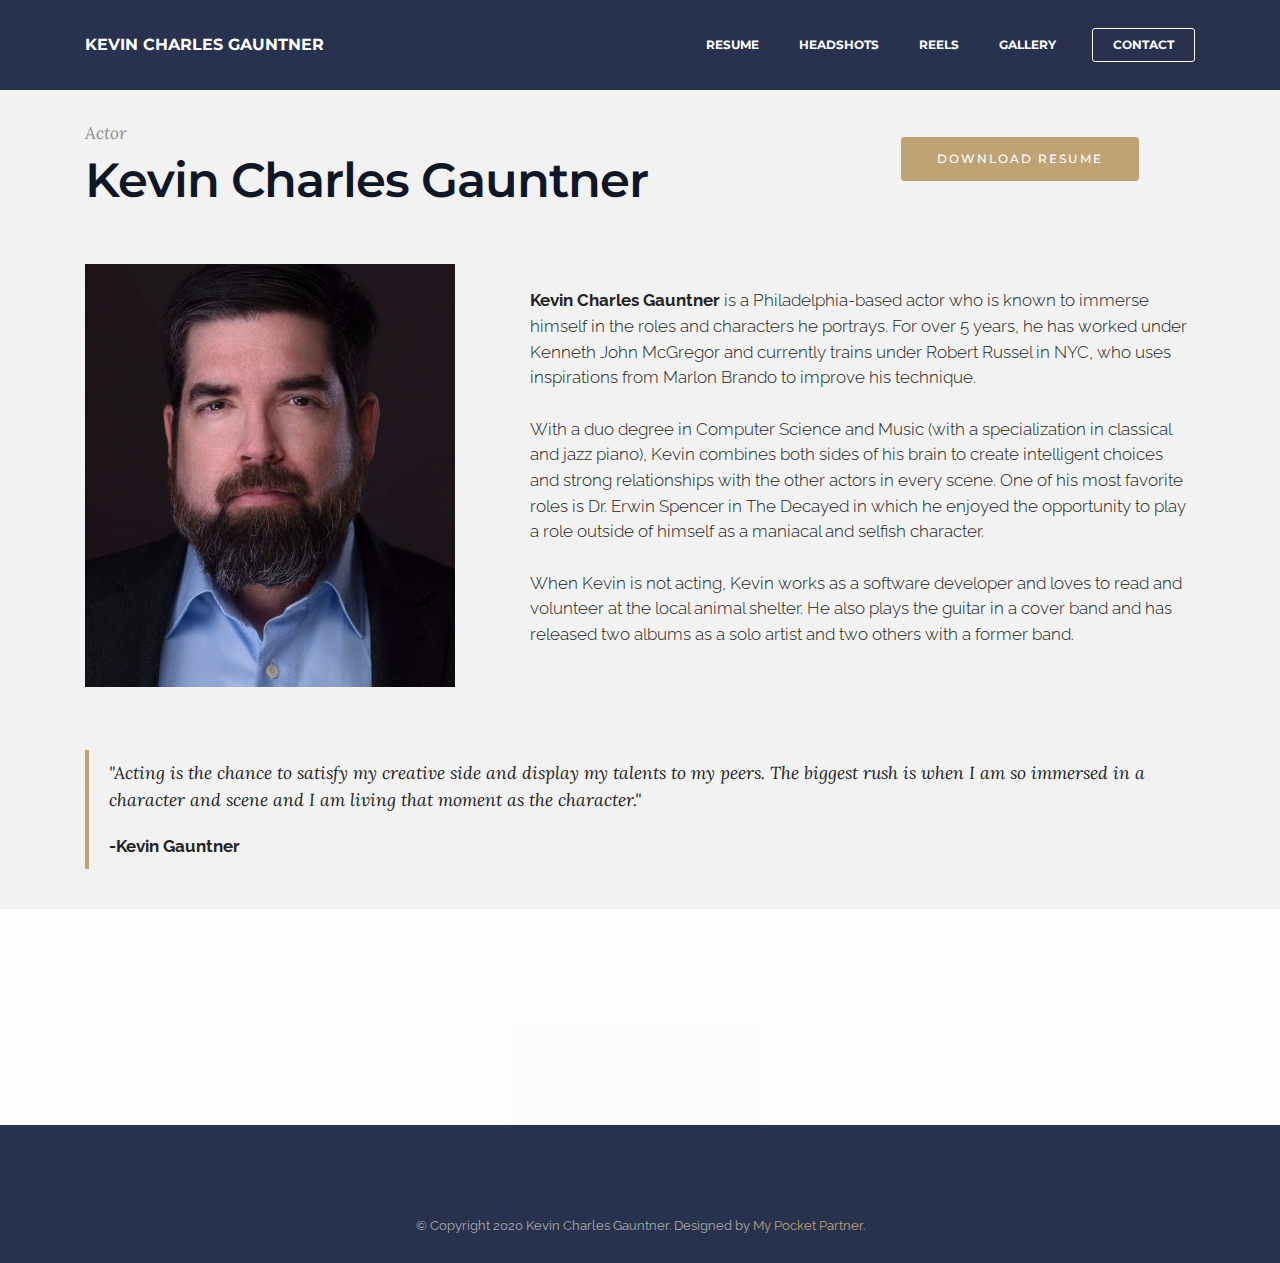
<file: index.html>
<!DOCTYPE html>
<html  >
<head>
  <!-- Site made with Mobirise Website Builder v4.11.2, https://mobirise.com -->
  <meta charset="UTF-8">
  <meta http-equiv="X-UA-Compatible" content="IE=edge">
  <meta name="generator" content="Mobirise v4.11.2, mobirise.com">
  <meta name="viewport" content="width=device-width, initial-scale=1, minimum-scale=1">
  <link rel="shortcut icon" href="assets/images/2019-05-25-kevin-gauntner-website-social-140820-128x102.png" type="image/x-icon">
  <meta name="description" content="Kevin Charles Gauntner is a Philadelphia based actor who has studied the past 5 years under Kenneth John McGregor and currently under Robert Russell (acting trainer). He is looking to pursue a film and television acting career with aspirations of moving to NYC in the upcoming year.">
  
  <title>Kevin Charles Gauntner | Home</title>
  <link rel="stylesheet" href="https://fonts.googleapis.com/css?family=Montserrat:400,700">
  <link rel="stylesheet" href="https://fonts.googleapis.com/css?family=Raleway:100,100i,200,200i,300,300i,400,400i,500,500i,600,600i,700,700i,800,800i,900,900i">
  <link rel="stylesheet" href="assets/web/assets/mobirise-icons/mobirise-icons.css">
  <link rel="stylesheet" href="https://fonts.googleapis.com/css?family=Lora:400,700,400italic,700italic&subset=latin">
  <link rel="stylesheet" href="assets/tether/tether.min.css">
  <link rel="stylesheet" href="assets/bootstrap/css/bootstrap.min.css">
  <link rel="stylesheet" href="assets/socicon/css/styles.css">
  <link rel="stylesheet" href="assets/dropdown/css/style.css">
  <link rel="stylesheet" href="assets/animatecss/animate.min.css">
  <link rel="stylesheet" href="assets/style.css">
  <link rel="stylesheet" href="assets/slick.css">
  <link rel="stylesheet" href="assets/theme/css/style.css">
  <link rel="preload" as="style" href="assets/mobirise/css/mbr-additional.css"><link rel="stylesheet" href="assets/mobirise/css/mbr-additional.css" type="text/css">
  
  
  
</head>
<body>
  <section id="ext_menu-1" data-rv-view="36">

    <nav class="navbar navbar-dropdown navbar-fixed-top">
        <div class="container">

            <div class="mbr-table">
                <div class="mbr-table-cell">

                    <div class="navbar-brand">
                        
                        <a class="navbar-caption" href="index.html">KEVIN CHARLES GAUNTNER</a>
                    </div>

                </div>
                <div class="mbr-table-cell">

                    <button class="navbar-toggler pull-xs-right hidden-md-up" type="button" data-toggle="collapse" data-target="#exCollapsingNavbar">
                        <div class="hamburger-icon"></div>
                    </button>

                    <ul class="nav-dropdown collapse pull-xs-right nav navbar-nav navbar-toggleable-sm" id="exCollapsingNavbar"><li class="nav-item"><a class="nav-link link" href="resume.html">RESUME</a></li><li class="nav-item"><a class="nav-link link" href="headshots.html">HEADSHOTS</a></li><li class="nav-item"><a class="nav-link link" href="reels.html">REELS</a></li><li class="nav-item"><a class="nav-link link" href="gallery.html">GALLERY</a></li><li class="nav-item nav-btn"><a class="nav-link btn btn-white btn-white-outline" href="contact.html">CONTACT</a></li></ul>
                    <button hidden="" class="navbar-toggler navbar-close" type="button" data-toggle="collapse" data-target="#exCollapsingNavbar">
                        <div class="close-icon"></div>
                    </button>

                </div>
            </div>

        </div>
    </nav>

</section>

<section class="engine"><a href="https://mobirise.info/z">best css templates</a></section><section class="mbr-info mbr-info-extra mbr-section mbr-section-md-padding mbr-after-navbar" id="msg-box1-2" data-rv-view="38" style="background-color: rgb(242, 242, 242); padding-top: 120px; padding-bottom: 30px;">

    
    <div class="container">
        <div class="row">


            


            <div class="mbr-table-md-up">
                <div class="mbr-table-cell mbr-right-padding-md-up col-md-8 text-xs-center text-md-left">
                    <h2 class="mbr-info-subtitle mbr-section-subtitle">Actor</h2>
                    <h3 class="mbr-info-title mbr-section-title display-2">Kevin Charles Gauntner</h3>
                </div>

                <div class="mbr-table-cell col-md-4">
                    <div class="text-xs-center"><a class="btn btn-primary" href="assets/files/KevinGauntnerResume_2019.pdf" target="_blank">DOWNLOAD RESUME</a></div>
                </div>
            </div>


        </div>
    </div>
</section>

<section class="mbr-section" id="msg-box5-3" data-rv-view="41" style="background-color: rgb(242, 242, 242); padding-top: 0px; padding-bottom: 0px;">

    
    <div class="container">
        <div class="row">
            <div class="mbr-table-md-up">

              <div class="mbr-table-cell mbr-right-padding-md-up mbr-valign-top col-md-7 image-size" style="width: 39%;">
                  <div class="mbr-figure"><img src="assets/images/2019-05-25-kevin-gauntner-website-social-140918-1020x816.jpeg"></div>
              </div>

              


              <div class="mbr-table-cell col-md-5 text-xs-center text-md-left content-size">
                  
                  <div class="lead">

                    <p><strong><br></strong><br><strong>Kevin Charles Gauntner</strong> is a Philadelphia-based actor who is known to immerse himself in the roles and characters he portrays. For over 5 years, he has worked under Kenneth John McGregor and currently trains under Robert Russel in NYC, who uses inspirations from Marlon Brando to improve his technique. <br><br>With a duo degree in Computer Science and Music (with a specialization in classical and jazz piano), Kevin combines both sides of his brain to create intelligent choices and strong relationships with the other actors in every scene. One of his most favorite roles is Dr. Erwin Spencer in The Decayed in which he enjoyed the opportunity to play a role outside of himself as a maniacal and selfish character.
<br><br>When Kevin is not acting, Kevin works as a software developer and loves to read and volunteer at the local animal shelter. He also plays the guitar in a cover band and has released two albums as a solo artist and two others with a former band.
<br>
<br></p>

                  </div>

                  
              </div>


              

            </div>
        </div>
    </div>

</section>

<section class="mbr-section article mbr-section__container" id="content2-1k" data-rv-view="44" style="background-color: rgb(242, 242, 242); padding-top: 40px; padding-bottom: 40px;">

    <div class="container">
        <div class="row">
            <div class="col-xs-12 lead"><blockquote>"Acting is the chance to satisfy my creative side and display my talents to my peers. The biggest rush is when I am so immersed in a character and scene and I am living that moment as the character." 
</blockquote><blockquote><span style="font-style: normal;"><strong>-Kevin Gauntner&nbsp;</strong></span></blockquote></div>
        </div>
    </div>

</section>

<section class="mbr-instagram-feed" data-rows="1" data-per-row-slider="" data-spacing="5" data-full-width="" data-token="16336891225.727bfe1.1de5ae7f687245ecbc2411f3b37688a1" data-per-row-grid="4" id="instagram-feed-block-1d" data-rv-view="46" style="background-color: rgb(242, 242, 242); padding-top: 40px; padding-bottom: 40px;">
    
    <div class="container container_toggle">
        <div class="row">
            <div class="col">
                <div class="inst">
                    <h1 class="inst__title align-center mbr-fonts-style display-2">Instagram Feed</h1>
                    <div class="inst__content"></div>
                    
                </div>
            </div>
        </div>
    </div>
</section>

<section class="mbr-section mbr-section-md-padding" id="social-buttons4-11" data-rv-view="48" style="background-color: rgb(40, 50, 78); padding-top: 0px; padding-bottom: 0px;">
    
    <div class="container">
        <div class="row">
            <div class="col-md-8 col-md-offset-2 text-xs-center">
                <h3 class="mbr-section-title display-2"></h3>
                <div> <a class="btn btn-social" title="Facebook" target="_blank" href="https://www.facebook.com/kevin.gauntner.7"><i class="socicon socicon-facebook"></i></a>  <a class="btn btn-social" title="YouTube" target="_blank" href="https://www.youtube.com/channel/UCbpwpXd4FgbMgL1xv2heocA"><i class="socicon socicon-youtube"></i></a> <a class="btn btn-social" title="Instagram" target="_blank" href="https://www.instagram.com/lord_kevin_charles_gauntner/"><i class="socicon socicon-instagram"></i></a>      </div>
            </div>
        </div>
    </div>
</section>

<footer class="mbr-small-footer mbr-section mbr-section-nopadding" id="footer1-4" data-rv-view="50" style="background-color: rgb(40, 50, 78); padding-top: 0.875rem; padding-bottom: 1.75rem;">
    
    <div class="container text-xs-center">
        <p>© Copyright 2020 Kevin Charles Gauntner. Designed by <a href="http://mypocketpartner.com/" target="_blank">My Pocket Partner</a>.</p>
    </div>
</footer>


  <script src="assets/web/assets/jquery/jquery.min.js"></script>
  <script src="assets/tether/tether.min.js"></script>
  <script src="assets/bootstrap/js/bootstrap.min.js"></script>
  <script src="assets/dropdown/js/script.min.js"></script>
  <script src="assets/touch-swipe/jquery.touch-swipe.min.js"></script>
  <script src="assets/viewport-checker/jquery.viewportchecker.js"></script>
  <script src="assets/smooth-scroll/smooth-scroll.js"></script>
  <script src="assets/index.js"></script>
  <script src="assets/slick.min.js"></script>
  <script src="assets/theme/js/script.js"></script>
  
  
 <div id="scrollToTop" class="scrollToTop mbr-arrow-up"><a style="text-align: center;"><i class="mbr-arrow-up-icon mbr-arrow-up-icon-cm cm-icon cm-icon-smallarrow-up"></i></a></div>
    <input name="animation" type="hidden">
  </body>
</html>
</file>
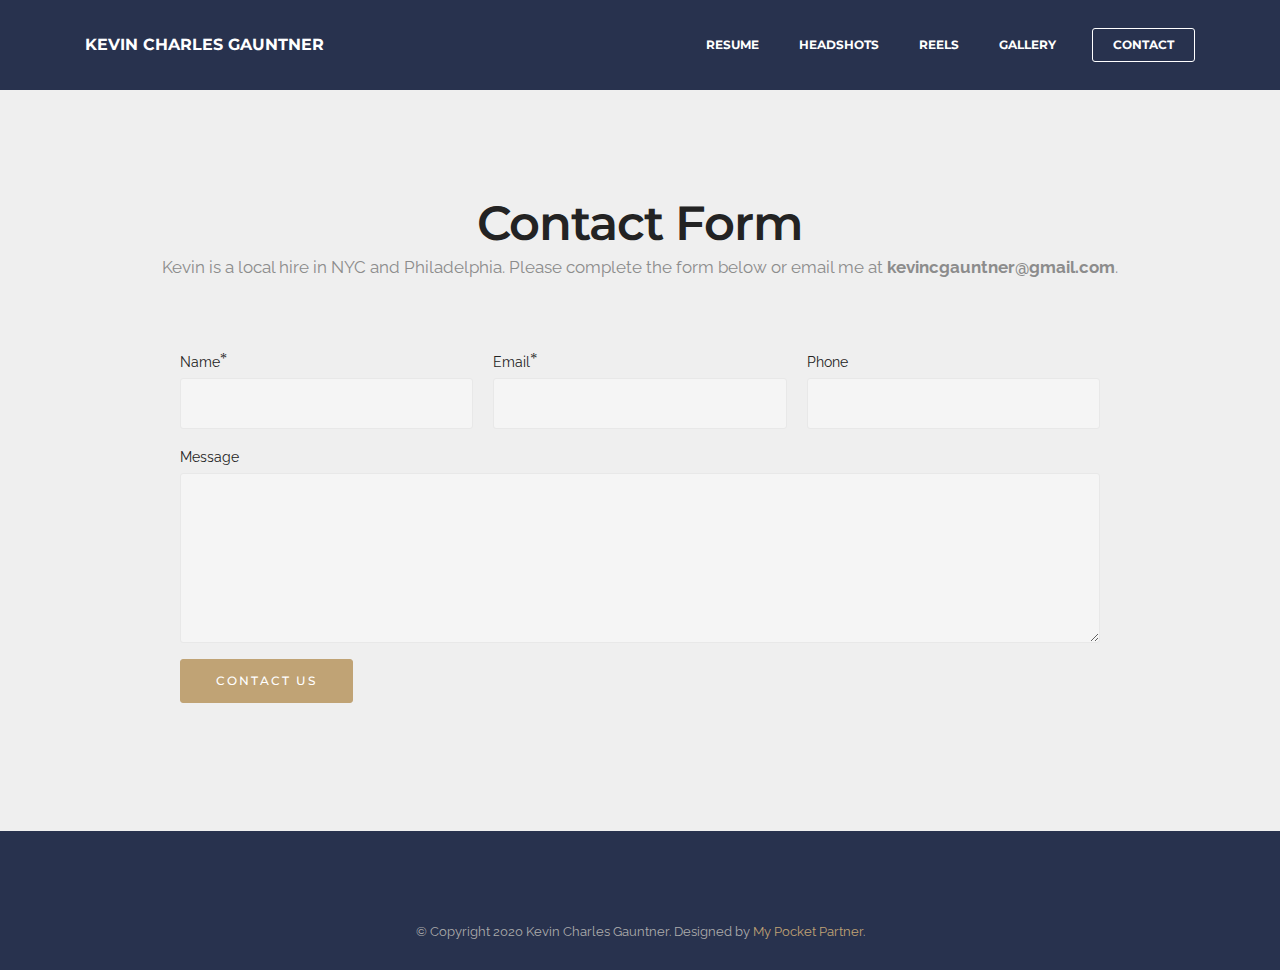
<file: contact.html>
<!DOCTYPE html>
<html  >
<head>
  <!-- Site made with Mobirise Website Builder v4.11.2, https://mobirise.com -->
  <meta charset="UTF-8">
  <meta http-equiv="X-UA-Compatible" content="IE=edge">
  <meta name="generator" content="Mobirise v4.11.2, mobirise.com">
  <meta name="viewport" content="width=device-width, initial-scale=1, minimum-scale=1">
  <link rel="shortcut icon" href="assets/images/2019-05-25-kevin-gauntner-website-social-140820-128x102.png" type="image/x-icon">
  <meta name="description" content="Contact Kevin Charles Gauntner for acting roles.">
  
  <title>Kevin Charles Gauntner | Contact</title>
  <link rel="stylesheet" href="https://fonts.googleapis.com/css?family=Montserrat:400,700">
  <link rel="stylesheet" href="https://fonts.googleapis.com/css?family=Raleway:100,100i,200,200i,300,300i,400,400i,500,500i,600,600i,700,700i,800,800i,900,900i">
  <link rel="stylesheet" href="https://fonts.googleapis.com/css?family=Lora:400,700,400italic,700italic&subset=latin">
  <link rel="stylesheet" href="assets/tether/tether.min.css">
  <link rel="stylesheet" href="assets/bootstrap/css/bootstrap.min.css">
  <link rel="stylesheet" href="assets/socicon/css/styles.css">
  <link rel="stylesheet" href="assets/dropdown/css/style.css">
  <link rel="stylesheet" href="assets/animatecss/animate.min.css">
  <link rel="stylesheet" href="assets/theme/css/style.css">
  <link rel="preload" as="style" href="assets/mobirise/css/mbr-additional.css"><link rel="stylesheet" href="assets/mobirise/css/mbr-additional.css" type="text/css">
  
  
  
</head>
<body>
  <section id="ext_menu-f" data-rv-view="52">

    <nav class="navbar navbar-dropdown navbar-fixed-top">
        <div class="container">

            <div class="mbr-table">
                <div class="mbr-table-cell">

                    <div class="navbar-brand">
                        
                        <a class="navbar-caption" href="index.html">KEVIN CHARLES GAUNTNER</a>
                    </div>

                </div>
                <div class="mbr-table-cell">

                    <button class="navbar-toggler pull-xs-right hidden-md-up" type="button" data-toggle="collapse" data-target="#exCollapsingNavbar">
                        <div class="hamburger-icon"></div>
                    </button>

                    <ul class="nav-dropdown collapse pull-xs-right nav navbar-nav navbar-toggleable-sm" id="exCollapsingNavbar"><li class="nav-item"><a class="nav-link link" href="resume.html">RESUME</a></li><li class="nav-item"><a class="nav-link link" href="headshots.html">HEADSHOTS</a></li><li class="nav-item"><a class="nav-link link" href="reels.html">REELS</a></li><li class="nav-item"><a class="nav-link link" href="gallery.html">GALLERY</a></li><li class="nav-item nav-btn"><a class="nav-link btn btn-white btn-white-outline" href="contact.html">CONTACT</a></li></ul>
                    <button hidden="" class="navbar-toggler navbar-close" type="button" data-toggle="collapse" data-target="#exCollapsingNavbar">
                        <div class="close-icon"></div>
                    </button>

                </div>
            </div>

        </div>
    </nav>

</section>

<section class="engine"><a href="https://mobirise.info/b">create your own website</a></section><section class="mbr-section mbr-section-md-padding mbr-after-navbar" id="social-buttons4-17" data-rv-view="54" style="background-color: rgb(40, 50, 78); padding-top: 0px; padding-bottom: 0px;">
    
    <div class="container">
        <div class="row">
            <div class="col-md-8 col-md-offset-2 text-xs-center">
                <h3 class="mbr-section-title display-2"></h3>
                <div> <a class="btn btn-social" title="Facebook" target="_blank" href="https://www.facebook.com/kevin.gauntner.7"><i class="socicon socicon-facebook"></i></a>  <a class="btn btn-social" title="YouTube" target="_blank" href="https://www.youtube.com/channel/UCbpwpXd4FgbMgL1xv2heocA"><i class="socicon socicon-youtube"></i></a> <a class="btn btn-social" title="Instagram" target="_blank" href="https://www.instagram.com/lord_kevin_charles_gauntner/"><i class="socicon socicon-instagram"></i></a>      </div>
            </div>
        </div>
    </div>
</section>

<section class="mbr-section form1" id="form1-10" data-rv-view="58" style="background-color: rgb(239, 239, 239); padding-top: 120px; padding-bottom: 120px;">
    
    <div class="mbr-section mbr-section__container mbr-section__container--middle">
        <div class="container">
            <div class="row">
                <div class="col-xs-12 text-xs-center">
                    <h3 class="mbr-section-title display-2">Contact Form</h3>
                    <p class="mbr-section-subtitle"><span style="font-style: normal;">Kevin is a local hire in NYC and Philadelphia. Please complete the form below or email me at <strong>kevincgauntner@gmail.com</strong>.</span><br></p>
                </div>
            </div>
        </div>
    </div>
    <div class="mbr-section mbr-section-nopadding">
        <div class="container">
            <div class="row">
                <div class="col-xs-12 col-lg-10 col-lg-offset-1" data-form-type="formoid">


                    <div data-form-alert="true">
                        <div hidden="" data-form-alert-success="true" class="alert alert-form alert-success text-xs-center">Thanks for filling out form!</div>
                    </div>


                    <form action="https://mobirise.com/" method="post" data-form-title="Contact Form">

                        <input type="hidden" value="lMwps1yx4cABr3KZuDrcL/y1x8CsRwXqN3bMF9Q8vaToI0Lzx9mq8u4QHnpX6YUGeaJ00n+HPx2KiHXjlDXJDKcvifNyrUEyoX4Zq2qWAg0Gr+lT0P/7b1MuIWqzac8u" data-form-email="true">

                        <div class="row row-sm-offset">

                            <div class="col-xs-12 col-md-4">
                                <div class="form-group">
                                    <label class="form-control-label" for="form1-10-name">Name<span class="form-asterisk">*</span></label>
                                    <input type="text" class="form-control" name="name" required="" data-form-field="Name" id="form1-10-name">
                                </div>
                            </div>

                            <div class="col-xs-12 col-md-4">
                                <div class="form-group">
                                    <label class="form-control-label" for="form1-10-email">Email<span class="form-asterisk">*</span></label>
                                    <input type="email" class="form-control" name="email" required="" data-form-field="Email" id="form1-10-email">
                                </div>
                            </div>

                            <div class="col-xs-12 col-md-4">
                                <div class="form-group">
                                    <label class="form-control-label" for="form1-10-phone">Phone</label>
                                    <input type="tel" class="form-control" name="phone" data-form-field="Phone" id="form1-10-phone">
                                </div>
                            </div>

                        </div>

                        <div class="form-group">
                            <label class="form-control-label" for="form1-10-message">Message</label>
                            <textarea class="form-control" name="message" rows="7" data-form-field="Message" id="form1-10-message"></textarea>
                        </div>

                        <div><button type="submit" class="btn btn-primary">CONTACT US</button></div>

                    </form>
                </div>
            </div>
        </div>
    </div>
</section>

<section class="mbr-section mbr-section-md-padding" id="social-buttons4-1c" data-rv-view="67" style="background-color: rgb(40, 50, 78); padding-top: 0px; padding-bottom: 0px;">
    
    <div class="container">
        <div class="row">
            <div class="col-md-8 col-md-offset-2 text-xs-center">
                <h3 class="mbr-section-title display-2"></h3>
                <div> <a class="btn btn-social" title="Facebook" target="_blank" href="https://www.facebook.com/kevin.gauntner.7"><i class="socicon socicon-facebook"></i></a>  <a class="btn btn-social" title="YouTube" target="_blank" href="https://www.youtube.com/channel/UCbpwpXd4FgbMgL1xv2heocA"><i class="socicon socicon-youtube"></i></a> <a class="btn btn-social" title="Instagram" target="_blank" href="https://www.instagram.com/lord_kevin_charles_gauntner/"><i class="socicon socicon-instagram"></i></a>      </div>
            </div>
        </div>
    </div>
</section>

<footer class="mbr-small-footer mbr-section mbr-section-nopadding" id="footer1-g" data-rv-view="56" style="background-color: rgb(40, 50, 78); padding-top: 0.875rem; padding-bottom: 1.75rem;">
    
    <div class="container text-xs-center">
        <p>© Copyright 2020 Kevin Charles Gauntner. Designed by <a href="http://mypocketpartner.com/" target="_blank">My Pocket Partner</a>.</p>
    </div>
</footer>


  <script src="assets/web/assets/jquery/jquery.min.js"></script>
  <script src="assets/tether/tether.min.js"></script>
  <script src="assets/bootstrap/js/bootstrap.min.js"></script>
  <script src="assets/smooth-scroll/smooth-scroll.js"></script>
  <script src="assets/dropdown/js/script.min.js"></script>
  <script src="assets/touch-swipe/jquery.touch-swipe.min.js"></script>
  <script src="assets/viewport-checker/jquery.viewportchecker.js"></script>
  <script src="assets/theme/js/script.js"></script>
  <script src="assets/formoid/formoid.min.js"></script>
  
  
 <div id="scrollToTop" class="scrollToTop mbr-arrow-up"><a style="text-align: center;"><i class="mbr-arrow-up-icon mbr-arrow-up-icon-cm cm-icon cm-icon-smallarrow-up"></i></a></div>
    <input name="animation" type="hidden">
  </body>
</html>
</file>
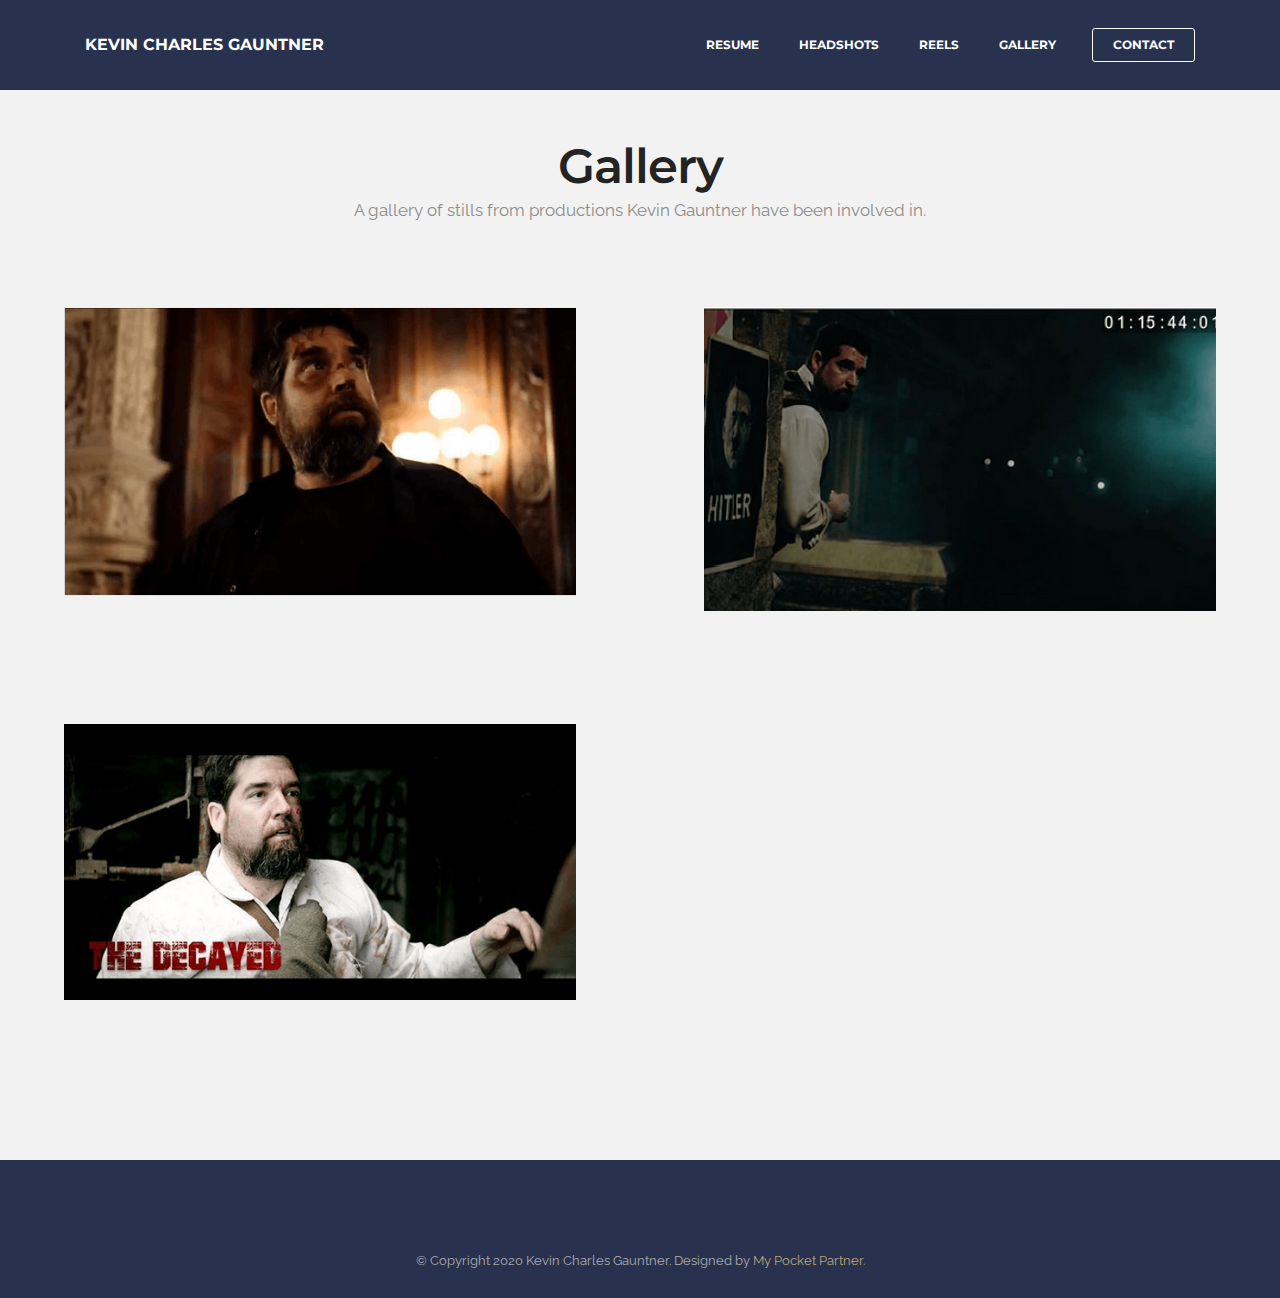
<file: gallery.html>
<!DOCTYPE html>
<html  >
<head>
  <!-- Site made with Mobirise Website Builder v4.11.2, https://mobirise.com -->
  <meta charset="UTF-8">
  <meta http-equiv="X-UA-Compatible" content="IE=edge">
  <meta name="generator" content="Mobirise v4.11.2, mobirise.com">
  <meta name="viewport" content="width=device-width, initial-scale=1, minimum-scale=1">
  <link rel="shortcut icon" href="assets/images/2019-05-25-kevin-gauntner-website-social-140820-128x102.png" type="image/x-icon">
  <meta name="description" content="A gallery of stills from productions Kevin Charles Gauntner have been involved in.">
  
  <title>Kevin Charles Gauntner | Gallery</title>
  <link rel="stylesheet" href="https://fonts.googleapis.com/css?family=Montserrat:400,700">
  <link rel="stylesheet" href="https://fonts.googleapis.com/css?family=Raleway:100,100i,200,200i,300,300i,400,400i,500,500i,600,600i,700,700i,800,800i,900,900i">
  <link rel="stylesheet" href="assets/et-line-font-plugin/style.css">
  <link rel="stylesheet" href="https://fonts.googleapis.com/css?family=Lora:400,700,400italic,700italic&subset=latin">
  <link rel="stylesheet" href="assets/tether/tether.min.css">
  <link rel="stylesheet" href="assets/bootstrap/css/bootstrap.min.css">
  <link rel="stylesheet" href="assets/socicon/css/styles.css">
  <link rel="stylesheet" href="assets/animatecss/animate.min.css">
  <link rel="stylesheet" href="assets/dropdown/css/style.css">
  <link rel="stylesheet" href="assets/theme/css/style.css">
  <link rel="stylesheet" href="assets/mobirise-gallery/style.css">
  <link rel="preload" as="style" href="assets/mobirise/css/mbr-additional.css"><link rel="stylesheet" href="assets/mobirise/css/mbr-additional.css" type="text/css">
  
  
  
</head>
<body>
  <section id="ext_menu-d" data-rv-view="115">

    <nav class="navbar navbar-dropdown navbar-fixed-top">
        <div class="container">

            <div class="mbr-table">
                <div class="mbr-table-cell">

                    <div class="navbar-brand">
                        
                        <a class="navbar-caption" href="index.html">KEVIN CHARLES GAUNTNER</a>
                    </div>

                </div>
                <div class="mbr-table-cell">

                    <button class="navbar-toggler pull-xs-right hidden-md-up" type="button" data-toggle="collapse" data-target="#exCollapsingNavbar">
                        <div class="hamburger-icon"></div>
                    </button>

                    <ul class="nav-dropdown collapse pull-xs-right nav navbar-nav navbar-toggleable-sm" id="exCollapsingNavbar"><li class="nav-item"><a class="nav-link link" href="resume.html">RESUME</a></li><li class="nav-item"><a class="nav-link link" href="headshots.html">HEADSHOTS</a></li><li class="nav-item"><a class="nav-link link" href="reels.html">REELS</a></li><li class="nav-item"><a class="nav-link link" href="gallery.html">GALLERY</a></li><li class="nav-item nav-btn"><a class="nav-link btn btn-white btn-white-outline" href="contact.html">CONTACT</a></li></ul>
                    <button hidden="" class="navbar-toggler navbar-close" type="button" data-toggle="collapse" data-target="#exCollapsingNavbar">
                        <div class="close-icon"></div>
                    </button>

                </div>
            </div>

        </div>
    </nav>

</section>

<section class="engine"><a href="https://mobirise.info/m">free website design templates</a></section><section class="mbr-section mbr-section__container article mbr-after-navbar" id="header3-p" data-rv-view="119" style="background-color: rgb(242, 242, 242); padding-top: 140px; padding-bottom: 20px;">
    <div class="container">
        <div class="row">
            <div class="col-xs-12">
                <h3 class="mbr-section-title display-2">Gallery</h3>
                <p class="mbr-section-subtitle"><span style="font-style: normal;">A gallery of stills from productions Kevin Gauntner have been involved in.</span><br></p>
            </div>
        </div>
    </div>
</section>

<section class="mbr-gallery mbr-section mbr-section-nopadding mbr-slider-carousel" data-filter="false" id="gallery2-q" data-rv-view="121" style="background-color: rgb(242, 242, 242); padding-top: 0rem; padding-bottom: 6rem;">
    <!-- Filter -->
    

    <!-- Gallery -->
    <div class="mbr-gallery-row">
        <div class=" mbr-gallery-layout-default">
            <div>
                <div>
                    <div class="mbr-gallery-item mbr-gallery-item__mobirise3 mbr-gallery-item--p4" data-video-url="false" data-tags="Awesome">
                        <div href="#lb-gallery2-q" data-slide-to="0" data-toggle="modal">
                            
                            

                            <img src="assets/images/still-kcg-as-wilden-in-the-missing-bell-598x338-598x338.png" alt="" title="">
                            
                            <span class="icon-focus"></span>
                            
                        </div>
                    </div><div class="mbr-gallery-item mbr-gallery-item__mobirise3 mbr-gallery-item--p4" data-video-url="false" data-tags="Responsive">
                        <div href="#lb-gallery2-q" data-slide-to="1" data-toggle="modal">
                            
                            

                            <img src="assets/images/still-kcg-as-german-printer-in-cnns-the-pope-464x276-464x276.png" alt="" title="">
                            
                            <span class="icon-focus"></span>
                            
                        </div>
                    </div><div class="mbr-gallery-item mbr-gallery-item__mobirise3 mbr-gallery-item--p4" data-video-url="false" data-tags="Animated">
                        <div href="#lb-gallery2-q" data-slide-to="2" data-toggle="modal">
                            
                            

                            <img src="assets/images/still-kcg-as-dr-spencer-in-the-decayed-594x320-594x320.png" alt="" title="">
                            
                            <span class="icon-focus"></span>
                            
                        </div>
                    </div>
                </div>
            </div>
            <div class="clearfix"></div>
        </div>
    </div>

    <!-- Lightbox -->
    <div data-app-prevent-settings="" class="mbr-slider modal fade carousel slide" tabindex="-1" data-keyboard="true" data-interval="false" id="lb-gallery2-q">
        <div class="modal-dialog">
            <div class="modal-content">
                <div class="modal-body">
                    <ol class="carousel-indicators">
                        <li data-app-prevent-settings="" data-target="#lb-gallery2-q" data-slide-to="0"></li><li data-app-prevent-settings="" data-target="#lb-gallery2-q" data-slide-to="1"></li><li data-app-prevent-settings="" data-target="#lb-gallery2-q" class=" active" data-slide-to="2"></li>
                    </ol>
                    <div class="carousel-inner">
                        <div class="carousel-item">
                            <img src="assets/images/still-kcg-as-wilden-in-the-missing-bell-598x338.png" alt="" title="">
                        </div><div class="carousel-item">
                            <img src="assets/images/still-kcg-as-german-printer-in-cnns-the-pope-464x276.png" alt="" title="">
                        </div><div class="carousel-item active">
                            <img src="assets/images/still-kcg-as-dr-spencer-in-the-decayed-594x320.png" alt="" title="">
                        </div>
                    </div>
                    <a class="left carousel-control" role="button" data-slide="prev" href="#lb-gallery2-q">
                        <span class="icon-prev" aria-hidden="true"></span>
                        <span class="sr-only">Previous</span>
                    </a>
                    <a class="right carousel-control" role="button" data-slide="next" href="#lb-gallery2-q">
                        <span class="icon-next" aria-hidden="true"></span>
                        <span class="sr-only">Next</span>
                    </a>

                    <a class="close" href="#" role="button" data-dismiss="modal">
                        <span aria-hidden="true">×</span>
                        <span class="sr-only">Close</span>
                    </a>
                </div>
            </div>
        </div>
    </div>
</section>

<section class="mbr-section mbr-section-md-padding" id="social-buttons4-16" data-rv-view="136" style="background-color: rgb(40, 50, 78); padding-top: 0px; padding-bottom: 0px;">
    
    <div class="container">
        <div class="row">
            <div class="col-md-8 col-md-offset-2 text-xs-center">
                <h3 class="mbr-section-title display-2"></h3>
                <div> <a class="btn btn-social" title="Facebook" target="_blank" href="https://www.facebook.com/kevin.gauntner.7"><i class="socicon socicon-facebook"></i></a>  <a class="btn btn-social" title="YouTube" target="_blank" href="https://www.youtube.com/channel/UCbpwpXd4FgbMgL1xv2heocA"><i class="socicon socicon-youtube"></i></a> <a class="btn btn-social" title="Instagram" target="_blank" href="https://www.instagram.com/lord_kevin_charles_gauntner/"><i class="socicon socicon-instagram"></i></a>      </div>
            </div>
        </div>
    </div>
</section>

<footer class="mbr-small-footer mbr-section mbr-section-nopadding" id="footer1-e" data-rv-view="117" style="background-color: rgb(40, 50, 78); padding-top: 0.875rem; padding-bottom: 1.75rem;">
    
    <div class="container text-xs-center">
        <p>© Copyright 2020 Kevin Charles Gauntner. Designed by <a href="http://mypocketpartner.com/" target="_blank">My Pocket Partner</a>.</p>
    </div>
</footer>


  <script src="assets/web/assets/jquery/jquery.min.js"></script>
  <script src="assets/tether/tether.min.js"></script>
  <script src="assets/bootstrap/js/bootstrap.min.js"></script>
  <script src="assets/smooth-scroll/smooth-scroll.js"></script>
  <script src="assets/touch-swipe/jquery.touch-swipe.min.js"></script>
  <script src="assets/viewport-checker/jquery.viewportchecker.js"></script>
  <script src="assets/masonry/masonry.pkgd.min.js"></script>
  <script src="assets/imagesloaded/imagesloaded.pkgd.min.js"></script>
  <script src="assets/bootstrap-carousel-swipe/bootstrap-carousel-swipe.js"></script>
  <script src="assets/dropdown/js/script.min.js"></script>
  <script src="assets/theme/js/script.js"></script>
  <script src="assets/mobirise-gallery/player.min.js"></script>
  <script src="assets/mobirise-gallery/script.js"></script>
  
  
 <div id="scrollToTop" class="scrollToTop mbr-arrow-up"><a style="text-align: center;"><i class="mbr-arrow-up-icon mbr-arrow-up-icon-cm cm-icon cm-icon-smallarrow-up"></i></a></div>
    <input name="animation" type="hidden">
  </body>
</html>
</file>
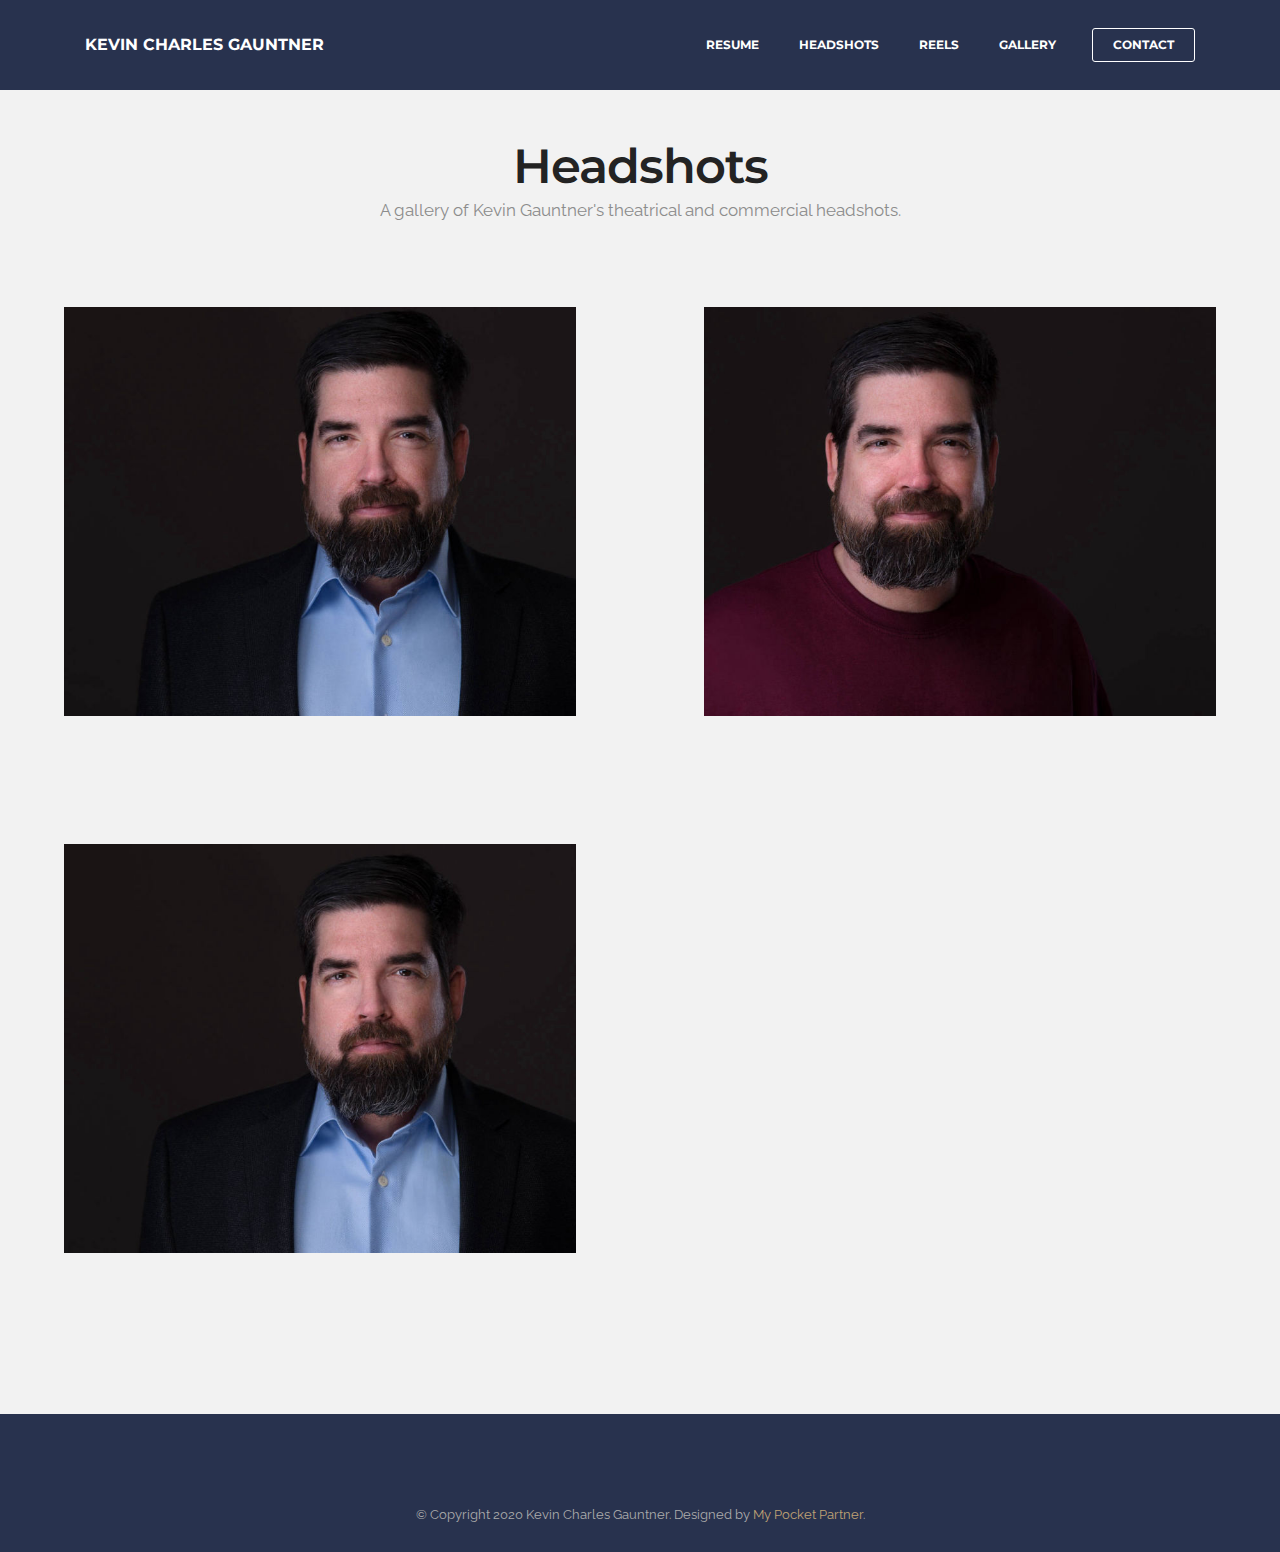
<file: headshots.html>
<!DOCTYPE html>
<html  >
<head>
  <!-- Site made with Mobirise Website Builder v4.11.2, https://mobirise.com -->
  <meta charset="UTF-8">
  <meta http-equiv="X-UA-Compatible" content="IE=edge">
  <meta name="generator" content="Mobirise v4.11.2, mobirise.com">
  <meta name="viewport" content="width=device-width, initial-scale=1, minimum-scale=1">
  <link rel="shortcut icon" href="assets/images/2019-05-25-kevin-gauntner-website-social-140820-128x102.png" type="image/x-icon">
  <meta name="description" content="A gallery of Kevin Charles Gauntner's theatrical and commercial headshots.">
  
  <title>Kevin Charles Gauntner | Headshots</title>
  <link rel="stylesheet" href="https://fonts.googleapis.com/css?family=Montserrat:400,700">
  <link rel="stylesheet" href="https://fonts.googleapis.com/css?family=Raleway:100,100i,200,200i,300,300i,400,400i,500,500i,600,600i,700,700i,800,800i,900,900i">
  <link rel="stylesheet" href="assets/et-line-font-plugin/style.css">
  <link rel="stylesheet" href="https://fonts.googleapis.com/css?family=Lora:400,700,400italic,700italic&subset=latin">
  <link rel="stylesheet" href="assets/tether/tether.min.css">
  <link rel="stylesheet" href="assets/bootstrap/css/bootstrap.min.css">
  <link rel="stylesheet" href="assets/socicon/css/styles.css">
  <link rel="stylesheet" href="assets/dropdown/css/style.css">
  <link rel="stylesheet" href="assets/animatecss/animate.min.css">
  <link rel="stylesheet" href="assets/theme/css/style.css">
  <link rel="stylesheet" href="assets/mobirise-gallery/style.css">
  <link rel="preload" as="style" href="assets/mobirise/css/mbr-additional.css"><link rel="stylesheet" href="assets/mobirise/css/mbr-additional.css" type="text/css">
  
  
  
</head>
<body>
  <section id="ext_menu-9" data-rv-view="83">

    <nav class="navbar navbar-dropdown navbar-fixed-top">
        <div class="container">

            <div class="mbr-table">
                <div class="mbr-table-cell">

                    <div class="navbar-brand">
                        
                        <a class="navbar-caption" href="index.html">KEVIN CHARLES GAUNTNER</a>
                    </div>

                </div>
                <div class="mbr-table-cell">

                    <button class="navbar-toggler pull-xs-right hidden-md-up" type="button" data-toggle="collapse" data-target="#exCollapsingNavbar">
                        <div class="hamburger-icon"></div>
                    </button>

                    <ul class="nav-dropdown collapse pull-xs-right nav navbar-nav navbar-toggleable-sm" id="exCollapsingNavbar"><li class="nav-item"><a class="nav-link link" href="resume.html">RESUME</a></li><li class="nav-item"><a class="nav-link link" href="headshots.html">HEADSHOTS</a></li><li class="nav-item"><a class="nav-link link" href="reels.html">REELS</a></li><li class="nav-item"><a class="nav-link link" href="gallery.html">GALLERY</a></li><li class="nav-item nav-btn"><a class="nav-link btn btn-white btn-white-outline" href="contact.html">CONTACT</a></li></ul>
                    <button hidden="" class="navbar-toggler navbar-close" type="button" data-toggle="collapse" data-target="#exCollapsingNavbar">
                        <div class="close-icon"></div>
                    </button>

                </div>
            </div>

        </div>
    </nav>

</section>

<section class="engine"><a href="https://mobirise.info/d">free website maker</a></section><section class="mbr-section mbr-section__container article mbr-after-navbar" id="header3-l" data-rv-view="81" style="background-color: rgb(242, 242, 242); padding-top: 140px; padding-bottom: 20px;">
    <div class="container">
        <div class="row">
            <div class="col-xs-12">
                <h3 class="mbr-section-title display-2">Headshots</h3>
                <p class="mbr-section-subtitle"><span style="font-style: normal;">A gallery of Kevin Gauntner's theatrical and commercial headshots.</span></p>
            </div>
        </div>
    </div>
</section>

<section class="mbr-gallery mbr-section mbr-section-nopadding mbr-slider-carousel" data-filter="false" id="gallery2-m" data-rv-view="85" style="background-color: rgb(242, 242, 242); padding-top: 0rem; padding-bottom: 6rem;">
    <!-- Filter -->
    

    <!-- Gallery -->
    <div class="mbr-gallery-row">
        <div class=" mbr-gallery-layout-default">
            <div>
                <div>
                    <div class="mbr-gallery-item mbr-gallery-item__mobirise3 mbr-gallery-item--p4" data-video-url="false" data-tags="Animated">
                        <div href="#lb-gallery2-m" data-slide-to="0" data-toggle="modal">
                            
                            

                            <img src="assets/images/2019-05-25-kevin-gauntner-website-social-140820-1020x816-800x640.jpg" alt="" title="">
                            
                            <span class="icon-focus"></span>
                            
                        </div>
                    </div><div class="mbr-gallery-item mbr-gallery-item__mobirise3 mbr-gallery-item--p4" data-video-url="false" data-tags="Animated">
                        <div href="#lb-gallery2-m" data-slide-to="1" data-toggle="modal">
                            
                            

                            <img src="assets/images/2019-05-25-kevin-gauntner-website-social-143547-1020x816-800x640.jpg" alt="" title="">
                            
                            <span class="icon-focus"></span>
                            
                        </div>
                    </div><div class="mbr-gallery-item mbr-gallery-item__mobirise3 mbr-gallery-item--p4" data-video-url="false" data-tags="Animated">
                        <div href="#lb-gallery2-m" data-slide-to="2" data-toggle="modal">
                            
                            

                            <img src="assets/images/2019-05-25-kevin-gauntner-website-social-140918-1020x816-800x640.jpg" alt="" title="">
                            
                            <span class="icon-focus"></span>
                            
                        </div>
                    </div>
                </div>
            </div>
            <div class="clearfix"></div>
        </div>
    </div>

    <!-- Lightbox -->
    <div data-app-prevent-settings="" class="mbr-slider modal fade carousel slide" tabindex="-1" data-keyboard="true" data-interval="false" id="lb-gallery2-m">
        <div class="modal-dialog">
            <div class="modal-content">
                <div class="modal-body">
                    <ol class="carousel-indicators">
                        <li data-app-prevent-settings="" data-target="#lb-gallery2-m" data-slide-to="0"></li><li data-app-prevent-settings="" data-target="#lb-gallery2-m" data-slide-to="1"></li><li data-app-prevent-settings="" data-target="#lb-gallery2-m" class=" active" data-slide-to="2"></li>
                    </ol>
                    <div class="carousel-inner">
                        <div class="carousel-item">
                            <img src="assets/images/2019-05-25-kevin-gauntner-website-social-140820-1020x816.jpg" alt="" title="">
                        </div><div class="carousel-item">
                            <img src="assets/images/2019-05-25-kevin-gauntner-website-social-143547-1020x816.jpg" alt="" title="">
                        </div><div class="carousel-item active">
                            <img src="assets/images/2019-05-25-kevin-gauntner-website-social-140918-1020x816.jpg" alt="" title="">
                        </div>
                    </div>
                    <a class="left carousel-control" role="button" data-slide="prev" href="#lb-gallery2-m">
                        <span class="icon-prev" aria-hidden="true"></span>
                        <span class="sr-only">Previous</span>
                    </a>
                    <a class="right carousel-control" role="button" data-slide="next" href="#lb-gallery2-m">
                        <span class="icon-next" aria-hidden="true"></span>
                        <span class="sr-only">Next</span>
                    </a>

                    <a class="close" href="#" role="button" data-dismiss="modal">
                        <span aria-hidden="true">×</span>
                        <span class="sr-only">Close</span>
                    </a>
                </div>
            </div>
        </div>
    </div>
</section>

<section class="mbr-section mbr-section-md-padding" id="social-buttons4-14" data-rv-view="100" style="background-color: rgb(40, 50, 78); padding-top: 0px; padding-bottom: 0px;">
    
    <div class="container">
        <div class="row">
            <div class="col-md-8 col-md-offset-2 text-xs-center">
                <h3 class="mbr-section-title display-2"></h3>
                <div> <a class="btn btn-social" title="Facebook" target="_blank" href="https://www.facebook.com/kevin.gauntner.7"><i class="socicon socicon-facebook"></i></a>  <a class="btn btn-social" title="YouTube" target="_blank" href="https://www.youtube.com/channel/UCbpwpXd4FgbMgL1xv2heocA"><i class="socicon socicon-youtube"></i></a> <a class="btn btn-social" title="Instagram" target="_blank" href="https://www.instagram.com/lord_kevin_charles_gauntner/"><i class="socicon socicon-instagram"></i></a>      </div>
            </div>
        </div>
    </div>
</section>

<footer class="mbr-small-footer mbr-section mbr-section-nopadding" id="footer1-a" data-rv-view="102" style="background-color: rgb(40, 50, 78); padding-top: 0.875rem; padding-bottom: 1.75rem;">
    
    <div class="container text-xs-center">
        <p>© Copyright 2020 Kevin Charles Gauntner. Designed by <a href="http://mypocketpartner.com/" target="_blank">My Pocket Partner</a>.</p>
    </div>
</footer>


  <script src="assets/web/assets/jquery/jquery.min.js"></script>
  <script src="assets/tether/tether.min.js"></script>
  <script src="assets/bootstrap/js/bootstrap.min.js"></script>
  <script src="assets/smooth-scroll/smooth-scroll.js"></script>
  <script src="assets/viewport-checker/jquery.viewportchecker.js"></script>
  <script src="assets/dropdown/js/script.min.js"></script>
  <script src="assets/touch-swipe/jquery.touch-swipe.min.js"></script>
  <script src="assets/masonry/masonry.pkgd.min.js"></script>
  <script src="assets/imagesloaded/imagesloaded.pkgd.min.js"></script>
  <script src="assets/bootstrap-carousel-swipe/bootstrap-carousel-swipe.js"></script>
  <script src="assets/theme/js/script.js"></script>
  <script src="assets/mobirise-gallery/player.min.js"></script>
  <script src="assets/mobirise-gallery/script.js"></script>
  
  
 <div id="scrollToTop" class="scrollToTop mbr-arrow-up"><a style="text-align: center;"><i class="mbr-arrow-up-icon mbr-arrow-up-icon-cm cm-icon cm-icon-smallarrow-up"></i></a></div>
    <input name="animation" type="hidden">
  </body>
</html>
</file>
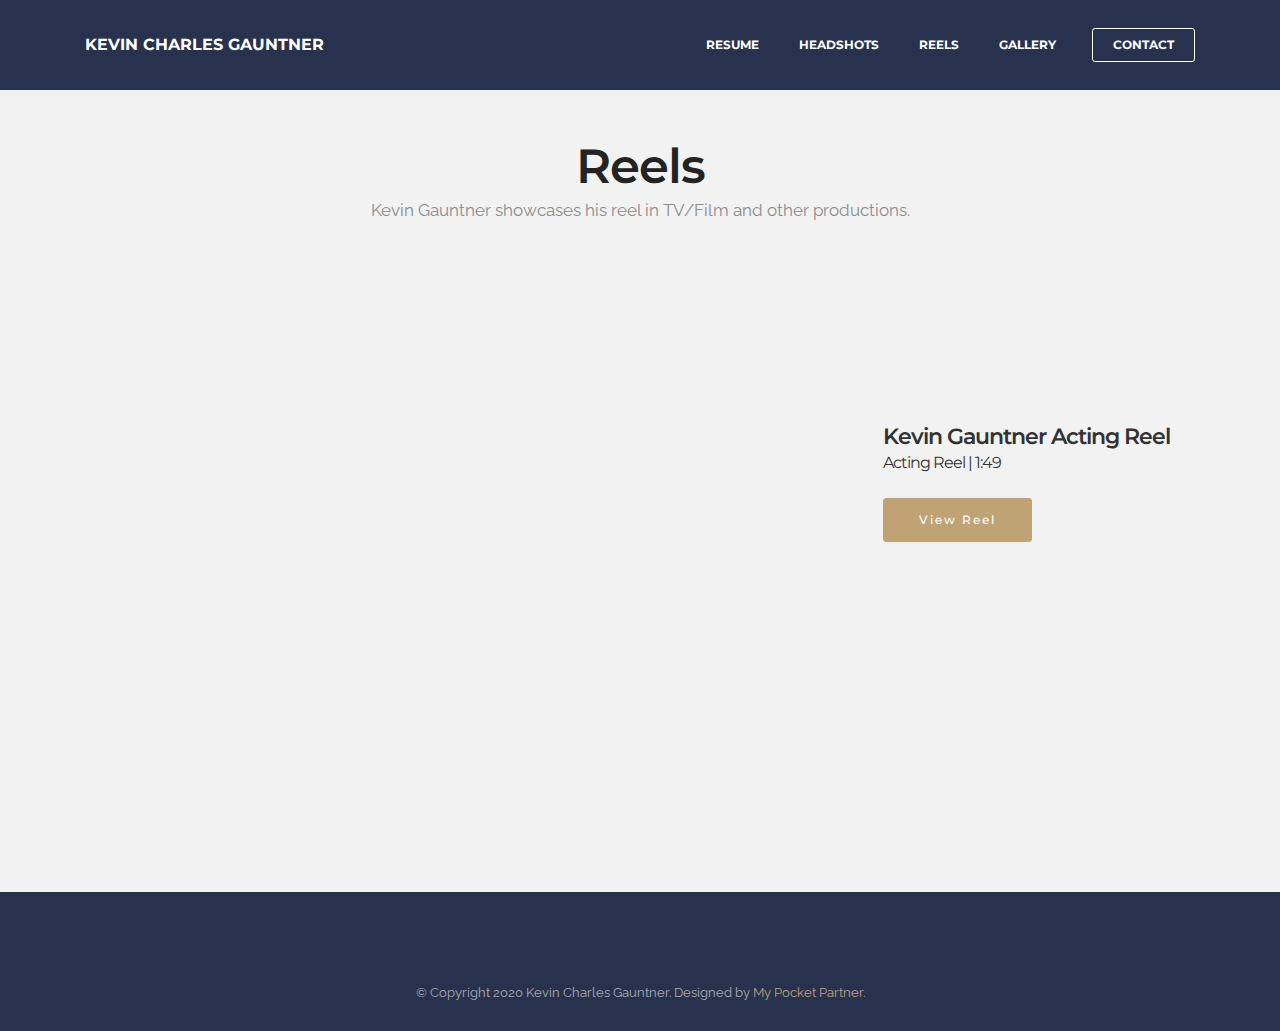
<file: reels.html>
<!DOCTYPE html>
<html  >
<head>
  <!-- Site made with Mobirise Website Builder v4.11.2, https://mobirise.com -->
  <meta charset="UTF-8">
  <meta http-equiv="X-UA-Compatible" content="IE=edge">
  <meta name="generator" content="Mobirise v4.11.2, mobirise.com">
  <meta name="viewport" content="width=device-width, initial-scale=1, minimum-scale=1">
  <link rel="shortcut icon" href="assets/images/2019-05-25-kevin-gauntner-website-social-140820-128x102.png" type="image/x-icon">
  <meta name="description" content="Kevin Charles Gauntner showcases his reel in TV/Film and other productions.">
  
  <title>Kevin Charles Gauntner | Reels</title>
  <link rel="stylesheet" href="https://fonts.googleapis.com/css?family=Montserrat:400,700">
  <link rel="stylesheet" href="https://fonts.googleapis.com/css?family=Raleway:100,100i,200,200i,300,300i,400,400i,500,500i,600,600i,700,700i,800,800i,900,900i">
  <link rel="stylesheet" href="https://fonts.googleapis.com/css?family=Lora:400,700,400italic,700italic&subset=latin">
  <link rel="stylesheet" href="assets/tether/tether.min.css">
  <link rel="stylesheet" href="assets/bootstrap/css/bootstrap.min.css">
  <link rel="stylesheet" href="assets/animatecss/animate.min.css">
  <link rel="stylesheet" href="assets/socicon/css/styles.css">
  <link rel="stylesheet" href="assets/dropdown/css/style.css">
  <link rel="stylesheet" href="assets/theme/css/style.css">
  <link rel="preload" as="style" href="assets/mobirise/css/mbr-additional.css"><link rel="stylesheet" href="assets/mobirise/css/mbr-additional.css" type="text/css">
  
  
  
</head>
<body>
  <section id="ext_menu-b" data-rv-view="111">

    <nav class="navbar navbar-dropdown navbar-fixed-top">
        <div class="container">

            <div class="mbr-table">
                <div class="mbr-table-cell">

                    <div class="navbar-brand">
                        
                        <a class="navbar-caption" href="index.html">KEVIN CHARLES GAUNTNER</a>
                    </div>

                </div>
                <div class="mbr-table-cell">

                    <button class="navbar-toggler pull-xs-right hidden-md-up" type="button" data-toggle="collapse" data-target="#exCollapsingNavbar">
                        <div class="hamburger-icon"></div>
                    </button>

                    <ul class="nav-dropdown collapse pull-xs-right nav navbar-nav navbar-toggleable-sm" id="exCollapsingNavbar"><li class="nav-item"><a class="nav-link link" href="resume.html">RESUME</a></li><li class="nav-item"><a class="nav-link link" href="headshots.html">HEADSHOTS</a></li><li class="nav-item"><a class="nav-link link" href="reels.html">REELS</a></li><li class="nav-item"><a class="nav-link link" href="gallery.html">GALLERY</a></li><li class="nav-item nav-btn"><a class="nav-link btn btn-white btn-white-outline" href="contact.html">CONTACT</a></li></ul>
                    <button hidden="" class="navbar-toggler navbar-close" type="button" data-toggle="collapse" data-target="#exCollapsingNavbar">
                        <div class="close-icon"></div>
                    </button>

                </div>
            </div>

        </div>
    </nav>

</section>

<section class="engine"><a href="https://mobirise.info/k">develop own website</a></section><section class="mbr-section mbr-section__container article mbr-after-navbar" id="header3-n" data-rv-view="104" style="background-color: rgb(242, 242, 242); padding-top: 140px; padding-bottom: 20px;">
    <div class="container">
        <div class="row">
            <div class="col-xs-12">
                <h3 class="mbr-section-title display-2">Reels</h3>
                <p class="mbr-section-subtitle"><span style="font-style: normal;">Kevin Gauntner showcases his reel in TV/Film and other productions.</span><br></p>
            </div>
        </div>
    </div>
</section>

<section class="mbr-section" id="msg-box5-y" data-rv-view="106" style="background-color: rgb(242, 242, 242); padding-top: 40px; padding-bottom: 200px;">

    
    <div class="container">
        <div class="row">
            <div class="mbr-table-md-up">

              <div class="mbr-table-cell mbr-right-padding-md-up mbr-valign-top col-md-7 image-size" style="width: 70%;">
                  <div class="mbr-figure"><iframe class="mbr-embedded-video" src="https://www.youtube.com/embed/1kFATy7-liY?rel=0&amp;amp;showinfo=0&amp;autoplay=0&amp;loop=0" width="1280" height="720" frameborder="0" allowfullscreen></iframe></div>
              </div>

              


              <div class="mbr-table-cell col-md-5 text-xs-center text-md-left content-size">
                  <h3 class="mbr-section-title display-2">Kevin Gauntner Acting Reel<br><span style="font-weight: normal;">Acting Reel | 1:49</span></h3>
                  

                  <div><a class="btn btn-primary" href="https://youtu.be/1kFATy7-liY" target="_blank">View Reel</a></div>
              </div>


              

            </div>
        </div>
    </div>

</section>

<section class="mbr-section mbr-section-md-padding" id="social-buttons4-15" data-rv-view="109" style="background-color: rgb(40, 50, 78); padding-top: 0px; padding-bottom: 0px;">
    
    <div class="container">
        <div class="row">
            <div class="col-md-8 col-md-offset-2 text-xs-center">
                <h3 class="mbr-section-title display-2"></h3>
                <div> <a class="btn btn-social" title="Facebook" target="_blank" href="https://www.facebook.com/kevin.gauntner.7"><i class="socicon socicon-facebook"></i></a>  <a class="btn btn-social" title="YouTube" target="_blank" href="https://www.youtube.com/channel/UCbpwpXd4FgbMgL1xv2heocA"><i class="socicon socicon-youtube"></i></a> <a class="btn btn-social" title="Instagram" target="_blank" href="https://www.instagram.com/lord_kevin_charles_gauntner/"><i class="socicon socicon-instagram"></i></a>      </div>
            </div>
        </div>
    </div>
</section>

<footer class="mbr-small-footer mbr-section mbr-section-nopadding" id="footer1-c" data-rv-view="113" style="background-color: rgb(40, 50, 78); padding-top: 0.875rem; padding-bottom: 1.75rem;">
    
    <div class="container text-xs-center">
        <p>© Copyright 2020 Kevin Charles Gauntner. Designed by <a href="http://mypocketpartner.com/" target="_blank">My Pocket Partner</a>.</p>
    </div>
</footer>


  <script src="assets/web/assets/jquery/jquery.min.js"></script>
  <script src="assets/tether/tether.min.js"></script>
  <script src="assets/bootstrap/js/bootstrap.min.js"></script>
  <script src="assets/touch-swipe/jquery.touch-swipe.min.js"></script>
  <script src="assets/smooth-scroll/smooth-scroll.js"></script>
  <script src="assets/viewport-checker/jquery.viewportchecker.js"></script>
  <script src="assets/dropdown/js/script.min.js"></script>
  <script src="assets/theme/js/script.js"></script>
  
  
 <div id="scrollToTop" class="scrollToTop mbr-arrow-up"><a style="text-align: center;"><i class="mbr-arrow-up-icon mbr-arrow-up-icon-cm cm-icon cm-icon-smallarrow-up"></i></a></div>
    <input name="animation" type="hidden">
  </body>
</html>
</file>
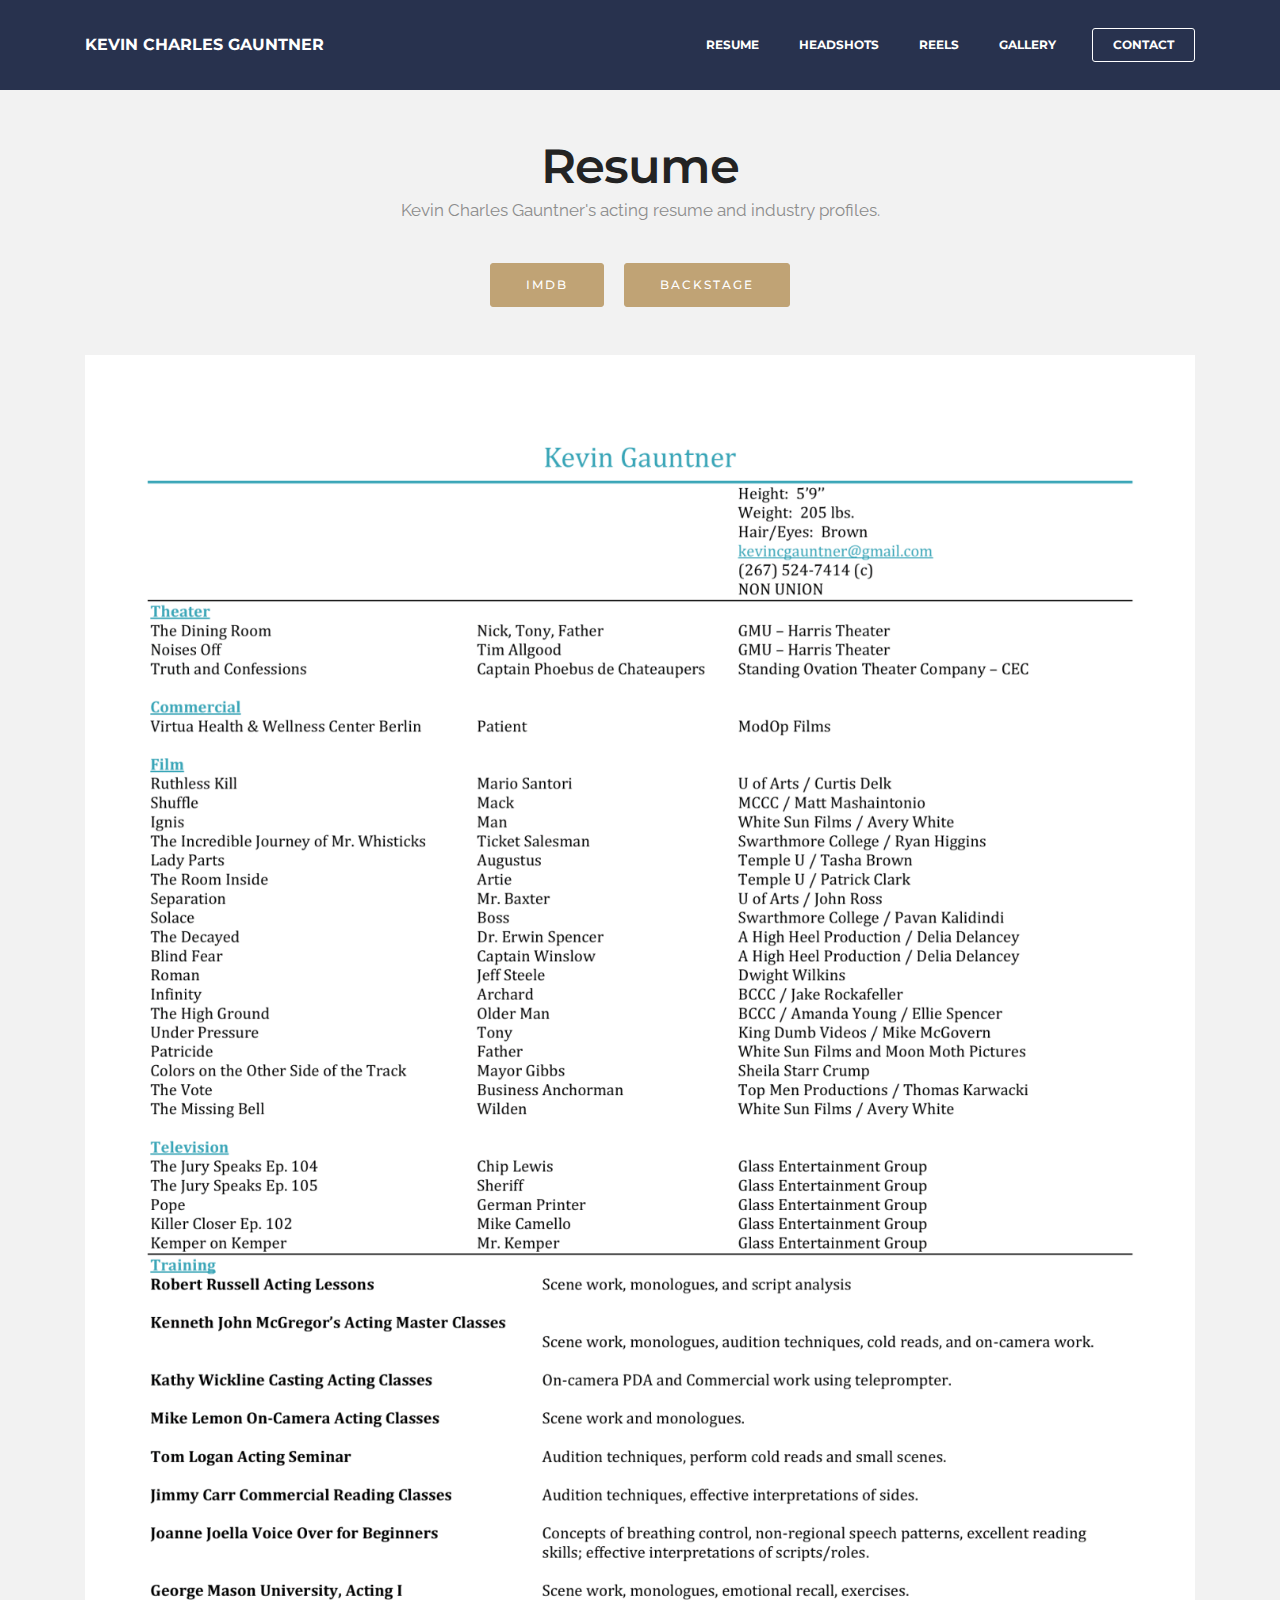
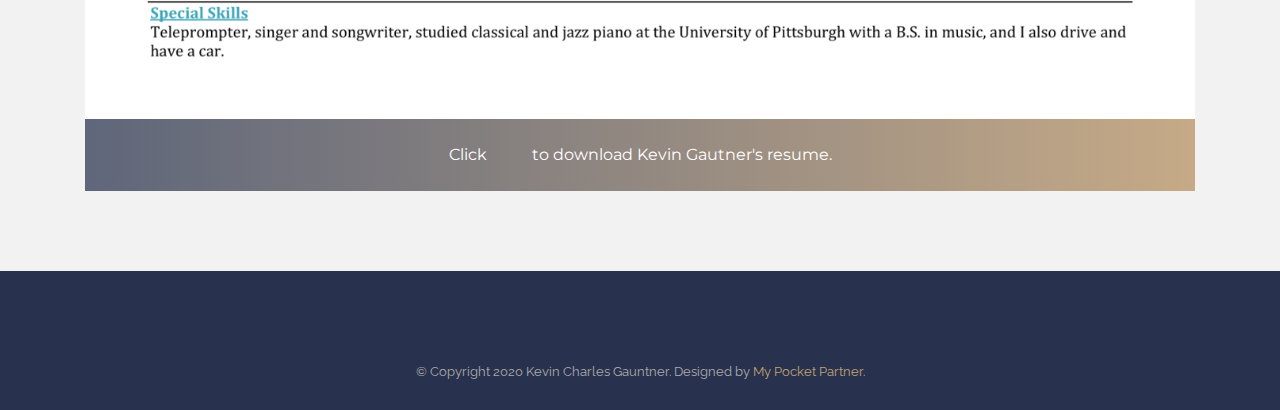
<file: resume.html>
<!DOCTYPE html>
<html  >
<head>
  <!-- Site made with Mobirise Website Builder v4.11.2, https://mobirise.com -->
  <meta charset="UTF-8">
  <meta http-equiv="X-UA-Compatible" content="IE=edge">
  <meta name="generator" content="Mobirise v4.11.2, mobirise.com">
  <meta name="viewport" content="width=device-width, initial-scale=1, minimum-scale=1">
  <link rel="shortcut icon" href="assets/images/2019-05-25-kevin-gauntner-website-social-140820-128x102.png" type="image/x-icon">
  <meta name="description" content="Kevin Charles Gautner's acting resume and industry profiles.">
  
  <title>Kevin Charles Gauntner | Resume</title>
  <link rel="stylesheet" href="https://fonts.googleapis.com/css?family=Montserrat:400,700">
  <link rel="stylesheet" href="https://fonts.googleapis.com/css?family=Raleway:100,100i,200,200i,300,300i,400,400i,500,500i,600,600i,700,700i,800,800i,900,900i">
  <link rel="stylesheet" href="https://fonts.googleapis.com/css?family=Lora:400,700,400italic,700italic&subset=latin">
  <link rel="stylesheet" href="assets/tether/tether.min.css">
  <link rel="stylesheet" href="assets/bootstrap/css/bootstrap.min.css">
  <link rel="stylesheet" href="assets/socicon/css/styles.css">
  <link rel="stylesheet" href="assets/animatecss/animate.min.css">
  <link rel="stylesheet" href="assets/dropdown/css/style.css">
  <link rel="stylesheet" href="assets/theme/css/style.css">
  <link rel="preload" as="style" href="assets/mobirise/css/mbr-additional.css"><link rel="stylesheet" href="assets/mobirise/css/mbr-additional.css" type="text/css">
  
  
  
</head>
<body>
  <section id="ext_menu-7" data-rv-view="73">

    <nav class="navbar navbar-dropdown navbar-fixed-top">
        <div class="container">

            <div class="mbr-table">
                <div class="mbr-table-cell">

                    <div class="navbar-brand">
                        
                        <a class="navbar-caption" href="index.html">KEVIN CHARLES GAUNTNER</a>
                    </div>

                </div>
                <div class="mbr-table-cell">

                    <button class="navbar-toggler pull-xs-right hidden-md-up" type="button" data-toggle="collapse" data-target="#exCollapsingNavbar">
                        <div class="hamburger-icon"></div>
                    </button>

                    <ul class="nav-dropdown collapse pull-xs-right nav navbar-nav navbar-toggleable-sm" id="exCollapsingNavbar"><li class="nav-item"><a class="nav-link link" href="resume.html">RESUME</a></li><li class="nav-item"><a class="nav-link link" href="headshots.html">HEADSHOTS</a></li><li class="nav-item"><a class="nav-link link" href="reels.html">REELS</a></li><li class="nav-item"><a class="nav-link link" href="gallery.html">GALLERY</a></li><li class="nav-item nav-btn"><a class="nav-link btn btn-white btn-white-outline" href="contact.html">CONTACT</a></li></ul>
                    <button hidden="" class="navbar-toggler navbar-close" type="button" data-toggle="collapse" data-target="#exCollapsingNavbar">
                        <div class="close-icon"></div>
                    </button>

                </div>
            </div>

        </div>
    </nav>

</section>

<section class="engine"><a href="https://mobirise.info/a">online site builder</a></section><section class="mbr-section mbr-section__container article mbr-after-navbar" id="header3-i" data-rv-view="69" style="background-color: rgb(242, 242, 242); padding-top: 140px; padding-bottom: 20px;">
    <div class="container">
        <div class="row">
            <div class="col-xs-12">
                <h3 class="mbr-section-title display-2">Resume</h3>
                <p class="mbr-section-subtitle"><span style="font-style: normal;">Kevin Charles Gauntner's acting resume and industry profiles.</span><br></p>
            </div>
        </div>
    </div>
</section>

<section class="mbr-section mbr-section__container" id="buttons1-j" data-rv-view="71" style="background-color: rgb(242, 242, 242); padding-top: 20px; padding-bottom: 20px;">

    <div class="container">
        <div class="row">
            <div class="col-xs-12">
                <div class="text-xs-center"><a class="btn btn-primary" href="https://www.imdb.com/name/nm8717001/" target="_blank">IMDB</a> <a class="btn btn-primary" href="https://www.backstage.com/u/kevin-gauntner/" target="_blank">BACKSTAGE</a> </div>
            </div>
        </div>
    </div>

</section>

<section class="mbr-section mbr-section__container" id="image2-k" data-rv-view="75" style="background-color: rgb(242, 242, 242); padding-top: 20px; padding-bottom: 80px;">
    <div class="container">
        <div class="row">
            <div class="col-xs-12">
                <figure class="mbr-figure">
                    <div><img src="assets/images/kevingauntnerresume-2019-1-1400x1812.png"></div>

                    <figcaption class="mbr-figure-caption mbr-figure-caption-over">
                        <div class="container">Click <a href="assets/files/KevinGauntnerResume_2019.pdf" target="_blank">here</a> to download Kevin Gautner's resume.</div>
                    </figcaption>

                </figure>
            </div>
        </div>
    </div>
</section>

<section class="mbr-section mbr-section-md-padding" id="social-buttons4-13" data-rv-view="77" style="background-color: rgb(40, 50, 78); padding-top: 0px; padding-bottom: 0px;">
    
    <div class="container">
        <div class="row">
            <div class="col-md-8 col-md-offset-2 text-xs-center">
                <h3 class="mbr-section-title display-2"></h3>
                <div> <a class="btn btn-social" title="Facebook" target="_blank" href="https://www.facebook.com/kevin.gauntner.7"><i class="socicon socicon-facebook"></i></a>  <a class="btn btn-social" title="YouTube" target="_blank" href="https://www.youtube.com/channel/UCbpwpXd4FgbMgL1xv2heocA"><i class="socicon socicon-youtube"></i></a> <a class="btn btn-social" title="Instagram" target="_blank" href="https://www.instagram.com/lord_kevin_charles_gauntner/"><i class="socicon socicon-instagram"></i></a>      </div>
            </div>
        </div>
    </div>
</section>

<footer class="mbr-small-footer mbr-section mbr-section-nopadding" id="footer1-8" data-rv-view="79" style="background-color: rgb(40, 50, 78); padding-top: 0.875rem; padding-bottom: 1.75rem;">
    
    <div class="container text-xs-center">
        <p>© Copyright 2020 Kevin Charles Gauntner. Designed by <a href="http://mypocketpartner.com/" target="_blank">My Pocket Partner</a>.</p>
    </div>
</footer>


  <script src="assets/web/assets/jquery/jquery.min.js"></script>
  <script src="assets/tether/tether.min.js"></script>
  <script src="assets/bootstrap/js/bootstrap.min.js"></script>
  <script src="assets/smooth-scroll/smooth-scroll.js"></script>
  <script src="assets/viewport-checker/jquery.viewportchecker.js"></script>
  <script src="assets/dropdown/js/script.min.js"></script>
  <script src="assets/touch-swipe/jquery.touch-swipe.min.js"></script>
  <script src="assets/theme/js/script.js"></script>
  
  
 <div id="scrollToTop" class="scrollToTop mbr-arrow-up"><a style="text-align: center;"><i class="mbr-arrow-up-icon mbr-arrow-up-icon-cm cm-icon cm-icon-smallarrow-up"></i></a></div>
    <input name="animation" type="hidden">
  </body>
</html>
</file>
<file: assets/web/assets/mobirise-icons/mobirise-icons.css>
@font-face {
  font-family: 'MobiriseIcons';
  src:  url('mobirise-icons.eot?spat4u');
  src:  url('mobirise-icons.eot?spat4u#iefix') format('embedded-opentype'),
    url('mobirise-icons.ttf?spat4u') format('truetype'),
    url('mobirise-icons.woff?spat4u') format('woff'),
    url('mobirise-icons.svg?spat4u#MobiriseIcons') format('svg');
  font-weight: normal;
  font-style: normal;
  font-display: swap;
}

[class^="mbri-"], [class*=" mbri-"] {
  /* use !important to prevent issues with browser extensions that change fonts */
  font-family: MobiriseIcons !important;
  speak: none;
  font-style: normal;
  font-weight: normal;
  font-variant: normal;
  text-transform: none;
  line-height: 1;

  /* Better Font Rendering =========== */
  -webkit-font-smoothing: antialiased;
  -moz-osx-font-smoothing: grayscale;
}

.mbri-add-submenu:before {
  content: "\e900";
}
.mbri-alert:before {
  content: "\e901";
}
.mbri-align-center:before {
  content: "\e902";
}
.mbri-align-justify:before {
  content: "\e903";
}
.mbri-align-left:before {
  content: "\e904";
}
.mbri-align-right:before {
  content: "\e905";
}
.mbri-android:before {
  content: "\e906";
}
.mbri-apple:before {
  content: "\e907";
}
.mbri-arrow-down:before {
  content: "\e908";
}
.mbri-arrow-next:before {
  content: "\e909";
}
.mbri-arrow-prev:before {
  content: "\e90a";
}
.mbri-arrow-up:before {
  content: "\e90b";
}
.mbri-bold:before {
  content: "\e90c";
}
.mbri-bookmark:before {
  content: "\e90d";
}
.mbri-bootstrap:before {
  content: "\e90e";
}
.mbri-briefcase:before {
  content: "\e90f";
}
.mbri-browse:before {
  content: "\e910";
}
.mbri-bulleted-list:before {
  content: "\e911";
}
.mbri-calendar:before {
  content: "\e912";
}
.mbri-camera:before {
  content: "\e913";
}
.mbri-cart-add:before {
  content: "\e914";
}
.mbri-cart-full:before {
  content: "\e915";
}
.mbri-cash:before {
  content: "\e916";
}
.mbri-change-style:before {
  content: "\e917";
}
.mbri-chat:before {
  content: "\e918";
}
.mbri-clock:before {
  content: "\e919";
}
.mbri-close:before {
  content: "\e91a";
}
.mbri-cloud:before {
  content: "\e91b";
}
.mbri-code:before {
  content: "\e91c";
}
.mbri-contact-form:before {
  content: "\e91d";
}
.mbri-credit-card:before {
  content: "\e91e";
}
.mbri-cursor-click:before {
  content: "\e91f";
}
.mbri-cust-feedback:before {
  content: "\e920";
}
.mbri-database:before {
  content: "\e921";
}
.mbri-delivery:before {
  content: "\e922";
}
.mbri-desktop:before {
  content: "\e923";
}
.mbri-devices:before {
  content: "\e924";
}
.mbri-down:before {
  content: "\e925";
}
.mbri-download:before {
  content: "\e989";
}
.mbri-drag-n-drop:before {
  content: "\e927";
}
.mbri-drag-n-drop2:before {
  content: "\e928";
}
.mbri-edit:before {
  content: "\e929";
}
.mbri-edit2:before {
  content: "\e92a";
}
.mbri-error:before {
  content: "\e92b";
}
.mbri-extension:before {
  content: "\e92c";
}
.mbri-features:before {
  content: "\e92d";
}
.mbri-file:before {
  content: "\e92e";
}
.mbri-flag:before {
  content: "\e92f";
}
.mbri-folder:before {
  content: "\e930";
}
.mbri-gift:before {
  content: "\e931";
}
.mbri-github:before {
  content: "\e932";
}
.mbri-globe:before {
  content: "\e933";
}
.mbri-globe-2:before {
  content: "\e934";
}
.mbri-growing-chart:before {
  content: "\e935";
}
.mbri-hearth:before {
  content: "\e936";
}
.mbri-help:before {
  content: "\e937";
}
.mbri-home:before {
  content: "\e938";
}
.mbri-hot-cup:before {
  content: "\e939";
}
.mbri-idea:before {
  content: "\e93a";
}
.mbri-image-gallery:before {
  content: "\e93b";
}
.mbri-image-slider:before {
  content: "\e93c";
}
.mbri-info:before {
  content: "\e93d";
}
.mbri-italic:before {
  content: "\e93e";
}
.mbri-key:before {
  content: "\e93f";
}
.mbri-laptop:before {
  content: "\e940";
}
.mbri-layers:before {
  content: "\e941";
}
.mbri-left-right:before {
  content: "\e942";
}
.mbri-left:before {
  content: "\e943";
}
.mbri-letter:before {
  content: "\e944";
}
.mbri-like:before {
  content: "\e945";
}
.mbri-link:before {
  content: "\e946";
}
.mbri-lock:before {
  content: "\e947";
}
.mbri-login:before {
  content: "\e948";
}
.mbri-logout:before {
  content: "\e949";
}
.mbri-magic-stick:before {
  content: "\e94a";
}
.mbri-map-pin:before {
  content: "\e94b";
}
.mbri-menu:before {
  content: "\e94c";
}
.mbri-mobile:before {
  content: "\e94d";
}
.mbri-mobile2:before {
  content: "\e94e";
}
.mbri-mobirise:before {
  content: "\e94f";
}
.mbri-more-horizontal:before {
  content: "\e950";
}
.mbri-more-vertical:before {
  content: "\e951";
}
.mbri-music:before {
  content: "\e952";
}
.mbri-new-file:before {
  content: "\e953";
}
.mbri-numbered-list:before {
  content: "\e954";
}
.mbri-opened-folder:before {
  content: "\e955";
}
.mbri-pages:before {
  content: "\e956";
}
.mbri-paper-plane:before {
  content: "\e957";
}
.mbri-paperclip:before {
  content: "\e958";
}
.mbri-photo:before {
  content: "\e959";
}
.mbri-photos:before {
  content: "\e95a";
}
.mbri-pin:before {
  content: "\e95b";
}
.mbri-play:before {
  content: "\e95c";
}
.mbri-plus:before {
  content: "\e95d";
}
.mbri-preview:before {
  content: "\e95e";
}
.mbri-print:before {
  content: "\e95f";
}
.mbri-protect:before {
  content: "\e960";
}
.mbri-question:before {
  content: "\e961";
}
.mbri-quote-left:before {
  content: "\e962";
}
.mbri-quote-right:before {
  content: "\e963";
}
.mbri-refresh:before {
  content: "\e964";
}
.mbri-responsive:before {
  content: "\e965";
}
.mbri-right:before {
  content: "\e966";
}
.mbri-rocket:before {
  content: "\e967";
}
.mbri-sad-face:before {
  content: "\e968";
}
.mbri-sale:before {
  content: "\e969";
}
.mbri-save:before {
  content: "\e96a";
}
.mbri-search:before {
  content: "\e96b";
}
.mbri-setting:before {
  content: "\e96c";
}
.mbri-setting2:before {
  content: "\e96d";
}
.mbri-setting3:before {
  content: "\e96e";
}
.mbri-share:before {
  content: "\e96f";
}
.mbri-shopping-bag:before {
  content: "\e970";
}
.mbri-shopping-basket:before {
  content: "\e971";
}
.mbri-shopping-cart:before {
  content: "\e972";
}
.mbri-sites:before {
  content: "\e973";
}
.mbri-smile-face:before {
  content: "\e974";
}
.mbri-speed:before {
  content: "\e975";
}
.mbri-star:before {
  content: "\e976";
}
.mbri-success:before {
  content: "\e977";
}
.mbri-sun:before {
  content: "\e978";
}
.mbri-sun2:before {
  content: "\e979";
}
.mbri-tablet:before {
  content: "\e97a";
}
.mbri-tablet-vertical:before {
  content: "\e97b";
}
.mbri-target:before {
  content: "\e97c";
}
.mbri-timer:before {
  content: "\e97d";
}
.mbri-to-ftp:before {
  content: "\e97e";
}
.mbri-to-local-drive:before {
  content: "\e97f";
}
.mbri-touch-swipe:before {
  content: "\e980";
}
.mbri-touch:before {
  content: "\e981";
}
.mbri-trash:before {
  content: "\e982";
}
.mbri-underline:before {
  content: "\e983";
}
.mbri-unlink:before {
  content: "\e984";
}
.mbri-unlock:before {
  content: "\e985";
}
.mbri-up-down:before {
  content: "\e986";
}
.mbri-up:before {
  content: "\e987";
}
.mbri-update:before {
  content: "\e988";
}
.mbri-upload:before {
 content: "\e926"; 
}
.mbri-user:before {
  content: "\e98a";
}
.mbri-user2:before {
  content: "\e98b";
}
.mbri-users:before {
  content: "\e98c";
}
.mbri-video:before {
  content: "\e98d";
}
.mbri-video-play:before {
  content: "\e98e";
}
.mbri-watch:before {
  content: "\e98f";
}
.mbri-website-theme:before {
  content: "\e990";
}
.mbri-wifi:before {
  content: "\e991";
}
.mbri-windows:before {
  content: "\e992";
}
.mbri-zoom-out:before {
  content: "\e993";
}
.mbri-redo:before {
  content: "\e994";
}
.mbri-undo:before {
  content: "\e995";
}
</file>
<file: assets/socicon/css/styles.css>
@charset "UTF-8";

@font-face {
  font-family: "socicon";
  src:url("../fonts/socicon.eot");
  src:url("../fonts/socicon.eot?#iefix") format("embedded-opentype"),
    url("../fonts/socicon.woff") format("woff"),
    url("../fonts/socicon.ttf") format("truetype"),
    url("../fonts/socicon.svg#socicon") format("svg");
  font-weight: normal;
  font-style: normal;

}

[data-icon]:before {
  font-family: "socicon" !important;
  content: attr(data-icon);
  font-style: normal !important;
  font-weight: normal !important;
  font-variant: normal !important;
  text-transform: none !important;
  speak: none;
  line-height: 1;
  -webkit-font-smoothing: antialiased;
  -moz-osx-font-smoothing: grayscale;
}

[class^="socicon-"]:before,
[class*=" socicon-"]:before {
  font-family: "socicon" !important;
  font-style: normal !important;
  font-weight: normal !important;
  font-variant: normal !important;
  text-transform: none !important;
  speak: none;
  line-height: 1;
  -webkit-font-smoothing: antialiased;
  -moz-osx-font-smoothing: grayscale;
}

.socicon-modelmayhem:before {
  content: "\e000";
}
.socicon-mixcloud:before {
  content: "\e001";
}
.socicon-drupal:before {
  content: "\e002";
}
.socicon-swarm:before {
  content: "\e003";
}
.socicon-istock:before {
  content: "\e004";
}
.socicon-yammer:before {
  content: "\e005";
}
.socicon-ello:before {
  content: "\e006";
}
.socicon-stackoverflow:before {
  content: "\e007";
}
.socicon-persona:before {
  content: "\e008";
}
.socicon-triplej:before {
  content: "\e009";
}
.socicon-houzz:before {
  content: "\e00a";
}
.socicon-rss:before {
  content: "\e00b";
}
.socicon-paypal:before {
  content: "\e00c";
}
.socicon-odnoklassniki:before {
  content: "\e00d";
}
.socicon-airbnb:before {
  content: "\e00e";
}
.socicon-periscope:before {
  content: "\e00f";
}
.socicon-outlook:before {
  content: "\e010";
}
.socicon-coderwall:before {
  content: "\e011";
}
.socicon-tripadvisor:before {
  content: "\e012";
}
.socicon-appnet:before {
  content: "\e013";
}
.socicon-goodreads:before {
  content: "\e014";
}
.socicon-tripit:before {
  content: "\e015";
}
.socicon-lanyrd:before {
  content: "\e016";
}
.socicon-slideshare:before {
  content: "\e017";
}
.socicon-buffer:before {
  content: "\e018";
}
.socicon-disqus:before {
  content: "\e019";
}
.socicon-vkontakte:before {
  content: "\e01a";
}
.socicon-whatsapp:before {
  content: "\e01b";
}
.socicon-patreon:before {
  content: "\e01c";
}
.socicon-storehouse:before {
  content: "\e01d";
}
.socicon-pocket:before {
  content: "\e01e";
}
.socicon-mail:before {
  content: "\e01f";
}
.socicon-blogger:before {
  content: "\e020";
}
.socicon-technorati:before {
  content: "\e021";
}
.socicon-reddit:before {
  content: "\e022";
}
.socicon-dribbble:before {
  content: "\e023";
}
.socicon-stumbleupon:before {
  content: "\e024";
}
.socicon-digg:before {
  content: "\e025";
}
.socicon-envato:before {
  content: "\e026";
}
.socicon-behance:before {
  content: "\e027";
}
.socicon-delicious:before {
  content: "\e028";
}
.socicon-deviantart:before {
  content: "\e029";
}
.socicon-forrst:before {
  content: "\e02a";
}
.socicon-play:before {
  content: "\e02b";
}
.socicon-zerply:before {
  content: "\e02c";
}
.socicon-wikipedia:before {
  content: "\e02d";
}
.socicon-apple:before {
  content: "\e02e";
}
.socicon-flattr:before {
  content: "\e02f";
}
.socicon-github:before {
  content: "\e030";
}
.socicon-renren:before {
  content: "\e031";
}
.socicon-friendfeed:before {
  content: "\e032";
}
.socicon-newsvine:before {
  content: "\e033";
}
.socicon-identica:before {
  content: "\e034";
}
.socicon-bebo:before {
  content: "\e035";
}
.socicon-zynga:before {
  content: "\e036";
}
.socicon-steam:before {
  content: "\e037";
}
.socicon-xbox:before {
  content: "\e038";
}
.socicon-windows:before {
  content: "\e039";
}
.socicon-qq:before {
  content: "\e03a";
}
.socicon-douban:before {
  content: "\e03b";
}
.socicon-meetup:before {
  content: "\e03c";
}
.socicon-playstation:before {
  content: "\e03d";
}
.socicon-android:before {
  content: "\e03e";
}
.socicon-snapchat:before {
  content: "\e03f";
}
.socicon-twitter:before {
  content: "\e040";
}
.socicon-facebook:before {
  content: "\e041";
}
.socicon-googleplus:before {
  content: "\e042";
}
.socicon-pinterest:before {
  content: "\e043";
}
.socicon-foursquare:before {
  content: "\e044";
}
.socicon-yahoo:before {
  content: "\e045";
}
.socicon-skype:before {
  content: "\e046";
}
.socicon-yelp:before {
  content: "\e047";
}
.socicon-feedburner:before {
  content: "\e048";
}
.socicon-linkedin:before {
  content: "\e049";
}
.socicon-viadeo:before {
  content: "\e04a";
}
.socicon-xing:before {
  content: "\e04b";
}
.socicon-myspace:before {
  content: "\e04c";
}
.socicon-soundcloud:before {
  content: "\e04d";
}
.socicon-spotify:before {
  content: "\e04e";
}
.socicon-grooveshark:before {
  content: "\e04f";
}
.socicon-lastfm:before {
  content: "\e050";
}
.socicon-youtube:before {
  content: "\e051";
}
.socicon-vimeo:before {
  content: "\e052";
}
.socicon-dailymotion:before {
  content: "\e053";
}
.socicon-vine:before {
  content: "\e054";
}
.socicon-flickr:before {
  content: "\e055";
}
.socicon-500px:before {
  content: "\e056";
}
.socicon-wordpress:before {
  content: "\e058";
}
.socicon-tumblr:before {
  content: "\e059";
}
.socicon-twitch:before {
  content: "\e05a";
}
.socicon-8tracks:before {
  content: "\e05b";
}
.socicon-amazon:before {
  content: "\e05c";
}
.socicon-icq:before {
  content: "\e05d";
}
.socicon-smugmug:before {
  content: "\e05e";
}
.socicon-ravelry:before {
  content: "\e05f";
}
.socicon-weibo:before {
  content: "\e060";
}
.socicon-baidu:before {
  content: "\e061";
}
.socicon-angellist:before {
  content: "\e062";
}
.socicon-ebay:before {
  content: "\e063";
}
.socicon-imdb:before {
  content: "\e064";
}
.socicon-stayfriends:before {
  content: "\e065";
}
.socicon-residentadvisor:before {
  content: "\e066";
}
.socicon-google:before {
  content: "\e067";
}
.socicon-yandex:before {
  content: "\e068";
}
.socicon-sharethis:before {
  content: "\e069";
}
.socicon-bandcamp:before {
  content: "\e06a";
}
.socicon-itunes:before {
  content: "\e06b";
}
.socicon-deezer:before {
  content: "\e06c";
}
.socicon-telegram:before {
  content: "\e06e";
}
.socicon-openid:before {
  content: "\e06f";
}
.socicon-amplement:before {
  content: "\e070";
}
.socicon-viber:before {
  content: "\e071";
}
.socicon-zomato:before {
  content: "\e072";
}
.socicon-draugiem:before {
  content: "\e074";
}
.socicon-endomodo:before {
  content: "\e075";
}
.socicon-filmweb:before {
  content: "\e076";
}
.socicon-stackexchange:before {
  content: "\e077";
}
.socicon-wykop:before {
  content: "\e078";
}
.socicon-teamspeak:before {
  content: "\e079";
}
.socicon-teamviewer:before {
  content: "\e07a";
}
.socicon-ventrilo:before {
  content: "\e07b";
}
.socicon-younow:before {
  content: "\e07c";
}
.socicon-raidcall:before {
  content: "\e07d";
}
.socicon-mumble:before {
  content: "\e07e";
}
.socicon-medium:before {
  content: "\e06d";
}
.socicon-bebee:before {
  content: "\e07f";
}
.socicon-hitbox:before {
  content: "\e080";
}
.socicon-reverbnation:before {
  content: "\e081";
}
.socicon-formulr:before {
  content: "\e082";
}
.socicon-instagram:before {
  content: "\e057";
}
.socicon-battlenet:before {
  content: "\e083";
}
.socicon-chrome:before {
  content: "\e084";
}
.socicon-discord:before {
  content: "\e086";
}
.socicon-issuu:before {
  content: "\e087";
}
.socicon-macos:before {
  content: "\e088";
}
.socicon-firefox:before {
  content: "\e089";
}
.socicon-opera:before {
  content: "\e08d";
}
.socicon-keybase:before {
  content: "\e090";
}
.socicon-alliance:before {
  content: "\e091";
}
.socicon-livejournal:before {
  content: "\e092";
}
.socicon-googlephotos:before {
  content: "\e093";
}
.socicon-horde:before {
  content: "\e094";
}
.socicon-etsy:before {
  content: "\e095";
}
.socicon-zapier:before {
  content: "\e096";
}
.socicon-google-scholar:before {
  content: "\e097";
}
.socicon-researchgate:before {
  content: "\e098";
}
.socicon-wechat:before {
  content: "\e099";
}
.socicon-strava:before {
  content: "\e09a";
}
.socicon-line:before {
  content: "\e09b";
}
.socicon-lyft:before {
  content: "\e09c";
}
.socicon-uber:before {
  content: "\e09d";
}
.socicon-songkick:before {
  content: "\e09e";
}
.socicon-viewbug:before {
  content: "\e09f";
}
.socicon-googlegroups:before {
  content: "\e0a0";
}
.socicon-quora:before {
  content: "\e073";
}
.socicon-diablo:before {
  content: "\e085";
}
.socicon-blizzard:before {
  content: "\e0a1";
}
.socicon-hearthstone:before {
  content: "\e08b";
}
.socicon-heroes:before {
  content: "\e08a";
}
.socicon-overwatch:before {
  content: "\e08c";
}
.socicon-warcraft:before {
  content: "\e08e";
}
.socicon-starcraft:before {
  content: "\e08f";
}
.socicon-beam:before {
  content: "\e0a2";
}
.socicon-curse:before {
  content: "\e0a3";
}
.socicon-player:before {
  content: "\e0a4";
}
.socicon-streamjar:before {
  content: "\e0a5";
}
.socicon-nintendo:before {
  content: "\e0a6";
}
.socicon-hellocoton:before {
  content: "\e0a7";
}
</file>
<file: assets/dropdown/css/style.css>
.navbar-dropdown {
  left: 0;
  padding: 0;
  position: absolute;
  right: 0;
  top: 0;
  transition: all 0.45s ease;
  z-index: 1030; }
  .navbar-dropdown .navbar-brand {
    float: none;
    font-size: 0;
    padding: 1.25rem 0;
    position: relative;
    transition: padding 0.25s ease;
    white-space: nowrap; }
    .navbar-dropdown .navbar-brand::before {
      content: "";
      display: inline-block;
      height: 100%;
      vertical-align: middle; }
  .navbar-dropdown .navbar-logo,
  .navbar-dropdown .navbar-caption {
    display: inline-block;
    vertical-align: middle; }
  .navbar-dropdown .navbar-logo {
    margin-right: 0.8rem;
    transition: margin 0.3s ease-in-out; }
    .navbar-dropdown .navbar-logo img {
      height: 3.125rem;
      transition: all 0.3s ease-in-out; }
  .navbar-dropdown .mbr-table-cell {
    height: 5.625rem; }
  .navbar-dropdown .navbar-caption {
    font-family: "Montserrat";
    font-size: 1rem;
    font-weight: 700;
    white-space: normal; }
    .navbar-dropdown .navbar-caption, .navbar-dropdown .navbar-caption:hover {
      color: inherit;
      text-decoration: none; }
  .navbar-dropdown.navbar-fixed-top {
    position: fixed; }
  .navbar-dropdown.bg-color.transparent {
    background: none !important; }
  .navbar-dropdown.navbar-short .navbar-brand {
    padding: 0.625rem 0; }
  .navbar-dropdown.navbar-short .navbar-logo {
    margin-right: 0.5rem; }
    .navbar-dropdown.navbar-short .navbar-logo img {
      height: 2.375rem; }
  .navbar-dropdown.navbar-short .mbr-table-cell {
    height: 3.625rem; }
  .navbar-dropdown .navbar-close {
    left: 0.6875rem;
    position: fixed;
    top: 0.75rem;
    z-index: 1000; }
  .navbar-dropdown.opened {
    background: none !important; }
    .navbar-dropdown.opened .navbar-brand,
    .navbar-dropdown.opened .navbar-toggler {
      display: none; }
  .navbar-dropdown .hamburger-icon {
    content: "";
    width: 16px;
    -webkit-box-shadow: 0 -6px 0 1px,0 0 0 1px,0 6px 0 1px;
    -moz-box-shadow: 0 -6px 0 1px,0 0 0 1px,0 6px 0 1px;
    box-shadow: 0 -6px 0 1px,0 0 0 1px,0 6px 0 1px; }
  .navbar-dropdown .close-icon {
    position: relative;
    width: 21px;
    height: 21px;
    overflow: hidden; }
    .navbar-dropdown .close-icon::before, .navbar-dropdown .close-icon::after {
      content: '';
      position: absolute;
      height: 2px;
      width: 100%;
      top: 50%;
      left: 0;
      margin-top: -1px; }
    .navbar-dropdown .close-icon::before {
      transform: rotate(45deg);
      -ms-transform: rotate(45deg);
      -webkit-transform: rotate(45deg); }
    .navbar-dropdown .close-icon::after {
      transform: rotate(-45deg);
      -ms-transform: rotate(-45deg);
      -webkit-transform: rotate(-45deg); }

.dropdown-menu .dropdown-toggle[data-toggle="dropdown-submenu"]::after {
  border-bottom: 0.35em solid transparent;
  border-left: 0.35em solid;
  border-right: 0;
  border-top: 0.35em solid transparent;
  margin-left: 0.3rem; }

.dropdown-menu .dropdown-item:focus {
  outline: 0; }

.nav-dropdown {
  display: table !important;
  font-family: "Montserrat";
  font-size: 0.75rem;
  font-weight: 700;
  height: auto !important; }
  .nav-dropdown .nav-item {
    display: table-cell;
    float: none;
    vertical-align: middle; }
  .nav-dropdown .nav-btn {
    padding-left: 1rem; }
  .nav-dropdown .link {
    margin: 1.667em;
    padding: 0;
    transition: color .2s ease-in-out; }
    .nav-dropdown .link.dropdown-toggle {
      margin-right: 2.583em; }
      .nav-dropdown .link.dropdown-toggle::after {
        margin-left: .25rem;
        border-top: 0.35em solid;
        border-right: 0.35em solid transparent;
        border-left: 0.35em solid transparent;
        border-bottom: 0; }
      .nav-dropdown .link.dropdown-toggle::after {
        display: block;
        margin-top: -0.1667em;
        position: absolute;
        right: 1.3333em;
        top: 50%; }
      .nav-dropdown .link.dropdown-toggle[aria-expanded="true"] {
        margin: 0;
        padding: 1.667em 2.583em 1.667em 1.667em; }
  .nav-dropdown .link::after,
  .nav-dropdown .dropdown-item::after {
    color: inherit; }
  .nav-dropdown .btn {
    font-size: 0.75rem;
    font-weight: 700;
    letter-spacing: 0;
    margin-bottom: 0;
    padding-left: 1.25rem;
    padding-right: 1.25rem; }
  .nav-dropdown .dropdown-menu {
    border-radius: 0;
    border: 0;
    left: 0;
    margin: 0;
    padding-bottom: 1.25rem;
    padding-top: 1.25rem; }
  .nav-dropdown .dropdown-submenu {
    left: 100%;
    margin-left: 0.125rem;
    margin-top: -1.25rem;
    top: 0; }
  .nav-dropdown .dropdown-item {
    font-size: 0.8125rem;
    font-weight: 500;
    line-height: 2;
    padding: 0.3846em 4.615em 0.3846em 1.5385em;
    position: relative;
    transition: color .2s ease-in-out, background-color .2s ease-in-out; }
    .nav-dropdown .dropdown-item::after {
      margin-top: -0.3077em;
      position: absolute;
      right: 1.1538em;
      top: 50%; }
    .nav-dropdown .dropdown-item:focus, .nav-dropdown .dropdown-item:hover {
      background: none; }

@media (max-width: 767px) {
  .nav-dropdown.navbar-toggleable-sm {
    bottom: 0;
    display: none;
    left: 0;
    overflow-x: hidden;
    position: fixed;
    top: 0;
    transform: translateX(-100%);
    -ms-transform: translateX(-100%);
    -webkit-transform: translateX(-100%);
    width: 18.75rem;
    z-index: 999; } }
.nav-dropdown.navbar-toggleable-xl {
  bottom: 0;
  display: none;
  left: 0;
  overflow-x: hidden;
  position: fixed;
  top: 0;
  transform: translateX(-100%);
  -ms-transform: translateX(-100%);
  -webkit-transform: translateX(-100%);
  width: 18.75rem;
  z-index: 999; }

.nav-dropdown-sm {
  display: block !important;
  overflow-x: hidden;
  overflow: auto;
  padding-top: 3.875rem; }
  .nav-dropdown-sm::after {
    content: "";
    display: block;
    height: 3rem;
    width: 100%; }
  .nav-dropdown-sm.collapse.in ~ .navbar-close {
    display: block !important; }
  .nav-dropdown-sm.collapsing, .nav-dropdown-sm.collapse.in {
    transform: translateX(0);
    -ms-transform: translateX(0);
    -webkit-transform: translateX(0);
    transition: all 0.25s ease-out;
    -webkit-transition: all 0.25s ease-out; }
  .nav-dropdown-sm.collapsing[aria-expanded="false"] {
    transform: translateX(-100%);
    -ms-transform: translateX(-100%);
    -webkit-transform: translateX(-100%); }
  .nav-dropdown-sm .nav-item {
    display: block;
    margin-left: 0 !important;
    padding-left: 0; }
  .nav-dropdown-sm .link,
  .nav-dropdown-sm .dropdown-item {
    border-top: 1px dotted rgba(255, 255, 255, 0.1);
    font-size: 0.8125rem;
    line-height: 1.6;
    margin: 0 !important;
    padding: 0.875rem 2.4rem 0.875rem 1.5625rem !important;
    position: relative;
    white-space: normal; }
    .nav-dropdown-sm .link:focus, .nav-dropdown-sm .link:hover,
    .nav-dropdown-sm .dropdown-item:focus,
    .nav-dropdown-sm .dropdown-item:hover {
      background: rgba(0, 0, 0, 0.2) !important; }
  .nav-dropdown-sm .nav-btn {
    position: relative;
    padding: 1.5625rem 1.5625rem 0 1.5625rem; }
    .nav-dropdown-sm .nav-btn::before {
      border-top: 1px dotted rgba(255, 255, 255, 0.1);
      content: "";
      left: 0;
      position: absolute;
      top: 0;
      width: 100%; }
    .nav-dropdown-sm .nav-btn + .nav-btn {
      padding-top: 0.625rem; }
      .nav-dropdown-sm .nav-btn + .nav-btn::before {
        display: none; }
  .nav-dropdown-sm .btn {
    padding: 0.625rem 0; }
  .nav-dropdown-sm .dropdown-toggle::after {
    position: absolute;
    right: 1.25rem;
    top: 50%;
    margin-top: -0.154em; }
  .nav-dropdown-sm .dropdown-toggle[data-toggle="dropdown-submenu"]::after {
    margin-left: .25rem;
    border-top: 0.35em solid;
    border-right: 0.35em solid transparent;
    border-left: 0.35em solid transparent;
    border-bottom: 0; }
  .nav-dropdown-sm .dropdown-toggle[data-toggle="dropdown-submenu"][aria-expanded="true"]::after {
    border-top: 0;
    border-right: 0.35em solid transparent;
    border-left: 0.35em solid transparent;
    border-bottom: 0.35em solid; }
  .nav-dropdown-sm .dropdown-menu {
    margin: 0;
    padding: 0;
    position: relative;
    top: 0;
    left: 0;
    width: 100%;
    border: 0;
    float: none;
    border-radius: 0;
    background: none; }

.is-builder .nav-dropdown.collapsing {
  transition: none !important; }

/*# sourceMappingURL=style.css.map */
</file>
<file: assets/style.css>
.mbr-instagram-feed {
  position: relative; }

.inst {
  width: 100%;
  margin: 0 auto;
  position: relative; }
  @media (max-width: 768px) {
    .inst {
      width: 100%; } }
  .inst__login-block p {
    text-align: center; }
  .inst__title {
    padding-bottom: 1rem;
    margin-bottom: 1.5rem;
    line-height: 1.3; }
  .inst__content {
    margin-bottom: 10px; }
  .inst__more {
    margin-top: 20px; }
  .inst__login-button {
    transition: all .2s linear;
    padding: 0 10px 0 80px;
    display: block;
    position: relative;
    text-decoration: none;
    color: white;
    background: #cc0055;
    font-size: 18px;
    line-height: 60px;
    height: 60px;
    border-radius: 2px;
    width: 400px;
    margin: 0 auto; }
    .inst__login-button:hover, .inst__login-button:focus {
      background: #990040;
      text-decoration: none;
      color: white; }
    .inst__login-button:before {
      content: "\f16d";
      display: block;
      position: absolute;
      font-family: "FontAwesome";
      width: 60px;
      height: 60px;
      line-height: 60px;
      top: 0;
      left: 0;
      text-align: center;
      background: rgba(0, 0, 0, 0.1);
      border-radius: 2px 0 0 2px; }
  .inst__loader-wrapper {
    position: absolute;
    width: 100%;
    height: 100%;
    background: white;
    opacity: 0.8;
    top: 0;
    left: 0; }
  .inst__loader {
    width: 100px;
    height: 100px;
    border-radius: 100%;
    position: relative;
    margin: 0 auto;
    top: 50%;
    transform: translateY(-50%); }
    .inst__loader span {
      display: inline-block;
      width: 20px;
      height: 20px;
      border-radius: 100%;
      background-color: #ff4488;
      margin: 35px 5px;
      opacity: 0; }
      .inst__loader span:nth-child(1) {
        animation: opacitychange 1s ease-in-out infinite; }
      .inst__loader span:nth-child(2) {
        animation: opacitychange 1s ease-in-out 0.33s infinite; }
      .inst__loader span:nth-child(3) {
        animation: opacitychange 1s ease-in-out 0.66s infinite; }

@keyframes opacitychange {
  0%, 100% {
    opacity: 0; }
  60% {
    opacity: 1; } }
  .inst__account {
    margin-bottom: 20px; }
  .inst__avatar {
    float: left;
    margin-right: -50px;
    height: 50px; }
    .inst__avatar img {
      height: 100%;
      border-radius: 50%;
      border: 1px solid rgba(0, 0, 0, 0.0975); }
  .inst__link {
    float: right;
    padding: 12px 10px 10px 0;
    padding-left: 60px;
    width: 100%;
    overflow-x: hidden; }
    .inst__link a {
      text-decoration: none;
      height: 50px;
      line-height: 16px; }
  .inst__images .slick-frame {
    visibility: hidden; }
  .inst__images .slick-frame.slick-initialized {
    visibility: visible; }
  .inst__images .slick-arrow {
    text-indent: -9999px;
    position: absolute;
    width: 50px;
    height: 50px;
    line-height: 50px;
    margin: 0;
    padding: 0;
    outline: none !important;
    top: 50%;
    transform: translateY(-50%);
    z-index: 10;
    cursor: pointer;
    border: none;
    background: transparent; }
    .inst__images .slick-arrow:before {
      transition: all .2s linear;
      display: block;
      position: absolute;
      top: 0;
      left: 0;
      width: 100%;
      height: 100%;
      font-family: "MobiriseIcons" !important;
      text-indent: 0;
      color: white;
      font-size: 1.5rem;
      cursor: pointer;
      border: 2px solid #fff;
      border-radius: 50%;
      opacity: 0;
      background: rgba(0, 0, 0, 0.5); }
    .inst__images .slick-arrow:hover:before {
      opacity: 1 !important;
      background: #1b1b1b !important; }
    .inst__images .slick-arrow.slick-prev {
      left: 15px; }
      .inst__images .slick-arrow.slick-prev:before {
        content: "\e943"; }
    .inst__images .slick-arrow.slick-next {
      right: 15px; }
      .inst__images .slick-arrow.slick-next:before {
        content: "\e966"; }
  .inst__images:hover .slick-arrow:before {
    opacity: .5; }
  .inst__error {
    padding: 10px;
    background: pink;
    border: 1px solid deeppink;
    color: red;
    border-radius: 3px; }

.inst-card {
  position: relative; }
  .inst-card:hover .inst-card__info {
    opacity: 1; }
  .inst-card__link {
    display: block;
    background-size: cover;
    background-position: center;
    width: 100%;
    height: 100%; }
  .inst-card__info {
    transition: opacity .2s linear;
    opacity: 0;
    display: block;
    position: relative;
    top: -100%;
    left: 0;
    width: 100%;
    height: 100%;
    background: rgba(0, 0, 0, 0.8); }
  .inst-card__info-inner {
    width: 100%;
    display: block;
    margin: 0;
    padding: 0;
    position: absolute;
    top: 50%;
    transform: translateY(-50%);
    text-align: center;
    color: white;
    font-size: 16px; }
  .inst-card__likes span {
    font-size: 20px;
    color: lightcoral; }
  .inst-card__comments span {
    font-size: 20px;
    color: lightskyblue; }
</file>
<file: assets/theme/css/style.css>
.engine {
	position: absolute;
	text-indent: -2400px;
	text-align: center;
	padding: 0;
	top: 0;
	left: -2400px;
}/*!
 * Default theme v2 (https://mobirise.com/)
 * Copyright 2016 Mobirise
 */
.container {
  position: relative; }

.btn {
  margin-bottom: 0.5rem; }
  .btn + .btn {
    margin-left: 1rem; }
  @media (max-width: 767px) {
    .btn {
      white-space: normal; }
      .btn + .btn {
        margin-left: 0; } }

.bg-primary {
  background-color: #c0a375 !important; }

.bg-success {
  background-color: #90a878 !important; }

.bg-info {
  background-color: #7e9b9f !important; }

.bg-warning {
  background-color: #f3c649 !important; }

.bg-danger {
  background-color: #f28281 !important; }

.bg-none {
  background: none !important; }

.btn {
  font-family: 'Montserrat', sans-serif;
  font-weight: 500;
  letter-spacing: 2px;
  padding: 0.75rem 2.1875rem;
  font-size: 0.75rem;
  line-height: 1.5;
  border-radius: 3px;
  -webkit-transition: all .3s ease-in-out;
  -moz-transition: all .3s ease-in-out;
  transition: all .3s ease-in-out; }

.btn-sm {
  padding: 0.625rem 2.1874rem;
  font-size: 0.9687rem;
  line-height: 1.5;
  border-radius: 3px;
  font-family: "Lora";
  font-style: italic;
  font-weight: 400;
  letter-spacing: 0px; }

.btn-lg {
  padding: 0.75rem 2.1874rem;
  font-size: 0.9687rem;
  line-height: 1.3333333333;
  border-radius: 3px; }

.btn-xlg {
  padding: 0.75rem 2.1874rem;
  font-size: 1.1875rem;
  line-height: 1.3333333333;
  border-radius: 3px; }

.btn-primary {
  background-color: #c0a375;
  border-color: #c0a375;
  box-shadow: none;
  color: #fff; }
  .btn-primary:hover {
    color: #fff;
    background-color: #a07e49;
    border-color: #a07e49;
    box-shadow: none; }
  .btn-primary:focus, .btn-primary.focus {
    color: #fff;
    background-color: #a07e49;
    border-color: #a07e49; }
  .btn-primary:active, .btn-primary.active {
    color: #fff;
    background-color: #a07e49;
    border-color: #a07e49;
    background-image: none;
    box-shadow: none; }
  .btn-primary.disabled, .btn-primary:disabled {
    color: #fff !important;
    background-color: #a07e49 !important;
    border-color: #a07e49 !important;
    opacity: 0.85; }

.btn-secondary {
  background-color: #bfcecb;
  border-color: #bfcecb;
  box-shadow: none;
  color: #fff; }
  .btn-secondary:hover {
    color: #fff;
    background-color: #94ada8;
    border-color: #94ada8;
    box-shadow: none; }
  .btn-secondary:focus, .btn-secondary.focus {
    color: #fff;
    background-color: #94ada8;
    border-color: #94ada8; }
  .btn-secondary:active, .btn-secondary.active {
    color: #fff;
    background-color: #94ada8;
    border-color: #94ada8;
    background-image: none;
    box-shadow: none; }
  .btn-secondary.disabled, .btn-secondary:disabled {
    color: #fff !important;
    background-color: #94ada8 !important;
    border-color: #94ada8 !important;
    opacity: 0.85; }

.btn-info {
  background-color: #7e9b9f;
  border-color: #7e9b9f;
  box-shadow: none;
  color: #fff; }
  .btn-info:hover {
    color: #fff;
    background-color: #597478;
    border-color: #597478;
    box-shadow: none; }
  .btn-info:focus, .btn-info.focus {
    color: #fff;
    background-color: #597478;
    border-color: #597478; }
  .btn-info:active, .btn-info.active {
    color: #fff;
    background-color: #597478;
    border-color: #597478;
    background-image: none;
    box-shadow: none; }
  .btn-info.disabled, .btn-info:disabled {
    color: #fff !important;
    background-color: #597478 !important;
    border-color: #597478 !important;
    opacity: 0.85; }

.btn-success {
  background-color: #90a878;
  border-color: #90a878;
  box-shadow: none;
  color: #fff; }
  .btn-success:hover {
    color: #fff;
    background-color: #6a8153;
    border-color: #6a8153;
    box-shadow: none; }
  .btn-success:focus, .btn-success.focus {
    color: #fff;
    background-color: #6a8153;
    border-color: #6a8153; }
  .btn-success:active, .btn-success.active {
    color: #fff;
    background-color: #6a8153;
    border-color: #6a8153;
    background-image: none;
    box-shadow: none; }
  .btn-success.disabled, .btn-success:disabled {
    color: #fff !important;
    background-color: #6a8153 !important;
    border-color: #6a8153 !important;
    opacity: 0.85; }

.btn-warning {
  background-color: #f3c649;
  border-color: #f3c649;
  box-shadow: none;
  color: #fff; }
  .btn-warning:hover {
    color: #fff;
    background-color: #e1a90f;
    border-color: #e1a90f;
    box-shadow: none; }
  .btn-warning:focus, .btn-warning.focus {
    color: #fff;
    background-color: #e1a90f;
    border-color: #e1a90f; }
  .btn-warning:active, .btn-warning.active {
    color: #fff;
    background-color: #e1a90f;
    border-color: #e1a90f;
    background-image: none;
    box-shadow: none; }
  .btn-warning.disabled, .btn-warning:disabled {
    color: #fff !important;
    background-color: #e1a90f !important;
    border-color: #e1a90f !important;
    opacity: 0.85; }

.btn-danger {
  background-color: #f28281;
  border-color: #f28281;
  box-shadow: none;
  color: #fff; }
  .btn-danger:hover {
    color: #fff;
    background-color: #eb3d3c;
    border-color: #eb3d3c;
    box-shadow: none; }
  .btn-danger:focus, .btn-danger.focus {
    color: #fff;
    background-color: #eb3d3c;
    border-color: #eb3d3c; }
  .btn-danger:active, .btn-danger.active {
    color: #fff;
    background-color: #eb3d3c;
    border-color: #eb3d3c;
    background-image: none;
    box-shadow: none; }
  .btn-danger.disabled, .btn-danger:disabled {
    color: #fff !important;
    background-color: #eb3d3c !important;
    border-color: #eb3d3c !important;
    opacity: 0.85; }

.btn-white {
  background-color: #fff;
  border-color: #fff;
  box-shadow: none;
  color: #535353; }
  .btn-white:hover {
    color: #fff;
    background-color: #d4d4d4;
    border-color: #d4d4d4;
    box-shadow: none; }
  .btn-white:focus, .btn-white.focus {
    color: #fff;
    background-color: #d4d4d4;
    border-color: #d4d4d4; }
  .btn-white:active, .btn-white.active {
    color: #fff;
    background-color: #d4d4d4;
    border-color: #d4d4d4;
    background-image: none;
    box-shadow: none; }
  .btn-white.disabled, .btn-white:disabled {
    color: #fff !important;
    background-color: #d4d4d4 !important;
    border-color: #d4d4d4 !important;
    opacity: 0.85; }

.btn-black {
  background-color: #535353;
  border-color: #535353;
  box-shadow: none;
  color: #fff; }
  .btn-black:hover {
    color: #fff;
    background-color: #2d2d2d;
    border-color: #2d2d2d;
    box-shadow: none; }
  .btn-black:focus, .btn-black.focus {
    color: #fff;
    background-color: #2d2d2d;
    border-color: #2d2d2d; }
  .btn-black:active, .btn-black.active {
    color: #fff;
    background-color: #2d2d2d;
    border-color: #2d2d2d;
    background-image: none;
    box-shadow: none; }
  .btn-black.disabled, .btn-black:disabled {
    color: #fff !important;
    background-color: #2d2d2d !important;
    border-color: #2d2d2d !important;
    opacity: 0.85; }

.btn-primary-outline {
  background: none;
  border-color: #8e7041;
  color: #8e7041; }
  .btn-primary-outline:focus, .btn-primary-outline.focus, .btn-primary-outline:active, .btn-primary-outline.active {
    color: #fff;
    background-color: #c0a375;
    border-color: #c0a375; }
  .btn-primary-outline:hover {
    color: #fff;
    background-color: #c0a375;
    border-color: #c0a375; }
  .btn-primary-outline.disabled, .btn-primary-outline:disabled {
    color: #fff !important;
    background-color: #c0a375 !important;
    border-color: #c0a375 !important;
    opacity: 0.85; }

.btn-secondary-outline {
  background: none;
  border-color: #85a29c;
  color: #85a29c; }
  .btn-secondary-outline:focus, .btn-secondary-outline.focus, .btn-secondary-outline:active, .btn-secondary-outline.active {
    color: #fff;
    background-color: #bfcecb;
    border-color: #bfcecb; }
  .btn-secondary-outline:hover {
    color: #fff;
    background-color: #bfcecb;
    border-color: #bfcecb; }
  .btn-secondary-outline.disabled, .btn-secondary-outline:disabled {
    color: #fff !important;
    background-color: #bfcecb !important;
    border-color: #bfcecb !important;
    opacity: 0.85; }

.btn-info-outline {
  background: none;
  border-color: #4e6669;
  color: #4e6669; }
  .btn-info-outline:focus, .btn-info-outline.focus, .btn-info-outline:active, .btn-info-outline.active {
    color: #fff;
    background-color: #7e9b9f;
    border-color: #7e9b9f; }
  .btn-info-outline:hover {
    color: #fff;
    background-color: #7e9b9f;
    border-color: #7e9b9f; }
  .btn-info-outline.disabled, .btn-info-outline:disabled {
    color: #fff !important;
    background-color: #7e9b9f !important;
    border-color: #7e9b9f !important;
    opacity: 0.85; }

.btn-success-outline {
  background: none;
  border-color: #5d7149;
  color: #5d7149; }
  .btn-success-outline:focus, .btn-success-outline.focus, .btn-success-outline:active, .btn-success-outline.active {
    color: #fff;
    background-color: #90a878;
    border-color: #90a878; }
  .btn-success-outline:hover {
    color: #fff;
    background-color: #90a878;
    border-color: #90a878; }
  .btn-success-outline.disabled, .btn-success-outline:disabled {
    color: #fff !important;
    background-color: #90a878 !important;
    border-color: #90a878 !important;
    opacity: 0.85; }

.btn-warning-outline {
  background: none;
  border-color: #c9970d;
  color: #c9970d; }
  .btn-warning-outline:focus, .btn-warning-outline.focus, .btn-warning-outline:active, .btn-warning-outline.active {
    color: #fff;
    background-color: #f3c649;
    border-color: #f3c649; }
  .btn-warning-outline:hover {
    color: #fff;
    background-color: #f3c649;
    border-color: #f3c649; }
  .btn-warning-outline.disabled, .btn-warning-outline:disabled {
    color: #fff !important;
    background-color: #f3c649 !important;
    border-color: #f3c649 !important;
    opacity: 0.85; }

.btn-danger-outline {
  background: none;
  border-color: #e82625;
  color: #e82625; }
  .btn-danger-outline:focus, .btn-danger-outline.focus, .btn-danger-outline:active, .btn-danger-outline.active {
    color: #fff;
    background-color: #f28281;
    border-color: #f28281; }
  .btn-danger-outline:hover {
    color: #fff;
    background-color: #f28281;
    border-color: #f28281; }
  .btn-danger-outline.disabled, .btn-danger-outline:disabled {
    color: #fff !important;
    background-color: #f28281 !important;
    border-color: #f28281 !important;
    opacity: 0.85; }

.btn-white-outline {
  background: none;
  border-color: #fff;
  color: #fff; }
  .btn-white-outline:focus, .btn-white-outline.focus, .btn-white-outline:active, .btn-white-outline.active {
    color: #535353;
    background-color: #fff;
    border-color: #fff; }
  .btn-white-outline:hover {
    color: #535353;
    background-color: #fff;
    border-color: #fff; }
  .btn-white-outline.disabled, .btn-white-outline:disabled {
    color: #535353 !important;
    background-color: #fff !important;
    border-color: #fff !important;
    opacity: 0.85; }

.btn-black-outline {
  background: none;
  border-color: #202020;
  color: #202020; }
  .btn-black-outline:focus, .btn-black-outline.focus, .btn-black-outline:active, .btn-black-outline.active {
    color: #fff;
    background-color: #535353;
    border-color: #535353; }
  .btn-black-outline:hover {
    color: #fff;
    background-color: #535353;
    border-color: #535353; }
  .btn-black-outline.disabled, .btn-black-outline:disabled {
    color: #fff !important;
    background-color: #535353 !important;
    border-color: #535353 !important;
    opacity: 0.85; }

a.mbr-iconfont:hover {
  text-decoration: none; }

.btn-social {
  font-size: 20px;
  border-radius: 50%;
  padding: 0;
  width: 44px;
  height: 44px;
  line-height: 44px;
  text-align: center;
  position: relative;
  border: 2px solid #c0a375;
  color: #232323; }
  .btn-social i {
    top: 0;
    line-height: 44px;
    width: 44px; }
  .btn-social:hover {
    color: #fff;
    background: #c0a375; }
  .btn-social + .btn {
    margin-left: 0.1rem; }

p.lead,
.lead p {
  font-size: 1.07rem;
  font-weight: 300;
  margin-bottom: 2.3125rem; }

.article .lead p, .article .lead ul, .article .lead ol, .article .lead pre, .article .lead blockquote {
  margin-bottom: 0; }

.lead {
  font-size: 1.07rem;
  font-weight: 300; }
  .lead a {
    font-family: "Lora";
    font-style: italic;
    font-weight: 400; }
    .lead a, .lead a:hover {
      color: #c0a375;
      text-decoration: none; }
  .lead h1 {
    font-size: 3rem;
    font-weight: 600;
    letter-spacing: -1px;
    margin-bottom: 1.605rem; }
  .lead h2 {
    font-size: 2.5rem;
    font-weight: 600;
    letter-spacing: -1px;
    margin-bottom: 1.605rem; }
  .lead h3 {
    font-size: 2rem;
    font-weight: 600;
    margin-bottom: 1.605rem; }
  .lead h4 {
    font-size: 1.5rem;
    font-weight: 600;
    margin-bottom: 1.605rem; }
  .lead blockquote {
    font-family: "Lora";
    font-style: italic;
    padding: 10px 0 10px 20px;
    border-left: 4px solid #c39f76;
    font-size: 1.09rem;
    position: relative; }
  .lead ul, .lead ol, .lead pre, .lead blockquote {
    margin-bottom: 2.3125rem; }
  .lead pre {
    background: #f4f4f4;
    padding: 10px 24px;
    white-space: pre-wrap; }

.display-1 {
  font-size: 4.39rem;
  font-weight: 600;
  letter-spacing: -2px;
  margin-bottom: 0.2843em;
  margin-top: 3.9rem; }

.display-2 {
  font-size: 3rem;
  font-weight: 600;
  letter-spacing: -1px;
  margin-bottom: 1.5625rem;
  margin-top: 3.5rem; }

.display-3 {
  font-size: 2.5rem;
  font-weight: 600;
  margin-top: 3.2rem;
  margin-bottom: 2rem; }

.display-4 {
  font-size: 2rem;
  font-weight: 600;
  margin-top: 2.3rem;
  margin-bottom: 1.8rem; }

.modal-backdrop {
  background: -webkit-linear-gradient(left, #564740, #3a414a);
  background: -moz-linear-gradient(left, #564740, #3a414a);
  background: -o-linear-gradient(left, #564740, #3a414a);
  background: -ms-linear-gradient(left, #564740, #3a414a);
  background: linear-gradient(left, #564740, #3a414a);
  opacity: 0.94; }

.form-control {
  background-color: #f5f5f5;
  border-radius: 3px;
  box-shadow: none;
  color: #565656;
  font-size: 0.875rem;
  line-height: 1.43;
  min-height: 3.5em;
  padding: 0.5em 1.07em 0.5em; }
  .form-control, .form-control:focus {
    border: 1px solid #e8e8e8; }
  .form-active .form-control:invalid {
    border-color: #f28281; }

.form-control-label {
  cursor: pointer;
  font-size: 0.875rem;
  margin-bottom: 0.357em;
  padding: 0; }

.alert {
  border-radius: 0;
  border: 0;
  font-family: 'Montserrat', sans-serif;
  font-size: 0.875rem;
  line-height: 1.5;
  margin-bottom: 1.875rem;
  padding: 1.25rem;
  position: relative; }
  .alert.alert-form:after {
    background-color: inherit;
    bottom: -7px;
    content: "";
    display: block;
    height: 14px;
    left: 50%;
    margin-left: -7px;
    position: absolute;
    transform: rotate(45deg);
    width: 14px; }

.alert-success {
  background-color: #90a878;
  color: #fff; }

.alert-info {
  background-color: #7e9b9f;
  color: #fff; }

.alert-warning {
  background-color: #f3c649;
  color: #fff; }

.alert-danger {
  background-color: #f28281;
  color: #fff; }

/**
 * TYPOGRAPHY
 */
body {
  font-family: 'Raleway', sans-serif;
  color: #232323; }

h1, h2, h3, h4, h5, h6,
.h1, .h2, .h3, .h4, .h5, .h6,
.display-1, .display-2, .display-3, .display-4 {
  font-family: 'Montserrat', sans-serif;
  word-break: break-word;
  word-wrap: break-word; }

input, textarea {
  font-family: "Raleway"; }

input:-webkit-autofill, input:-webkit-autofill:hover, input:-webkit-autofill:focus, input:-webkit-autofill:active {
  transition-delay: 9999s;
  transition-property: background-color, color; }

.text-primary {
  color: #c0a375 !important; }

.text-success {
  color: #90a878 !important; }

.text-info {
  color: #7e9b9f !important; }

.text-warning {
  color: #f3c649 !important; }

.text-danger {
  color: #f28281 !important; }

.text-white {
  color: #fff !important; }

.text-black {
  color: #535353 !important; }

.mbr-section {
  position: relative;
  padding-top: 120px;
  padding-bottom: 120px;
  background-position: 50% 50%;
  background-repeat: no-repeat;
  background-size: cover; }

.mbr-section-full {
  display: table;
  height: 100vh;
  padding-bottom: 0;
  padding-top: 0;
  table-layout: fixed;
  width: 100%; }
  .mbr-section-full > .mbr-table-cell {
    width: 100%; }

.mbr-section-small {
  padding-top: 60px;
  padding-bottom: 60px; }

.mbr-section-title {
  margin-top: 0; }

.mbr-section__container--first {
  padding-top: 120px;
  padding-bottom: 40px; }

.mbr-section__container--middle {
  padding-top: 0;
  padding-bottom: 40px; }

.mbr-section__container--last {
  padding-top: 0;
  padding-bottom: 120px; }

.mbr-section-sm-padding {
  padding-top: 40px;
  padding-bottom: 40px; }

.mbr-section-md-padding {
  padding-top: 90px;
  padding-bottom: 90px; }

.mbr-section-nopadding {
  padding-top: 0;
  padding-bottom: 0; }

.mbr-section-subtitle {
  display: block;
  font-style: italic;
  font-weight: 400;
  font-size: 17px;
  font-family: "Lora";
  line-height: 26px;
  color: #8c8c8c;
  margin-bottom: 30px; }

.mbr-section-title + .mbr-section-subtitle {
  margin-top: -21px; }

.mbr-section-hero::before {
  display: none !important; }
.mbr-section-hero .mbr-section-title {
  color: #fff;
  margin-bottom: 1.6875rem; }
.mbr-section-hero .mbr-section-lead {
  color: #fff;
  font-family: Lora;
  font-size: 1.5rem;
  font-style: italic;
  margin-top: -1em; }
.mbr-section-hero .mbr-section-text {
  color: #fff; }

@media (max-width: 767px) {
  .mbr-section {
    padding-top: 60px;
    padding-bottom: 60px; }

  .mbr-section-full {
    padding-bottom: 0;
    padding-top: 0; }

  .mbr-section__container--first {
    padding-top: 60px;
    padding-bottom: 40px; }

  .mbr-section__container--middle {
    padding-top: 0;
    padding-bottom: 40px; }

  .mbr-section__container--last {
    padding-top: 0;
    padding-bottom: 60px; }

  .mbr-section-sm-padding {
    padding-top: 40px;
    padding-bottom: 40px; }

  .mbr-section-md-padding {
    padding-top: 60px;
    padding-bottom: 60px; }

  .mbr-section-nopadding {
    padding-top: 0;
    padding-bottom: 0; }

  .mbr-section-subtitle {
    margin-bottom: 0; }

  .mbr-section-hero.mbr-after-navbar .mbr-section {
    padding-top: 120px; }
  .mbr-section-hero.mbr-section-with-arrow .mbr-section {
    padding-bottom: 120px; }
  .mbr-section-hero .mbr-section-title {
    font-size: 3.125rem !important; }
  .mbr-section-hero .mbr-section-lead {
    font-size: 1.125rem !important; }
  .mbr-section-hero .mbr-section-btn .btn {
    font-size: 0.75rem !important;
    line-height: 1.5;
    padding: 0.75rem 2.1875rem; } }
.mbr-section-full .mbr-overlay {
  min-height: 100vh; }

.mbr-overlay {
  background-color: #000;
  bottom: 0;
  left: 0;
  opacity: 0.5;
  position: absolute;
  right: 0;
  top: 0;
  z-index: 1; }
  .mbr-overlay ~ * {
    z-index: 2; }

.mbr-section-full .mbr-background-video,
.mbr-section-full .mbr-background-video-preview {
  min-height: 100vh; }

.mbr-background-video,
.mbr-background-video-preview {
  bottom: 0;
  left: 0;
  position: absolute;
  right: 0;
  top: 0; }

.mbr-background-video-preview {
  z-index: 0 !important; }

.mbr-table {
  position: relative;
  display: table;
  width: 100%; }

.mbr-table-full {
  position: relative;
  width: 100%;
  height: 100%; }

.mbr-table-cell {
  position: relative;
  display: table-cell;
  float: none;
  padding-top: 0;
  padding-bottom: 0;
  vertical-align: middle; }

.mbr-table-md-up {
  width: 100%; }
  .mbr-table-md-up .mbr-table-cell {
    display: block; }
  .mbr-table-md-up .mbr-table-cell + .mbr-table-cell {
    padding-top: 40px; }

@media (min-width: 769px) {
  .mbr-table-md-up {
    display: table; }
    .mbr-table-md-up .mbr-table-cell {
      display: table-cell; }
    .mbr-table-md-up .mbr-table-cell + .mbr-table-cell {
      padding-top: 0; } }
.mbr-figure {
  display: block;
  margin: 0;
  overflow: hidden;
  position: relative;
  width: 100%; }
  .mbr-figure img, .mbr-figure iframe {
    display: block;
    width: 100%; }
  .mbr-figure .mbr-figure-caption {
    background: #2e2e2e;
    color: #fff;
    font-family: Montserrat;
    padding: 1.5rem 0;
    text-align: center;
    width: 100%; }
  .mbr-figure .mbr-figure-caption-over {
    background: -moz-linear-gradient(left, rgba(67, 76, 99, 0.85), rgba(188, 155, 114, 0.85)) !important;
    background: -ms-linear-gradient(left, rgba(67, 76, 99, 0.85), rgba(188, 155, 114, 0.85)) !important;
    background: -o-linear-gradient(left, rgba(67, 76, 99, 0.85), rgba(188, 155, 114, 0.85)) !important;
    background: -webkit-linear-gradient(left, rgba(67, 76, 99, 0.85), rgba(188, 155, 114, 0.85)) !important;
    background: linear-gradient(left, rgba(67, 76, 99, 0.85), rgba(188, 155, 114, 0.85)) !important;
    bottom: 0;
    position: absolute; }

.mbr-map {
  height: 25rem;
  position: relative; }
  .mbr-map iframe {
    height: 100%;
    width: 100%; }
  .mbr-map [data-state-details] {
    color: #6b6763;
    font-family: Montserrat;
    height: 1.5em;
    margin-top: -0.75em;
    padding-left: 1.25rem;
    padding-right: 1.25rem;
    position: absolute;
    text-align: center;
    top: 50%;
    width: 100%; }
  .mbr-map[data-state] {
    background: #e9e5dc; }
  .mbr-map[data-state="loading"] [data-state-details] {
    display: none; }
  .mbr-map[data-state="loading"]::after {
    content: "";
    -webkit-animation: btnCircleLoading .6s infinite linear;
    animation: btnCircleLoading .6s infinite linear;
    border-radius: 50%;
    border: 6px rgba(255, 255, 255, 0.35) solid;
    border-top-color: #fff;
    height: 40px;
    left: 50%;
    margin-left: -20px;
    margin-top: -20px;
    position: absolute;
    top: 50%;
    width: 40px; }

/*-------

   Gallery

-------*/
.mbr-gallery .mbr-gallery-item {
  position: relative;
  display: inline-block;
  width: 25%; }
  @media (max-width: 768px) {
    .mbr-gallery .mbr-gallery-item {
      width: 50%; } }
  @media (max-width: 400px) {
    .mbr-gallery .mbr-gallery-item {
      width: 100%; } }

.mbr-gallery .mbr-gallery-item img {
  width: 100%;
  opacity: 1;
  -webkit-transition: .2s opacity ease-in-out;
  transition: .2s opacity ease-in-out; }

.mbr-gallery .mbr-gallery-item > a:hover img {
  opacity: 1; }

.mbr-gallery .mbr-gallery-item > a {
  background: #fff;
  display: block;
  outline: none;
  position: relative; }
  .mbr-gallery .mbr-gallery-item > a::before {
    content: "";
    position: absolute;
    left: 0;
    top: 0;
    width: 100%;
    height: 100%;
    background: -webkit-linear-gradient(left, #554346, #45505b) !important;
    background: -moz-linear-gradient(left, #554346, #45505b) !important;
    background: -o-linear-gradient(left, #554346, #45505b) !important;
    background: -ms-linear-gradient(left, #554346, #45505b) !important;
    background: linear-gradient(left, #554346, #45505b) !important;
    opacity: 0;
    -webkit-transition: .2s opacity ease-in-out;
    transition: .2s opacity ease-in-out; }

.mbr-gallery .mbr-gallery-item .icon {
  -webkit-transform: translateX(-50%) translateY(-50%);
  -webkit-transition: .2s opacity ease-in-out;
  color: #000;
  font-size: 30px;
  height: 69px;
  left: 50%;
  opacity: 0;
  position: absolute;
  top: 50%;
  transform: translateX(-50%) translateY(-50%);
  transition: .2s opacity ease-in-out;
  width: 69px; }
  .mbr-gallery .mbr-gallery-item .icon::before, .mbr-gallery .mbr-gallery-item .icon::after {
    content: "";
    display: block;
    position: absolute;
    height: 69px;
    width: 1px;
    margin-left: 34.5px;
    background-color: #fff; }
  .mbr-gallery .mbr-gallery-item .icon::after {
    width: 69px;
    height: 1px;
    margin-left: 0;
    margin-top: 34.5px; }

.mbr-gallery .mbr-gallery-item > a:hover .icon {
  opacity: 1; }

.mbr-gallery .mbr-gallery-item > a:hover::before {
  opacity: 0.9; }

.mbr-gallery-title {
  font-family: Montserrat;
  font-size: 0.9em;
  position: absolute;
  display: block;
  width: 100%;
  bottom: 0;
  padding: 1rem;
  color: #fff;
  background: -webkit-linear-gradient(left, rgba(85, 67, 70, 0.85), rgba(69, 80, 91, 0.85)) !important;
  background: -moz-linear-gradient(left, rgba(85, 67, 70, 0.85), rgba(69, 80, 91, 0.85)) !important;
  background: -o-linear-gradient(left, rgba(85, 67, 70, 0.85), rgba(69, 80, 91, 0.85)) !important;
  background: -ms-linear-gradient(left, rgba(85, 67, 70, 0.85), rgba(69, 80, 91, 0.85)) !important;
  background: linear-gradient(left, rgba(85, 67, 70, 0.85), rgba(69, 80, 91, 0.85)) !important;
  -webkit-transition: .2s background ease-in-out;
  transition: .2s background ease-in-out; }

.mbr-gallery .mbr-gallery-item > a:hover .mbr-gallery-title {
  background: rgba(0, 0, 0, 0) !important; }

/* remove spacing */
.mbr-gallery .mbr-gallery-row.no-gutter {
  margin: 0; }

.mbr-gallery .mbr-gallery-row.no-gutter .mbr-gallery-item {
  padding: 0; }

/* container */
.mbr-gallery .container.mbr-gallery-layout-default {
  padding: 93px 0; }

/* fix horizontal scrollbar */
.mbr-gallery .mbr-gallery-layout-default,
.mbr-gallery .mbr-gallery-layout-article {
  overflow: hidden; }

/* lightbox */
.mbr-gallery .modal {
  position: fixed;
  overflow: hidden;
  padding-right: 0 !important; }

.mbr-gallery .modal-content {
  border-radius: 0; }

.mbr-gallery .modal-body {
  padding: 0; }

.mbr-gallery .modal-body img {
  width: 100%; }

.mbr-gallery .modal .close {
  position: fixed;
  background: #1b1b1b;
  opacity: 0.5;
  font-size: 55px;
  font-weight: 300;
  width: 70px;
  height: 70px;
  border-radius: 50%;
  color: #fff;
  top: 2.5rem;
  right: 2.5rem;
  line-height: 61px;
  border: 0;
  text-align: center;
  text-shadow: none;
  z-index: 5;
  -webkit-transition: opacity .3s ease;
  -moz-transition: opacity .3s ease;
  -o-transition: opacity .3s ease;
  transition: opacity .3s ease; }

.mbr-gallery .modal .close:hover {
  opacity: 1;
  background: #000;
  color: #fff; }

.mbr-gallery .modal.in .modal-dialog {
  margin: 0 auto; }

/* modal back color opacity */
.modal-backdrop.in {
  opacity: 0.8;
  filter: alpha(opacity=80); }

@media (max-width: 768px) {
  .mbr-gallery .carousel-indicators,
  .mbr-gallery .carousel-control,
  .mbr-gallery .modal .close {
    position: fixed; } }
/* fix fade in effect */
.mbr-gallery .modal.fade .modal-dialog {
  -webkit-transition: margin-top 0.3s ease-out;
  -moz-transition: margin-top 0.3s ease-out;
  -o-transition: margin-top 0.3s ease-out;
  transition: margin-top 0.3s ease-out; }

.mbr-gallery .modal.in .modal-dialog,
.mbr-gallery .modal.fade .modal-dialog {
  -webkit-transform: none;
  -ms-transform: none;
  -o-transform: none;
  transform: none; }

/*-------

   Slider

-------*/
.mbr-slider .carousel-inner > .active,
.mbr-slider .carousel-inner > .next,
.mbr-slider .carousel-inner > .prev {
  display: table; }

.mbr-slider .carousel-control {
  position: absolute;
  width: 70px;
  height: 70px;
  top: 50%;
  margin-top: -35px;
  line-height: 70px;
  border-radius: 50%;
  color: inherit;
  background: #1b1b1b;
  border: 0;
  opacity: 0.5;
  text-shadow: none;
  z-index: 5;
  color: #fff;
  -webkit-transition: all 0.2s ease-in-out 0s;
  -o-transition: all 0.2s ease-in-out 0s;
  transition: all 0.2s ease-in-out 0s; }

.mbr-gallery .mbr-slider .carousel-control {
  position: fixed; }
  @media (max-width: 991px) {
    .mbr-gallery .mbr-slider .carousel-control {
      bottom: 2.5rem;
      margin-top: 0;
      top: auto;
      z-index: 17; } }

.mbr-gallery .mbr-slider .carousel-inner > .active {
  display: block; }

.mbr-slider .carousel-control.left {
  left: 0;
  margin-left: 2.5rem; }

.mbr-slider .carousel-control.right {
  right: 0;
  margin-right: 2.5rem; }

.mbr-slider .carousel-control .icon-next,
.mbr-slider .carousel-control .icon-prev {
  margin-top: -18px;
  font-size: 40px;
  line-height: 27px; }

.mbr-slider .carousel-control:hover {
  background: #1b1b1b;
  color: #fff;
  opacity: 1; }

.mbr-slider:not(.extTestimonials5, .extTestimonials1) .carousel-indicators {
  position: absolute;
  bottom: 0;
  margin-bottom: 1.5rem !important; }
  @media (max-width: 543px) {
    .mbr-slider:not(.extTestimonials5, .extTestimonials1) .carousel-indicators {
      display: none; } }

.mbr-gallery .mbr-slider .carousel-indicators {
  position: fixed;
  margin-bottom: 2.5rem !important; }
  @media (max-width: 991px) {
    .mbr-gallery .mbr-slider .carousel-indicators {
      margin-bottom: 3.625rem !important;
      padding-left: 2.5rem;
      padding-right: 2.5rem; } }

.mbr-slider .carousel-indicators li,
.mbr-slider .carousel-indicators .active {
  width: 15px;
  height: 15px;
  margin: 3px;
  background: #1b1b1b;
  border: 0;
  opacity: 0.5; }

.mbr-slider .carousel-indicators .active {
  border: 4px solid #1b1b1b;
  background: #fff; }

@media (max-width: 767px) {
  .mbr-slider .carousel-control {
    top: auto;
    bottom: 20px; }

  .mbr-slider > .container .carousel-control {
    margin-bottom: 0px; } }
/* boxed slider */
.mbr-slider > .boxed-slider {
  position: relative;
  padding: 93px 0; }

.mbr-slider > .boxed-slider > div {
  position: relative; }

.mbr-slider > .container img {
  width: 100%; }

.mbr-slider > .container img + .row {
  position: absolute;
  top: 50%;
  left: 0;
  right: 0;
  -webkit-transform: translateY(-50%);
  -moz-transform: translateY(-50%);
  transform: translateY(-50%);
  z-index: 2; }

.mbr-slider .mbr-section {
  padding: 0;
  background-attachment: scroll; }

.mbr-slider .mbr-table-cell {
  padding: 0; }

.mbr-slider > .container .carousel-indicators {
  margin-bottom: 3px; }

/* article slider */
.mbr-slider > .article-slider .mbr-section,
.mbr-slider > .article-slider .mbr-section .mbr-table-cell {
  padding-top: 0;
  padding-bottom: 0; }

/*-------

   Cards

-------*/
.mbr-cards-row {
  position: relative;
  margin-left: 0 !important;
  margin-right: 0 !important; }
.mbr-cards-col {
  padding-left: 0;
  padding-right: 0;
  padding-top: 120px;
  padding-bottom: 120px; }
  @media (max-width: 767px) {
    .mbr-cards-col {
      padding-top: 60px;
      padding-bottom: 60px; } }
.mbr-cards .striped .card {
  padding-left: 10%;
  padding-right: 10%; }
.mbr-cards .striped .mbr-cards-col:nth-child(2n+1) {
  background: #2e2e2e;
  color: #fff; }
  .mbr-cards .striped .mbr-cards-col:nth-child(2n+1) .card-subtitle {
    color: #979797; }
.mbr-cards .card {
  text-align: center;
  border: 0;
  background: none;
  padding-left: 0;
  padding-right: 0;
  margin-bottom: 0; }
  @media (max-width: 991px) {
    .mbr-cards .card {
      padding-left: 0;
      padding-right: 0; } }
@media (min-width: 992px) {
  .mbr-cards-row {
    display: table;
    table-layout: fixed;
    width: 100%; }
    .mbr-cards-row::after {
      display: none; }
  .mbr-cards-col {
    display: table-cell;
    float: none; }
  .mbr-cards > .container {
    margin: 0;
    max-width: none;
    padding: 0;
    width: 100%; } }
.mbr-cards .card-block {
  background: none;
  padding: 0; }
.mbr-cards .card-img-top {
  border-radius: 0;
  width: auto;
  max-width: 100%; }
.mbr-cards .card-img + .card-block {
  padding-top: 2.3125rem; }
.mbr-cards .card-text {
  margin: 0; }
  .mbr-cards .card-text + .card-btn {
    padding-top: 1.375rem; }
.mbr-cards .card-title {
  margin-bottom: 0;
  font-size: 1.25rem;
  font-weight: bold;
  letter-spacing: -1px;
  line-height: 1.2825; }
  .mbr-cards .card-title + * {
    padding-top: 1rem; }
  .mbr-cards .card-title + .card-btn {
    padding-top: 1.4375rem; }
.mbr-cards .card-subtitle {
  margin-bottom: 0;
  font-style: italic;
  font-weight: 400;
  font-size: 0.875rem;
  font-family: "Lora";
  color: #5b5b5b;
  margin-top: -1rem;
  line-height: 1.7857;
  padding-bottom: 1rem; }
  .mbr-cards .card-subtitle + .card-btn {
    padding-top: 0.3125rem; }
.mbr-cards .iconbox {
  border-style: solid;
  border-color: #f2f2f2;
  border-width: 1px;
  width: 100px;
  height: 100px;
  line-height: 100px;
  border-radius: 500px;
  display: inline-block; }
  .mbr-cards .iconbox > .mbr-iconfont {
    line-height: inherit; }

/*-------

   Price Table

-------*/
@media (min-width: 1600px) {
  .mbr-price-table {
    padding-left: 12%;
    padding-right: 12%; } }
.mbr-price-table .row {
  margin-left: 0;
  margin-right: 0; }
  .mbr-price-table .row > div {
    padding-left: 0.625rem;
    padding-right: 0.625rem; }
    @media (max-width: 1199px) {
      .mbr-price-table .row > div {
        padding-bottom: 40px; } }

/*-------

   Price Table / Plan

-------*/
.mbr-plan {
  background: none;
  border-radius: 0;
  border: 1px solid rgba(255, 255, 255, 0.2);
  color: #fff;
  margin-bottom: 0;
  padding: 0.625rem; }
  .mbr-plan .list-group-item {
    background: none;
    border-bottom: 0;
    border-top: 1px dotted rgba(255, 255, 255, 0.2);
    font-size: 0.875rem;
    line-height: 3.125rem;
    padding-bottom: 0;
    padding-top: 0; }
  .mbr-plan .card-title {
    margin-bottom: 1.5625rem; }
  .mbr-plan-title {
    font-family: "Montserrat";
    font-size: 0.9375rem;
    font-weight: 700;
    line-height: 1.28;
    margin-bottom: 0; }
  .mbr-plan-subtitle, .mbr-plan-price-desc {
    color: #a0a0a0;
    font-family: "Lora";
    font-size: 0.875rem;
    font-style: italic;
    font-weight: 400;
    line-height: 1.79; }
  .mbr-plan-price-desc {
    display: block;
    padding-top: 1.25rem; }
  .mbr-plan-header, .mbr-plan-body {
    background: rgba(255, 255, 255, 0.1); }
  .mbr-plan-header {
    padding-bottom: 3.4375rem;
    padding-top: 2.1875rem;
    position: relative; }
    .mbr-plan-header.bg-primary .mbr-plan-subtitle,
    .mbr-plan-header.bg-primary .mbr-plan-price-desc {
      color: #e8ddcd; }
    .mbr-plan-header.bg-success .mbr-plan-subtitle,
    .mbr-plan-header.bg-success .mbr-plan-price-desc {
      color: #d0dac6; }
    .mbr-plan-header.bg-info .mbr-plan-subtitle,
    .mbr-plan-header.bg-info .mbr-plan-price-desc {
      color: #c7d4d5; }
    .mbr-plan-header.bg-warning .mbr-plan-subtitle,
    .mbr-plan-header.bg-warning .mbr-plan-price-desc {
      color: #fbebc1; }
    .mbr-plan-header.bg-danger .mbr-plan-subtitle,
    .mbr-plan-header.bg-danger .mbr-plan-price-desc {
      color: #fef5f5; }
  .mbr-plan-label {
    background: #28262b;
    color: #fff;
    display: block;
    font-size: 0.6875rem;
    font-weight: 400;
    height: 3.125rem;
    line-height: 3.125rem;
    min-width: 3.125rem;
    padding: 0 0.75rem;
    position: absolute;
    right: 0;
    top: 0; }
  .mbr-plan-body {
    margin-top: 2px;
    padding-bottom: 0;
    padding-top: 2.5rem; }
  .mbr-plan-list {
    padding-bottom: 4.0625rem;
    padding-top: 1.5625rem; }
  .mbr-plan-btn {
    margin-top: -2.5rem;
    padding-bottom: 1.375rem;
    padding-top: 1.875rem; }

/*-------

   Price Table / Price

-------*/
.mbr-price {
  font-family: "Montserrat";
  line-height: 1.3; }
  .mbr-price-value {
    font-size: 1.875rem;
    line-height: 1;
    position: relative;
    top: -1.25rem; }
  .mbr-price-figure {
    font-size: 3.75rem;
    line-height: inherit;
    padding-left: 0.625rem; }
  .mbr-price-term {
    font-size: 1.875rem;
    position: relative; }

/*-------

   Testimonials

-------*/
.mbr-testimonials .row > div {
  padding-bottom: 40px; }
  .mbr-testimonials .row > div:last-child {
    padding-bottom: 0; }
@media (min-width: 992px) {
  .mbr-testimonials .row > div:nth-child(3n+1) {
    clear: left; }
  .mbr-testimonials .row > div:nth-last-child(-1n+3) {
    padding-bottom: 0; } }

/*-------

   Testimonials / Item

-------*/
.mbr-testimonial {
  border-radius: 0;
  border: 0;
  margin-bottom: 0;
  text-align: center; }
  .mbr-testimonial + * {
    padding-top: 40px; }
  .mbr-testimonial.card {
    background-color: transparent; }
  .mbr-testimonial .card-block {
    background: #f4f4f4;
    color: #565656;
    font-family: "Lora";
    font-size: 1.125rem;
    font-style: italic;
    font-weight: 400;
    line-height: 2;
    padding: 1.875rem;
    position: relative; }
    .mbr-testimonial .card-block:after {
      background-color: inherit;
      bottom: -7px;
      content: "";
      display: block;
      height: 14px;
      left: 50%;
      margin-left: -7px;
      position: absolute;
      -webkit-transform: rotate(45deg);
      transform: rotate(45deg);
      width: 14px; }
  .mbr-testimonial-lg .card-block {
    padding-bottom: 90px; }
  .mbr-testimonial .card-footer {
    background: none;
    border: 0;
    padding: 0;
    position: relative;
    z-index: 2; }
    .mbr-testimonial .card-footer:last-child {
      border-radius: 0; }

/*-------

   Testimonials / Author

-------*/
.mbr-author-img {
  margin-top: -2.5rem; }
  .mbr-author-img img {
    height: 5rem;
    width: 5rem; }
.mbr-author-name {
  color: #2d2d2d;
  font-family: "Montserrat";
  font-size: 1rem;
  font-weight: 700;
  letter-spacing: -1px;
  line-height: 1.3;
  padding-top: 1.25rem; }
.mbr-author-desc {
  color: #a7a7a7;
  font-family: "Lora";
  font-size: 0.875rem;
  font-style: italic;
  font-weight: 400;
  line-height: 1.597; }

/*-------

   Info

-------*/
.mbr-info-subtitle, .mbr-info-extra .mbr-info-title {
  margin-bottom: 0; }
.mbr-info-extra .mbr-info-subtitle {
  margin-bottom: 0.5rem; }

/*-------

   Subscribe

-------*/
.mbr-subscribe {
  background: #f5f5f5;
  border-radius: 3px;
  border: 1px solid #e8e8e8;
  height: 4rem;
  padding: 0;
  position: relative; }
  .mbr-subscribe .form-control {
    background: none;
    border: 0;
    position: relative;
    top: 0.4375rem; }
  .mbr-subscribe .input-group-btn {
    position: static; }
    .mbr-subscribe .input-group-btn::after {
      border-radius: 3px;
      border: 1px solid transparent;
      bottom: -1px;
      content: "";
      display: block;
      left: -1px;
      position: absolute;
      right: -1px;
      top: -1px; }
  .form-active .mbr-subscribe .form-control:invalid ~ .input-group-btn::after {
    border-color: #f28281; }
  .mbr-subscribe .btn {
    border-radius: 3px !important;
    margin-bottom: 0;
    margin-right: 0.5625rem; }
  .mbr-subscribe-dark {
    background: none;
    border-color: rgba(255, 255, 255, 0.2); }
    .mbr-subscribe-dark .form-control {
      color: #fff; }

/*-------

   Small footer

-------*/
.mbr-small-footer {
  background: #323232;
  color: #acacac;
  font-size: 0.8125rem;
  padding: 1.75rem 0; }
  .mbr-small-footer p {
    margin-bottom: 0; }

.mbr-small-footer a {
  color: #c0a375; }
  .mbr-small-footer a:hover {
    text-decoration: none; }

/*-------

   Footer

-------*/
.mbr-footer {
  color: #fff;
  padding-left: 1.25rem;
  padding-right: 1.25rem; }
  @media (min-width: 1280px) {
    .mbr-footer {
      padding-left: 6.25rem;
      padding-right: 6.25rem; } }
  .mbr-footer > .row, .mbr-footer > .container > .row {
    margin-left: 0;
    margin-right: 0; }
    .mbr-footer > .row > div, .mbr-footer > .container > .row > div {
      padding-bottom: 40px; }
      .mbr-footer > .row > div:last-child, .mbr-footer > .container > .row > div:last-child {
        padding-bottom: 0; }
  .mbr-footer > .container {
    padding-left: 0;
    padding-right: 0; }
  @media (min-width: 768px) {
    .mbr-footer > .row > div:nth-child(2n+1) {
      clear: left; }
    .mbr-footer > .row > div:nth-last-child(-1n+2) {
      padding-bottom: 0; }
    .mbr-footer > .container > .row > div {
      clear: none !important;
      padding-bottom: 0 !important; } }
  @media (min-width: 992px) {
    .mbr-footer > .row > div {
      clear: none !important;
      padding-bottom: 0 !important; } }
  .mbr-footer p a, .mbr-footer ul a {
    color: #c0a375; }
    .mbr-footer p a:hover, .mbr-footer ul a:hover {
      text-decoration: none; }
  .mbr-footer .btn-black {
    background-color: #242424;
    border-color: #242424; }
    .mbr-footer .btn-black.disabled, .mbr-footer .btn-black[disabled], .mbr-footer .btn-black:hover {
      background-color: #1a1a1a !important;
      border-color: #1a1a1a !important; }
  .mbr-footer .mbr-map {
    height: 18.75rem; }
  .mbr-footer form .form-control-label {
    font-size: 0.875rem;
    position: relative; }
  .mbr-footer form .form-control {
    background: none;
    border-color: rgba(255, 255, 255, 0.2);
    color: #fff;
    font-size: 0.875rem;
    min-height: 3.2em;
    padding: 0.5em 1em 0.5em; }

.mbr-footer-content h1, .mbr-footer-content h2, .mbr-footer-content h3, .mbr-footer-content h4,
.mbr-footer-content p strong, .mbr-footer-content strong, .mbr-footer .mbr-contacts h1, .mbr-footer .mbr-contacts h2, .mbr-footer .mbr-contacts h3, .mbr-footer .mbr-contacts h4,
.mbr-footer .mbr-contacts p strong, .mbr-footer .mbr-contacts strong {
  color: #7c7c7c;
  font-family: "Montserrat";
  font-size: 1rem;
  font-weight: 700;
  letter-spacing: -1px;
  line-height: 1.3;
  margin-bottom: 1.875em; }
.mbr-footer-content p strong, .mbr-footer-content strong, .mbr-footer .mbr-contacts p strong, .mbr-footer .mbr-contacts strong {
  display: inline-block; }
.mbr-footer-content p, .mbr-footer .mbr-contacts p {
  color: #fff;
  font-size: 0.875rem;
  margin-bottom: 0; }
.mbr-footer-content ul, .mbr-footer .mbr-contacts ul {
  line-height: 1.8;
  list-style: none;
  margin: 0;
  padding: 0; }
.mbr-footer-content li, .mbr-footer .mbr-contacts li {
  border-bottom: 1px dotted rgba(255, 255, 255, 0.2);
  color: #bcbcbc;
  display: block;
  font-family: "Raleway";
  font-size: 0.875rem;
  line-height: 1.8;
  overflow: hidden;
  padding: 0.72em 0;
  padding-left: 1.8em;
  position: relative;
  width: 100%; }
  .mbr-footer-content li:last-child, .mbr-footer .mbr-contacts li:last-child {
    border-bottom: 0; }
  .mbr-footer-content li::before, .mbr-footer .mbr-contacts li::before {
    background: #c0a375;
    content: "";
    height: 0.36em;
    left: 0;
    margin-top: -0.18em;
    position: absolute;
    top: 50%;
    width: 0.36em; }
  .mbr-footer-content li a, .mbr-footer .mbr-contacts li a {
    color: #fff;
    -webkit-transition: color .3s ease;
    -moz-transition: color .3s ease;
    transition: color .3s ease; }
    .mbr-footer-content li a:hover, .mbr-footer .mbr-contacts li a:hover {
      color: #c0a375; }

.footer1 ul {
  margin-top: -13px; }

.footer4 > .container > .row {
  margin-left: 0;
  margin-right: 0; }
  .footer4 > .container > .row > div > .row > div:first-child {
    padding-bottom: 40px; }
    .footer4 > .container > .row > div > .row > div:first-child:last-child {
      padding-bottom: 0; }
@media (min-width: 544px) {
  .footer4 > .container > .row > div, .footer4 > .container > .row > div > .row > div {
    clear: none !important;
    padding-bottom: 0 !important; } }

/*-------

   Company

-------*/
.mbr-company {
  background: none;
  border-radius: 0;
  border: 0;
  margin-bottom: 0; }
  .mbr-company .card-img-top {
    height: 58px;
    margin-bottom: 1.57rem;
    width: auto; }
  .mbr-company .card-block {
    background: none;
    padding: 0; }
  .mbr-company .card-text {
    color: #acacac;
    font-size: 0.875rem;
    margin-bottom: 1.57rem; }
  .mbr-company .list-group {
    display: block; }
  .mbr-company .list-group-item {
    background: none;
    border: 0;
    display: table;
    padding: 0;
    padding-bottom: 1.375rem;
    width: 100%; }
  .mbr-company .list-group-icon,
  .mbr-company .list-group-text {
    display: table-cell;
    height: 2.25rem;
    position: relative;
    vertical-align: middle; }
  .mbr-company .list-group-icon {
    padding-right: 1.25rem;
    text-align: center;
    width: 3.5rem; }
  .mbr-company .list-group-text {
    color: #fff;
    font-family: "Raleway";
    font-size: 0.875rem;
    line-height: 1.6;
    position: static;
    vertical-align: middle; }
    .mbr-company .list-group-text::after {
      border-bottom: 1px dotted rgba(255, 255, 255, 0.2);
      bottom: 0.625rem;
      content: "";
      display: block;
      left: 0;
      position: absolute;
      width: 50%; }
  .mbr-company .list-group-item.active, .mbr-company .list-group-item.active:hover {
    background: none; }
  .mbr-company .list-group-item.active .list-group-text {
    color: #c0a375; }
  .mbr-company .list-group-item:last-child {
    padding-bottom: 0; }
    .mbr-company .list-group-item:last-child .list-group-text::after {
      display: none; }

/*-------

   Arrow

-------*/
@-webkit-keyframes floating-arrow {
  from {
    -webkit-transform: translateY(-4px);
    transform: translateY(-4px); }
  65% {
    -webkit-transform: translateY(4px);
    transform: translateY(4px); }
  to {
    -webkit-transform: translateY(-4px);
    transform: translateY(-4px); } }
@keyframes floating-arrow {
  from {
    -webkit-transform: translateY(-4px);
    transform: translateY(-4px); }
  65% {
    -webkit-transform: translateY(4px);
    transform: translateY(4px); }
  to {
    -webkit-transform: translateY(-4px);
    transform: translateY(-4px); } }
@-webkit-keyframes floating-arrow-up {
  0% {
    -webkit-transform: translateY(0px);
    transform: translateY(0px); }
  25% {
    -webkit-transform: translateY(4px);
    transform: translateY(4px); }
  75% {
    -webkit-transform: translateY(-4px);
    transform: translateY(-4px); } }
@keyframes floating-arrow-up {
  0% {
    -webkit-transform: translateY(0px);
    transform: translateY(0px); }
  25% {
    -webkit-transform: translateY(4px);
    transform: translateY(4px); }
  75% {
    -webkit-transform: translateY(-4px);
    transform: translateY(-4px); } }
.mbr-arrow {
  bottom: 48px;
  left: 0;
  position: absolute;
  text-align: center;
  width: 100%; }
  @media (max-width: 991px) {
    .mbr-arrow {
      bottom: 31px; } }
  @media (max-width: 320px) {
    .mbr-arrow {
      bottom: 21px; } }
  @media all and (device-width: 320px) and (device-height: 568px) and (orientation: portrait) {
    .mbr-arrow {
      bottom: 31px; } }
  .mbr-arrow a {
    background: rgba(0, 0, 0, 0.2);
    border-radius: 3px;
    color: #fff;
    display: inline-block;
    height: 46px;
    outline-style: none !important;
    position: relative;
    text-decoration: none;
    transition: all .3s ease-in-out;
    width: 46px; }
    .mbr-arrow a:hover {
      background: #2d2d2d; }
  .mbr-arrow-icon {
    display: block; }
    .mbr-arrow-icon::before {
      content: "\203a";
      display: inline-block;
      font-family: serif;
      font-size: 32px;
      line-height: 1;
      font-style: normal;
      left: 4px;
      position: relative;
      top: 6px;
      -webkit-transform: rotate(90deg);
      transform: rotate(90deg); }
  .mbr-arrow-floating .mbr-arrow-icon {
    -webkit-animation: floating-arrow 1.6s infinite ease-in-out 0s;
    animation: floating-arrow 1.6s infinite ease-in-out 0s; }

.mbr-arrow-up {
  bottom: 25px;
  right: 90px;
  position: fixed;
  text-align: right;
  z-index: 5000; }
  @media (max-width: 991px) {
    .mbr-arrow-up {
      bottom: 31px; } }
  @media (max-width: 320px) {
    .mbr-arrow-up {
      bottom: 21px; } }
  @media all and (device-width: 320px) and (device-height: 568px) and (orientation: portrait) {
    .mbr-arrow-up {
      bottom: 31px; } }
  .mbr-arrow-up a {
    background: rgba(0, 0, 0, 0.2);
    border-radius: 3px;
    color: #fff;
    display: inline-block;
    height: 46px;
    outline-style: none !important;
    position: relative;
    text-decoration: none;
    transition: all .3s ease-in-out;
    width: 46px;
    cursor: pointer; }
    .mbr-arrow-up a:hover {
      background: #2d2d2d; }
  .mbr-arrow-up-icon {
    display: block; }
    .mbr-arrow-up-icon::before {
      content: "\203a";
      display: inline-block;
      font-family: serif;
      font-size: 32px;
      line-height: 1;
      font-style: normal;
      position: relative;
      top: 6px;
      left: -4px;
      -webkit-transform: rotate(-90deg);
      transform: rotate(-90deg); }
  .mbr-arrow-up:hover .mbr-arrow-up-icon {
    -webkit-animation: floating-arrow-up 1.6s ease-in-out infinite 0s;
    animation: floating-arrow-up 1.6s ease-in-out infinite 0s; }

@media (max-width: 768px) {
  .mbr-arrow-up {
    right: 0;
    left: 50%;
    -webkit-transform: translateX(-50%);
    transform: translateX(-50%);
    text-align: center;
    bottom: 15px; } }
@media (min-width: 768px) {
  .mbr-right-padding-md-up {
    padding-right: 60px; } }

@media (min-width: 768px) {
  .mbr-left-padding-md-up {
    padding-left: 60px; } }

.mbr-valign-top {
  vertical-align: top; }

.form-asterisk {
  font-family: initial;
  position: absolute;
  top: -2px;
  font-weight: normal; }

.row-sm-offset {
  margin-left: -0.625rem;
  margin-right: -0.625rem; }
  .row-sm-offset > * {
    padding-left: 0.625rem;
    padding-right: 0.625rem; }

@-webkit-keyframes btnCircleLoading {
  from {
    -webkit-transform: rotate(0deg); }
  to {
    -webkit-transform: rotate(359deg); } }
@keyframes btnCircleLoading {
  from {
    transform: rotate(0deg); }
  to {
    transform: rotate(359deg); } }
.btn-loader {
  -webkit-animation: btnCircleLoading .6s infinite linear;
  animation: btnCircleLoading .6s infinite linear;
  border-radius: 50%;
  border: 4px rgba(255, 255, 255, 0.25) solid;
  border-top-color: white;
  display: none;
  height: 26px;
  left: 50%;
  margin-left: -13px;
  margin-top: -13px;
  position: absolute;
  top: 50%;
  width: 26px; }

.btn-loading {
  position: relative; }
  .btn-loading .btn-text {
    visibility: hidden; }
  .btn-loading .btn-loader {
    display: block; }

.hidden {
  visibility: hidden; }

.visible {
  visibility: visible; }

.hamburger-om:after {
  content: "";
  width: 30px;
  height: 3px;
  background-color: #fff;
  position: absolute;
  top: 8px;
  left: 0; }
.hamburger-om:before {
  content: "";
  width: 30px;
  height: 3px;
  background-color: #fff;
  position: absolute;
  top: -8px;
  left: 0; }

.navbar-brand .text-black {
  color: #000 !important; }

.navbar-toggler.collapsed .hum-top, .hum-middle, .hum-bottom {
  position: absolute;
  content: "";
  right: 0;
  width: 20px;
  height: 3px; }

.navbar-toggler.collapsed .hum-top {
  top: -1px; }

.navbar-toggler.collapsed .hum-middle {
  top: 6px; }

.navbar-toggler.collapsed .hum-bottom {
  bottom: 0; }

.navbar-close .close-icon {
  display: block; }

.navbar-close.collapsed .close-icon {
  display: none; }

.navbar-toggler {
  position: relative; }

/*-------

   Iconfont

-------*/
/* iconfont default styling */
/* for buttons */
.mbr-iconfont.mbr-iconfont-btn,
.mbr-buttons__btn .mbr-iconfont {
  padding-right: 0.4em;
  font-size: 1.6em;
  line-height: 0.5em;
  vertical-align: text-bottom;
  position: relative;
  top: -0.12em;
  text-decoration: none; }

/* menu links */
.mbr-iconfont.mbr-iconfont-btn-parent,
.link .mbr-iconfont {
  font-size: 1.4em;
  top: -0.3em;
  position: relative;
  vertical-align: middle; }

/*menu logo */
.mbr-iconfont.mbr-iconfont-menu,
.mbr-iconfont.mbr-iconfont-ext__menu {
  font-size: 37px;
  text-decoration: none;
  color: #fff; }

/* features2, features3 */
.mbr-iconfont.mbr-iconfont-features2,
.mbr-iconfont.mbr-iconfont-features3 {
  font-size: 119px;
  text-decoration: none;
  text-align: center;
  display: block;
  margin-top: 0.2em;
  color: #F1C050; }

/* features4 */
.mbr-iconfont.mbr-iconfont-features4 {
  font-size: 50px;
  text-decoration: none;
  text-align: center;
  display: block;
  color: #000; }

.mbr-iconfont-features7 {
  font-size: 50px;
  text-decoration: none;
  text-align: center;
  display: block;
  color: #fff; }

/* msg-box4 */
.mbr-iconfont.mbr-iconfont-msg-box4,
.mbr-iconfont.mbr-iconfont-msg-box5 {
  font-size: 250px;
  text-decoration: none;
  color: #232323; }

/* header2 */
.mbr-iconfont.mbr-iconfont-header2 {
  font-size: 250px;
  text-decoration: none;
  color: #fff; }

/* contacts1 */
.mbr-iconfont.mbr-iconfont-contacts1 {
  font-size: 119px;
  text-decoration: none;
  color: #9C9C9C; }

/* contacts3 */
.mbr-iconfont.mbr-iconfont-logo-contacts3 {
  font-size: 58px;
  text-decoration: none;
  color: #9C9C9C;
  margin-bottom: 1.57rem; }

.mbr-iconfont-company-contacts3 {
  font-size: 22px;
  color: #cfcfcf; }

.mbr-iconfont-company-contacts5 {
  font-size: 22px;
  color: #000; }

html.is-builder .mbr-cards .card-img + .card-block {
  padding-top: 0; }
html.is-builder .mbr-cards .card-text + .card-btn {
  padding-top: 0; }
html.is-builder .mbr-cards .card-title + * {
  padding-top: 0; }
html.is-builder .mbr-cards .card-title + .card-btn {
  padding-top: 0; }
html.is-builder .mbr-cards .card-subtitle + .card-btn {
  padding-top: 0; }
html.is-builder :not([data-app-remove-it]).card-img + .card-block {
  padding-top: 2.3125rem; }
html.is-builder :not([data-app-remove-it]).card-title + .card-subtitle, html.is-builder :not([data-app-remove-it]).card-title ~ .card-text {
  padding-top: 1rem; }
html.is-builder :not([data-app-remove-it]).card-title ~ .card-btn {
  padding-top: 1.4375rem; }
html.is-builder :not([data-app-remove-it]).card-subtitle + .card-text {
  padding-top: 0; }
html.is-builder :not([data-app-remove-it]).card-subtitle ~ .card-btn {
  padding-top: 0.3125rem; }
html.is-builder :not([data-app-remove-it]).card-text + .card-btn {
  padding-top: 1.375rem; }
html.is-builder .article .lead p {
  margin-top: 0; }
html.is-builder .article div .btn {
  margin-top: 0; }
html.is-builder .article .mbr-section-title:not([data-app-remove-it]) + .lead p {
  margin-top: 1.5625rem; }
html.is-builder .article .mbr-section-title:not([data-app-remove-it]) ~ div .btn {
  margin-top: 2.3125rem; }
html.is-builder .article .lead:not([data-app-remove-it]) + div .btn {
  margin-top: 2.3125rem; }

.article .display-2 {
  margin-bottom: 0; }
.article .mbr-section-title + .mbr-section-subtitle {
  margin-top: 4px; }
.article .mbr-section-title + .lead p {
  margin-top: 1.5625rem; }
.article .mbr-section-title + div .btn {
  margin-top: 2.3125rem; }
.article .lead + div .btn {
  margin-top: 2.3125rem; }
.article .mbr-section-subtitle {
  margin-bottom: 0; }

.content-size {
  width: auto; }

.image-size {
  vertical-align: middle;
  margin: auto;
  text-align: center; }
  .image-size .mbr-figure {
    padding-top: 3px; }

@media (max-width: 768px) {
  .image-size {
    width: 100% !important; } }

/*# sourceMappingURL=style.css.map */
</file>
<file: assets/mobirise/css/mbr-additional.css>
@import url(https://fonts.googleapis.com/css?family=Raleway:400,300,700);
@import url(https://fonts.googleapis.com/css?family=Montserrat:400,700&display=swap);
@import url(https://fonts.googleapis.com/css?family=Lora:400,700&display=swap);
@import url(https://fonts.googleapis.com/css?family=Raleway:400,300,700&display=swap);




body,
input,
textarea,
.mbr-company .list-group-text {
  font-family: 'Raleway', sans-serif;
}
.mbr-footer-content li,
.mbr-footer .mbr-contacts li {
  font-family: 'Raleway', sans-serif;
}
.btn,
.alert,
h1,
h2,
h3,
h4,
h5,
h6,
.h1,
.h2,
.h3,
.h4,
.h5,
.h6,
.display-1,
.display-2,
.display-3,
.display-4,
.mbr-figure .mbr-figure-caption,
.mbr-gallery-title,
.mbr-map [data-state-details],
.mbr-price {
  font-family: 'Montserrat', sans-serif;
}
.mbr-footer-content h1,
.mbr-footer .mbr-contacts h1,
.mbr-footer-content h2,
.mbr-footer .mbr-contacts h2,
.mbr-footer-content h3,
.mbr-footer .mbr-contacts h3,
.mbr-footer-content h4,
.mbr-footer .mbr-contacts h4,
.mbr-footer-content p strong,
.mbr-footer .mbr-contacts p strong,
.mbr-footer-content strong,
.mbr-footer .mbr-contacts strong {
  font-family: 'Montserrat', sans-serif;
}
.btn-sm,
.lead a,
.lead blockquote,
.mbr-section-subtitle,
.mbr-section-hero .mbr-section-lead,
.mbr-cards .card-subtitle,
.mbr-testimonial .card-block {
  font-family: 'Lora', serif;
}
.mbr-author-name {
  font-family: 'Montserrat', sans-serif;
}
.mbr-author-desc {
  font-family: 'Lora', serif;
}
.mbr-plan-title {
  font-family: 'Montserrat', sans-serif;
}
.mbr-plan-subtitle,
.mbr-plan-price-desc {
  font-family: 'Lora', serif;
}
.bg-primary {
  background-color: #c0a375 !important;
}
.bg-success {
  background-color: #0f1626 !important;
}
.bg-info {
  background-color: #ccba9d !important;
}
.bg-warning {
  background-color: #ff553d !important;
}
.bg-danger {
  background-color: #28324e !important;
}
.btn-primary {
  background-color: #c0a375;
  border-color: #c0a375;
  color: #ffffff;
}
.btn-primary:hover,
.btn-primary:focus,
.btn-primary.focus,
.btn-primary:active,
.btn-primary.active {
  color: #ffffff;
  background-color: #a07e49;
  border-color: #a07e49;
}
.btn-primary.disabled,
.btn-primary:disabled {
  color: #ffffff !important;
  background-color: #a07e49 !important;
  border-color: #a07e49 !important;
}
.btn-secondary {
  background-color: #efefef;
  border-color: #efefef;
  color: #ffffff;
}
.btn-secondary:hover,
.btn-secondary:focus,
.btn-secondary.focus,
.btn-secondary:active,
.btn-secondary.active {
  color: #ffffff;
  background-color: #c9c9c9;
  border-color: #c9c9c9;
}
.btn-secondary.disabled,
.btn-secondary:disabled {
  color: #ffffff !important;
  background-color: #c9c9c9 !important;
  border-color: #c9c9c9 !important;
}
.btn-info {
  background-color: #ccba9d;
  border-color: #ccba9d;
  color: #ffffff;
}
.btn-info:hover,
.btn-info:focus,
.btn-info.focus,
.btn-info:active,
.btn-info.active {
  color: #ffffff;
  background-color: #b2976b;
  border-color: #b2976b;
}
.btn-info.disabled,
.btn-info:disabled {
  color: #ffffff !important;
  background-color: #b2976b !important;
  border-color: #b2976b !important;
}
.btn-success {
  background-color: #0f1626;
  border-color: #0f1626;
  color: #ffffff;
}
.btn-success:hover,
.btn-success:focus,
.btn-success.focus,
.btn-success:active,
.btn-success.active {
  color: #ffffff;
  background-color: #000000;
  border-color: #000000;
}
.btn-success.disabled,
.btn-success:disabled {
  color: #ffffff !important;
  background-color: #000000 !important;
  border-color: #000000 !important;
}
.btn-warning {
  background-color: #ff553d;
  border-color: #ff553d;
  color: #ffffff;
}
.btn-warning:hover,
.btn-warning:focus,
.btn-warning.focus,
.btn-warning:active,
.btn-warning.active {
  color: #ffffff;
  background-color: #f01e00;
  border-color: #f01e00;
}
.btn-warning.disabled,
.btn-warning:disabled {
  color: #ffffff !important;
  background-color: #f01e00 !important;
  border-color: #f01e00 !important;
}
.btn-danger {
  background-color: #28324e;
  border-color: #28324e;
  color: #ffffff;
}
.btn-danger:hover,
.btn-danger:focus,
.btn-danger.focus,
.btn-danger:active,
.btn-danger.active {
  color: #ffffff;
  background-color: #0e121b;
  border-color: #0e121b;
}
.btn-danger.disabled,
.btn-danger:disabled {
  color: #ffffff !important;
  background-color: #0e121b !important;
  border-color: #0e121b !important;
}
.btn-primary-outline {
  background: none;
  border-color: #8e7041;
  color: #8e7041;
}
.btn-primary-outline:hover,
.btn-primary-outline:focus,
.btn-primary-outline.focus,
.btn-primary-outline:active,
.btn-primary-outline.active {
  color: #ffffff;
  background-color: #c0a375;
  border-color: #c0a375;
}
.btn-primary-outline.disabled,
.btn-primary-outline:disabled {
  color: #ffffff !important;
  background-color: #c0a375 !important;
  border-color: #c0a375 !important;
}
.btn-secondary-outline {
  background: none;
  border-color: #bcbcbc;
  color: #bcbcbc;
}
.btn-secondary-outline:hover,
.btn-secondary-outline:focus,
.btn-secondary-outline.focus,
.btn-secondary-outline:active,
.btn-secondary-outline.active {
  color: #ffffff;
  background-color: #efefef;
  border-color: #efefef;
}
.btn-secondary-outline.disabled,
.btn-secondary-outline:disabled {
  color: #ffffff !important;
  background-color: #efefef !important;
  border-color: #efefef !important;
}
.btn-info-outline {
  background: none;
  border-color: #a98b5a;
  color: #a98b5a;
}
.btn-info-outline:hover,
.btn-info-outline:focus,
.btn-info-outline.focus,
.btn-info-outline:active,
.btn-info-outline.active {
  color: #ffffff;
  background-color: #ccba9d;
  border-color: #ccba9d;
}
.btn-info-outline.disabled,
.btn-info-outline:disabled {
  color: #ffffff !important;
  background-color: #ccba9d !important;
  border-color: #ccba9d !important;
}
.btn-success-outline {
  background: none;
  border-color: #000000;
  color: #000000;
}
.btn-success-outline:hover,
.btn-success-outline:focus,
.btn-success-outline.focus,
.btn-success-outline:active,
.btn-success-outline.active {
  color: #ffffff;
  background-color: #0f1626;
  border-color: #0f1626;
}
.btn-success-outline.disabled,
.btn-success-outline:disabled {
  color: #ffffff !important;
  background-color: #0f1626 !important;
  border-color: #0f1626 !important;
}
.btn-warning-outline {
  background: none;
  border-color: #d61a00;
  color: #d61a00;
}
.btn-warning-outline:hover,
.btn-warning-outline:focus,
.btn-warning-outline.focus,
.btn-warning-outline:active,
.btn-warning-outline.active {
  color: #ffffff;
  background-color: #ff553d;
  border-color: #ff553d;
}
.btn-warning-outline.disabled,
.btn-warning-outline:disabled {
  color: #ffffff !important;
  background-color: #ff553d !important;
  border-color: #ff553d !important;
}
.btn-danger-outline {
  background: none;
  border-color: #05070b;
  color: #05070b;
}
.btn-danger-outline:hover,
.btn-danger-outline:focus,
.btn-danger-outline.focus,
.btn-danger-outline:active,
.btn-danger-outline.active {
  color: #ffffff;
  background-color: #28324e;
  border-color: #28324e;
}
.btn-danger-outline.disabled,
.btn-danger-outline:disabled {
  color: #ffffff !important;
  background-color: #28324e !important;
  border-color: #28324e !important;
}
.text-primary {
  color: #c0a375 !important;
}
.text-success {
  color: #0f1626 !important;
}
.text-info {
  color: #ccba9d !important;
}
.text-warning {
  color: #ff553d !important;
}
.text-danger {
  color: #28324e !important;
}
.alert-success {
  background-color: #0f1626;
}
.alert-info {
  background-color: #ccba9d;
}
.alert-warning {
  background-color: #ff553d;
}
.alert-danger {
  background-color: #28324e;
}
.btn-social {
  border-color: #c0a375;
}
.btn-social:hover {
  background: #c0a375;
}
.mbr-company .list-group-item.active .list-group-text {
  color: #c0a375;
}
.mbr-footer p a,
.mbr-footer ul a {
  color: #c0a375;
}
.mbr-footer-content li::before,
.mbr-footer .mbr-contacts li::before {
  background: #c0a375;
}
.mbr-footer-content li a:hover,
.mbr-footer .mbr-contacts li a:hover {
  color: #c0a375;
}
.lead a,
.lead a:hover {
  color: #c0a375;
}
.lead blockquote {
  border-color: #c0a375;
}
.mbr-plan-header.bg-primary .mbr-plan-subtitle,
.mbr-plan-header.bg-primary .mbr-plan-price-desc {
  color: #e8ddcd;
}
.mbr-plan-header.bg-success .mbr-plan-subtitle,
.mbr-plan-header.bg-success .mbr-plan-price-desc {
  color: #b7c5e3;
}
.mbr-plan-header.bg-info .mbr-plan-subtitle,
.mbr-plan-header.bg-info .mbr-plan-price-desc {
  color: #ffffff;
}
.mbr-plan-header.bg-warning .mbr-plan-subtitle,
.mbr-plan-header.bg-warning .mbr-plan-price-desc {
  color: #ffffff;
}
.mbr-plan-header.bg-danger .mbr-plan-subtitle,
.mbr-plan-header.bg-danger .mbr-plan-price-desc {
  color: #94a1c8;
}
.mbr-small-footer a,
.mbr-gallery-filter li:hover {
  color: #c0a375;
}
.form-control {
  padding: 0.9rem;
}
.align-center {
  text-align: center;
}
.col,
.col-12,
.col-auto {
  position: relative;
  width: 100%;
  min-height: 1px;
  padding-left: 15px;
  padding-right: 15px;
}
.col {
  -ms-flex-preferred-size: 0;
  flex-basis: 0;
  -ms-flex-positive: 1;
  flex-grow: 1;
  max-width: 100%;
}
.col-auto {
  -ms-flex: 0 0 auto;
  flex: 0 0 auto;
  width: auto;
  max-width: none;
}
form a.btn {
  margin: 0;
}
.mx-auto {
  margin: 0 auto;
}
section.custom-form .container,
section.form .container {
  display: flex;
}
.form-row {
  display: flex;
  flex-wrap: wrap;
  margin: 0 -15px;
}
#header3-i .mbr-section-title,
#header3-i .mbr-section-subtitle {
  text-align: center;
}
#header3-i .mbr-section-subtitle {
  font-family: 'Raleway', sans-serif;
}
#ext_menu-7 .hide-buttons .nav-btn {
  display: none !important;
}
#ext_menu-7 .navbar-caption {
  color: #ffffff;
}
#ext_menu-7 .navbar-toggler {
  color: #ffffff;
}
#ext_menu-7 .close-icon::before,
#ext_menu-7 .close-icon::after {
  background-color: #ffffff;
}
#ext_menu-7 .link,
#ext_menu-7 .dropdown-item {
  color: #ffffff;
}
#ext_menu-7 .link {
  font-size: 0.75rem;
}
#ext_menu-7 .dropdown-item,
#ext_menu-7 .nav-dropdown-sm .link {
  font-size: 0.812rem;
}
#ext_menu-7 .link:hover,
#ext_menu-7 .dropdown-item:hover,
#ext_menu-7 .link:focus,
#ext_menu-7 .dropdown-item:focus {
  color: #c0a375;
}
#ext_menu-7 .link[aria-expanded="true"],
#ext_menu-7 .dropdown-menu {
  background: #171c2c;
}
#ext_menu-7 .nav-dropdown-sm .link:focus,
#ext_menu-7 .nav-dropdown-sm .link:hover,
#ext_menu-7 .nav-dropdown-sm .dropdown-item:focus,
#ext_menu-7 .nav-dropdown-sm .dropdown-item:hover {
  background: #232c44!important;
}
#ext_menu-7 .navbar,
#ext_menu-7 .nav-dropdown-sm,
#ext_menu-7 .nav-dropdown-sm .link[aria-expanded="true"],
#ext_menu-7 .nav-dropdown-sm .dropdown-menu {
  background: #28324e;
}
#ext_menu-7 .bg-color.transparent .link {
  color: #ffffff;
  transition: none;
}
#ext_menu-7 .bg-color.transparent.opened .link {
  transition: color 0.2s ease-in-out;
}
#ext_menu-7 .bg-color.transparent.opened .link:hover,
#ext_menu-7 .bg-color.transparent.opened .link:focus {
  color: #c0a375;
}
#ext_menu-7 .link[aria-expanded="true"],
#ext_menu-7 .dropdown-item[aria-expanded="true"] {
  color: #c0a375!important;
}
#social-buttons4-13 .mbr-section-title,
#social-buttons4-13 .btn-social {
  color: #fff;
}
#social-buttons4-13 .btn-social > * {
  vertical-align: middle;
  padding-right: 0;
}
#social-buttons4-13 .mbr-section-title {
  font-size: 10px;
}

#header3-l .mbr-section-title,
#header3-l .mbr-section-subtitle {
  text-align: center;
}
#header3-l .mbr-section-subtitle SPAN {
  font-family: 'Raleway', sans-serif;
}
#ext_menu-9 .hide-buttons .nav-btn {
  display: none !important;
}
#ext_menu-9 .navbar-caption {
  color: #ffffff;
}
#ext_menu-9 .navbar-toggler {
  color: #ffffff;
}
#ext_menu-9 .close-icon::before,
#ext_menu-9 .close-icon::after {
  background-color: #ffffff;
}
#ext_menu-9 .link,
#ext_menu-9 .dropdown-item {
  color: #ffffff;
}
#ext_menu-9 .link {
  font-size: 0.75rem;
}
#ext_menu-9 .dropdown-item,
#ext_menu-9 .nav-dropdown-sm .link {
  font-size: 0.812rem;
}
#ext_menu-9 .link:hover,
#ext_menu-9 .dropdown-item:hover,
#ext_menu-9 .link:focus,
#ext_menu-9 .dropdown-item:focus {
  color: #c0a375;
}
#ext_menu-9 .link[aria-expanded="true"],
#ext_menu-9 .dropdown-menu {
  background: #171c2c;
}
#ext_menu-9 .nav-dropdown-sm .link:focus,
#ext_menu-9 .nav-dropdown-sm .link:hover,
#ext_menu-9 .nav-dropdown-sm .dropdown-item:focus,
#ext_menu-9 .nav-dropdown-sm .dropdown-item:hover {
  background: #232c44!important;
}
#ext_menu-9 .navbar,
#ext_menu-9 .nav-dropdown-sm,
#ext_menu-9 .nav-dropdown-sm .link[aria-expanded="true"],
#ext_menu-9 .nav-dropdown-sm .dropdown-menu {
  background: #28324e;
}
#ext_menu-9 .bg-color.transparent .link {
  color: #ffffff;
  transition: none;
}
#ext_menu-9 .bg-color.transparent.opened .link {
  transition: color 0.2s ease-in-out;
}
#ext_menu-9 .bg-color.transparent.opened .link:hover,
#ext_menu-9 .bg-color.transparent.opened .link:focus {
  color: #c0a375;
}
#ext_menu-9 .link[aria-expanded="true"],
#ext_menu-9 .dropdown-item[aria-expanded="true"] {
  color: #c0a375!important;
}
#social-buttons4-14 .mbr-section-title,
#social-buttons4-14 .btn-social {
  color: #fff;
}
#social-buttons4-14 .btn-social > * {
  vertical-align: middle;
  padding-right: 0;
}
#social-buttons4-14 .mbr-section-title {
  font-size: 10px;
}


#header3-n .mbr-section-title,
#header3-n .mbr-section-subtitle {
  text-align: center;
}
#header3-n .mbr-section-subtitle SPAN {
  font-family: 'Raleway', sans-serif;
}
#header3-n .mbr-section-subtitle {
  font-family: 'Raleway', sans-serif;
}
#msg-box5-y H3 {
  font-size: 22px;
  color: #323232;
}
#msg-box5-y SPAN {
  font-size: 16px;
}
#social-buttons4-15 .mbr-section-title,
#social-buttons4-15 .btn-social {
  color: #fff;
}
#social-buttons4-15 .btn-social > * {
  vertical-align: middle;
  padding-right: 0;
}
#social-buttons4-15 .mbr-section-title {
  font-size: 10px;
}
#ext_menu-b .hide-buttons .nav-btn {
  display: none !important;
}
#ext_menu-b .navbar-caption {
  color: #ffffff;
}
#ext_menu-b .navbar-toggler {
  color: #ffffff;
}
#ext_menu-b .close-icon::before,
#ext_menu-b .close-icon::after {
  background-color: #ffffff;
}
#ext_menu-b .link,
#ext_menu-b .dropdown-item {
  color: #ffffff;
}
#ext_menu-b .link {
  font-size: 0.75rem;
}
#ext_menu-b .dropdown-item,
#ext_menu-b .nav-dropdown-sm .link {
  font-size: 0.812rem;
}
#ext_menu-b .link:hover,
#ext_menu-b .dropdown-item:hover,
#ext_menu-b .link:focus,
#ext_menu-b .dropdown-item:focus {
  color: #c0a375;
}
#ext_menu-b .link[aria-expanded="true"],
#ext_menu-b .dropdown-menu {
  background: #171c2c;
}
#ext_menu-b .nav-dropdown-sm .link:focus,
#ext_menu-b .nav-dropdown-sm .link:hover,
#ext_menu-b .nav-dropdown-sm .dropdown-item:focus,
#ext_menu-b .nav-dropdown-sm .dropdown-item:hover {
  background: #232c44!important;
}
#ext_menu-b .navbar,
#ext_menu-b .nav-dropdown-sm,
#ext_menu-b .nav-dropdown-sm .link[aria-expanded="true"],
#ext_menu-b .nav-dropdown-sm .dropdown-menu {
  background: #28324e;
}
#ext_menu-b .bg-color.transparent .link {
  color: #ffffff;
  transition: none;
}
#ext_menu-b .bg-color.transparent.opened .link {
  transition: color 0.2s ease-in-out;
}
#ext_menu-b .bg-color.transparent.opened .link:hover,
#ext_menu-b .bg-color.transparent.opened .link:focus {
  color: #c0a375;
}
#ext_menu-b .link[aria-expanded="true"],
#ext_menu-b .dropdown-item[aria-expanded="true"] {
  color: #c0a375!important;
}


#ext_menu-d .hide-buttons .nav-btn {
  display: none !important;
}
#ext_menu-d .navbar-caption {
  color: #ffffff;
}
#ext_menu-d .navbar-toggler {
  color: #ffffff;
}
#ext_menu-d .close-icon::before,
#ext_menu-d .close-icon::after {
  background-color: #ffffff;
}
#ext_menu-d .link,
#ext_menu-d .dropdown-item {
  color: #ffffff;
}
#ext_menu-d .link {
  font-size: 0.75rem;
}
#ext_menu-d .dropdown-item,
#ext_menu-d .nav-dropdown-sm .link {
  font-size: 0.812rem;
}
#ext_menu-d .link:hover,
#ext_menu-d .dropdown-item:hover,
#ext_menu-d .link:focus,
#ext_menu-d .dropdown-item:focus {
  color: #c0a375;
}
#ext_menu-d .link[aria-expanded="true"],
#ext_menu-d .dropdown-menu {
  background: #171c2c;
}
#ext_menu-d .nav-dropdown-sm .link:focus,
#ext_menu-d .nav-dropdown-sm .link:hover,
#ext_menu-d .nav-dropdown-sm .dropdown-item:focus,
#ext_menu-d .nav-dropdown-sm .dropdown-item:hover {
  background: #232c44!important;
}
#ext_menu-d .navbar,
#ext_menu-d .nav-dropdown-sm,
#ext_menu-d .nav-dropdown-sm .link[aria-expanded="true"],
#ext_menu-d .nav-dropdown-sm .dropdown-menu {
  background: #28324e;
}
#ext_menu-d .bg-color.transparent .link {
  color: #ffffff;
  transition: none;
}
#ext_menu-d .bg-color.transparent.opened .link {
  transition: color 0.2s ease-in-out;
}
#ext_menu-d .bg-color.transparent.opened .link:hover,
#ext_menu-d .bg-color.transparent.opened .link:focus {
  color: #c0a375;
}
#ext_menu-d .link[aria-expanded="true"],
#ext_menu-d .dropdown-item[aria-expanded="true"] {
  color: #c0a375!important;
}
#header3-p .mbr-section-title,
#header3-p .mbr-section-subtitle {
  text-align: center;
}
#header3-p .mbr-section-subtitle SPAN {
  font-family: 'Raleway', sans-serif;
}
#header3-p .mbr-section-subtitle {
  font-family: 'Raleway', sans-serif;
}
#social-buttons4-16 .mbr-section-title,
#social-buttons4-16 .btn-social {
  color: #fff;
}
#social-buttons4-16 .btn-social > * {
  vertical-align: middle;
  padding-right: 0;
}
#social-buttons4-16 .mbr-section-title {
  font-size: 10px;
}


#ext_menu-f .hide-buttons .nav-btn {
  display: none !important;
}
#ext_menu-f .navbar-caption {
  color: #ffffff;
}
#ext_menu-f .navbar-toggler {
  color: #ffffff;
}
#ext_menu-f .close-icon::before,
#ext_menu-f .close-icon::after {
  background-color: #ffffff;
}
#ext_menu-f .link,
#ext_menu-f .dropdown-item {
  color: #ffffff;
}
#ext_menu-f .link {
  font-size: 0.75rem;
}
#ext_menu-f .dropdown-item,
#ext_menu-f .nav-dropdown-sm .link {
  font-size: 0.812rem;
}
#ext_menu-f .link:hover,
#ext_menu-f .dropdown-item:hover,
#ext_menu-f .link:focus,
#ext_menu-f .dropdown-item:focus {
  color: #c0a375;
}
#ext_menu-f .link[aria-expanded="true"],
#ext_menu-f .dropdown-menu {
  background: #171c2c;
}
#ext_menu-f .nav-dropdown-sm .link:focus,
#ext_menu-f .nav-dropdown-sm .link:hover,
#ext_menu-f .nav-dropdown-sm .dropdown-item:focus,
#ext_menu-f .nav-dropdown-sm .dropdown-item:hover {
  background: #232c44!important;
}
#ext_menu-f .navbar,
#ext_menu-f .nav-dropdown-sm,
#ext_menu-f .nav-dropdown-sm .link[aria-expanded="true"],
#ext_menu-f .nav-dropdown-sm .dropdown-menu {
  background: #28324e;
}
#ext_menu-f .bg-color.transparent .link {
  color: #ffffff;
  transition: none;
}
#ext_menu-f .bg-color.transparent.opened .link {
  transition: color 0.2s ease-in-out;
}
#ext_menu-f .bg-color.transparent.opened .link:hover,
#ext_menu-f .bg-color.transparent.opened .link:focus {
  color: #c0a375;
}
#ext_menu-f .link[aria-expanded="true"],
#ext_menu-f .dropdown-item[aria-expanded="true"] {
  color: #c0a375!important;
}
#social-buttons4-17 .mbr-section-title,
#social-buttons4-17 .btn-social {
  color: #fff;
}
#social-buttons4-17 .btn-social > * {
  vertical-align: middle;
  padding-right: 0;
}
#social-buttons4-17 .mbr-section-title {
  font-size: 10px;
}
#form1-10 .form-control-label {
  color: #232323;
}
#form1-10 .mbr-section-subtitle SPAN {
  font-family: 'Raleway', sans-serif;
}
#form1-10 .mbr-section-subtitle {
  font-family: 'Raleway', sans-serif;
}
#social-buttons4-1c .mbr-section-title,
#social-buttons4-1c .btn-social {
  color: #fff;
}
#social-buttons4-1c .btn-social > * {
  vertical-align: middle;
  padding-right: 0;
}
#social-buttons4-1c .mbr-section-title {
  font-size: 10px;
}

#ext_menu-1 .hide-buttons .nav-btn {
  display: none !important;
}
#ext_menu-1 .navbar-caption {
  color: #ffffff;
}
#ext_menu-1 .navbar-toggler {
  color: #ffffff;
}
#ext_menu-1 .close-icon::before,
#ext_menu-1 .close-icon::after {
  background-color: #ffffff;
}
#ext_menu-1 .link,
#ext_menu-1 .dropdown-item {
  color: #ffffff;
}
#ext_menu-1 .link {
  font-size: 0.75rem;
}
#ext_menu-1 .dropdown-item,
#ext_menu-1 .nav-dropdown-sm .link {
  font-size: 0.812rem;
}
#ext_menu-1 .link:hover,
#ext_menu-1 .dropdown-item:hover,
#ext_menu-1 .link:focus,
#ext_menu-1 .dropdown-item:focus {
  color: #c0a375;
}
#ext_menu-1 .link[aria-expanded="true"],
#ext_menu-1 .dropdown-menu {
  background: #171c2c;
}
#ext_menu-1 .nav-dropdown-sm .link:focus,
#ext_menu-1 .nav-dropdown-sm .link:hover,
#ext_menu-1 .nav-dropdown-sm .dropdown-item:focus,
#ext_menu-1 .nav-dropdown-sm .dropdown-item:hover {
  background: #232c44!important;
}
#ext_menu-1 .navbar,
#ext_menu-1 .nav-dropdown-sm,
#ext_menu-1 .nav-dropdown-sm .link[aria-expanded="true"],
#ext_menu-1 .nav-dropdown-sm .dropdown-menu {
  background: #28324e;
}
#ext_menu-1 .bg-color.transparent .link {
  color: #ffffff;
  transition: none;
}
#ext_menu-1 .bg-color.transparent.opened .link {
  transition: color 0.2s ease-in-out;
}
#ext_menu-1 .bg-color.transparent.opened .link:hover,
#ext_menu-1 .bg-color.transparent.opened .link:focus {
  color: #c0a375;
}
#ext_menu-1 .link[aria-expanded="true"],
#ext_menu-1 .dropdown-item[aria-expanded="true"] {
  color: #c0a375!important;
}
#msg-box1-2 H3 {
  color: #0f1626;
}
#content2-1k SPAN {
  font-family: 'Raleway', sans-serif;
}
#instagram-feed-block-1d .inst__title {
  font-size: 30px;
}
#social-buttons4-11 .mbr-section-title,
#social-buttons4-11 .btn-social {
  color: #fff;
}
#social-buttons4-11 .btn-social > * {
  vertical-align: middle;
  padding-right: 0;
}
#social-buttons4-11 .mbr-section-title {
  font-size: 10px;
}
</file>
<file: assets/et-line-font-plugin/style.css>
@font-face {
	font-family: 'et-line';
	src:url('fonts/et-line.eot');
	src:url('fonts/et-line.eot?#iefix') format('embedded-opentype'),
		url('fonts/et-line.woff') format('woff'),
		url('fonts/et-line.ttf') format('truetype'),
		url('fonts/et-line.svg#et-line') format('svg');
	font-weight: normal;
	font-style: normal;
}

/* Use the following CSS code if you want to use data attributes for inserting your icons */
.etl-icon, [data-icon]:before {
	font-family: 'et-line';
	content: attr(data-icon);
	speak: none;
	font-weight: normal;
	font-variant: normal;
	text-transform: none;
	line-height: 1;
	-webkit-font-smoothing: antialiased;
	-moz-osx-font-smoothing: grayscale;
	display:inline-block;
}

/* Use the following CSS code if you want to have a class per icon */
/*
Instead of a list of all class selectors,
you can use the generic selector below, but it's slower:
[class*="icon-"] {
*/
.icon-mobile, .icon-laptop, .icon-desktop, .icon-tablet, .icon-phone, .icon-document, .icon-documents, .icon-search, .icon-clipboard, .icon-newspaper, .icon-notebook, .icon-book-open, .icon-browser, .icon-calendar, .icon-presentation, .icon-picture, .icon-pictures, .icon-video, .icon-camera, .icon-printer, .icon-toolbox, .icon-briefcase, .icon-wallet, .icon-gift, .icon-bargraph, .icon-grid, .icon-expand, .icon-focus, .icon-edit, .icon-adjustments, .icon-ribbon, .icon-hourglass, .icon-lock, .icon-megaphone, .icon-shield, .icon-trophy, .icon-flag, .icon-map, .icon-puzzle, .icon-basket, .icon-envelope, .icon-streetsign, .icon-telescope, .icon-gears, .icon-key, .icon-paperclip, .icon-attachment, .icon-pricetags, .icon-lightbulb, .icon-layers, .icon-pencil, .icon-tools, .icon-tools-2, .icon-scissors, .icon-paintbrush, .icon-magnifying-glass, .icon-circle-compass, .icon-linegraph, .icon-mic, .icon-strategy, .icon-beaker, .icon-caution, .icon-recycle, .icon-anchor, .icon-profile-male, .icon-profile-female, .icon-bike, .icon-wine, .icon-hotairballoon, .icon-globe, .icon-genius, .icon-map-pin, .icon-dial, .icon-chat, .icon-heart, .icon-cloud, .icon-upload, .icon-download, .icon-target, .icon-hazardous, .icon-piechart, .icon-speedometer, .icon-global, .icon-compass, .icon-lifesaver, .icon-clock, .icon-aperture, .icon-quote, .icon-scope, .icon-alarmclock, .icon-refresh, .icon-happy, .icon-sad, .icon-facebook, .icon-twitter, .icon-googleplus, .icon-rss, .icon-tumblr, .icon-linkedin, .icon-dribbble {
	font-family: 'et-line';
	speak: none;
	font-style: normal;
	font-weight: normal;
	font-variant: normal;
	text-transform: none;
	line-height: 1;
	-webkit-font-smoothing: antialiased;
	-moz-osx-font-smoothing: grayscale;
	display:inline-block;
}
.icon-mobile:before {
	content: "\e000";
}
.icon-laptop:before {
	content: "\e001";
}
.icon-desktop:before {
	content: "\e002";
}
.icon-tablet:before {
	content: "\e003";
}
.icon-phone:before {
	content: "\e004";
}
.icon-document:before {
	content: "\e005";
}
.icon-documents:before {
	content: "\e006";
}
.icon-search:before {
	content: "\e007";
}
.icon-clipboard:before {
	content: "\e008";
}
.icon-newspaper:before {
	content: "\e009";
}
.icon-notebook:before {
	content: "\e00a";
}
.icon-book-open:before {
	content: "\e00b";
}
.icon-browser:before {
	content: "\e00c";
}
.icon-calendar:before {
	content: "\e00d";
}
.icon-presentation:before {
	content: "\e00e";
}
.icon-picture:before {
	content: "\e00f";
}
.icon-pictures:before {
	content: "\e010";
}
.icon-video:before {
	content: "\e011";
}
.icon-camera:before {
	content: "\e012";
}
.icon-printer:before {
	content: "\e013";
}
.icon-toolbox:before {
	content: "\e014";
}
.icon-briefcase:before {
	content: "\e015";
}
.icon-wallet:before {
	content: "\e016";
}
.icon-gift:before {
	content: "\e017";
}
.icon-bargraph:before {
	content: "\e018";
}
.icon-grid:before {
	content: "\e019";
}
.icon-expand:before {
	content: "\e01a";
}
.icon-focus:before {
	content: "\e01b";
}
.icon-edit:before {
	content: "\e01c";
}
.icon-adjustments:before {
	content: "\e01d";
}
.icon-ribbon:before {
	content: "\e01e";
}
.icon-hourglass:before {
	content: "\e01f";
}
.icon-lock:before {
	content: "\e020";
}
.icon-megaphone:before {
	content: "\e021";
}
.icon-shield:before {
	content: "\e022";
}
.icon-trophy:before {
	content: "\e023";
}
.icon-flag:before {
	content: "\e024";
}
.icon-map:before {
	content: "\e025";
}
.icon-puzzle:before {
	content: "\e026";
}
.icon-basket:before {
	content: "\e027";
}
.icon-envelope:before {
	content: "\e028";
}
.icon-streetsign:before {
	content: "\e029";
}
.icon-telescope:before {
	content: "\e02a";
}
.icon-gears:before {
	content: "\e02b";
}
.icon-key:before {
	content: "\e02c";
}
.icon-paperclip:before {
	content: "\e02d";
}
.icon-attachment:before {
	content: "\e02e";
}
.icon-pricetags:before {
	content: "\e02f";
}
.icon-lightbulb:before {
	content: "\e030";
}
.icon-layers:before {
	content: "\e031";
}
.icon-pencil:before {
	content: "\e032";
}
.icon-tools:before {
	content: "\e033";
}
.icon-tools-2:before {
	content: "\e034";
}
.icon-scissors:before {
	content: "\e035";
}
.icon-paintbrush:before {
	content: "\e036";
}
.icon-magnifying-glass:before {
	content: "\e037";
}
.icon-circle-compass:before {
	content: "\e038";
}
.icon-linegraph:before {
	content: "\e039";
}
.icon-mic:before {
	content: "\e03a";
}
.icon-strategy:before {
	content: "\e03b";
}
.icon-beaker:before {
	content: "\e03c";
}
.icon-caution:before {
	content: "\e03d";
}
.icon-recycle:before {
	content: "\e03e";
}
.icon-anchor:before {
	content: "\e03f";
}
.icon-profile-male:before {
	content: "\e040";
}
.icon-profile-female:before {
	content: "\e041";
}
.icon-bike:before {
	content: "\e042";
}
.icon-wine:before {
	content: "\e043";
}
.icon-hotairballoon:before {
	content: "\e044";
}
.icon-globe:before {
	content: "\e045";
}
.icon-genius:before {
	content: "\e046";
}
.icon-map-pin:before {
	content: "\e047";
}
.icon-dial:before {
	content: "\e048";
}
.icon-chat:before {
	content: "\e049";
}
.icon-heart:before {
	content: "\e04a";
}
.icon-cloud:before {
	content: "\e04b";
}
.icon-upload:before {
	content: "\e04c";
}
.icon-download:before {
	content: "\e04d";
}
.icon-target:before {
	content: "\e04e";
}
.icon-hazardous:before {
	content: "\e04f";
}
.icon-piechart:before {
	content: "\e050";
}
.icon-speedometer:before {
	content: "\e051";
}
.icon-global:before {
	content: "\e052";
}
.icon-compass:before {
	content: "\e053";
}
.icon-lifesaver:before {
	content: "\e054";
}
.icon-clock:before {
	content: "\e055";
}
.icon-aperture:before {
	content: "\e056";
}
.icon-quote:before {
	content: "\e057";
}
.icon-scope:before {
	content: "\e058";
}
.icon-alarmclock:before {
	content: "\e059";
}
.icon-refresh:before {
	content: "\e05a";
}
.icon-happy:before {
	content: "\e05b";
}
.icon-sad:before {
	content: "\e05c";
}
.icon-facebook:before {
	content: "\e05d";
}
.icon-twitter:before {
	content: "\e05e";
}
.icon-googleplus:before {
	content: "\e05f";
}
.icon-rss:before {
	content: "\e060";
}
.icon-tumblr:before {
	content: "\e061";
}
.icon-linkedin:before {
	content: "\e062";
}
.icon-dribbble:before {
	content: "\e063";
}
</file>
<file: assets/mobirise-gallery/style.css>
.mbr-gallery .icon {
  z-index: 100 !important;
}

.mbr-gallery .mbr-gallery-item>div:hover .icon-video,
.mbr-gallery .mbr-gallery-item>div:hover .icon-focus {
  opacity: 1;
}

.mbr-gallery .icon-video {
  color: white;
  opacity: 0;
  position: absolute;
  top: calc(50% - 24px);
  left: calc(50% - 27px);
  font-size: 3rem;
  transition: .2s opacity ease-in-out;
  z-index: 5;
}

.mbr-gallery .icon-video::before {
  color: white;
  content: "\e011";
  position: absolute;
}

.mbr-gallery .icon-focus {
  color: white;
  opacity: 0;
  position: absolute;
  top: calc(50% - 24px);
  left: calc(50% - 32px);
  font-size: 3rem !important;
  transition: .2s opacity ease-in-out;
  z-index: 5;
  font-family: 'et-line' !important;
}

.mbr-gallery .icon-focus::before {
  content: '\e01b';
  color: white;
  position: absolute;
}

.mbr-gallery .mbr-gallery-item {
  cursor: pointer;
}

.mbr-gallery .item-overlay {
  position: absolute;
  width: 60px;
  font-size: 60px;
  z-index: 10;
  height: 60px;
  top: calc(50% - 30px);
  left: calc(50% - 30px);
  cursor: pointer;
  z-index: 5;
}

.mbr-gallery .mbr-gallery-item> div::before {
  content: "";
  position: absolute;
  left: 0;
  top: 0;
  width: 100%;
  height: 100%;
  background: -webkit-linear-gradient(left, #554346, #45505b) !important;
  background: -moz-linear-gradient(left, #554346, #45505b) !important;
  background: -o-linear-gradient(left, #554346, #45505b) !important;
  background: -ms-linear-gradient(left, #554346, #45505b) !important;
  background: linear-gradient(left, #554346, #45505b) !important;
  opacity: 0;
  -webkit-transition: .2s opacity ease-in-out;
  transition: .2s opacity ease-in-out;
}

.mbr-gallery .mbr-gallery-item:hover> div::before {
  opacity: 0.5;
}

.mbr-gallery-row {
  padding-left: 0px;
  padding-right: 0px;
}

.mbr-gallery-item__hided {
  position: absolute !important;
  width: 0px !important;
  height: 0px;
  left: 0 !important;
  padding: 0 !important;
}

.mbr-gallery-item__hided img {
  display: none;
}

.mbr-gallery-item__hided span {
  display: none;
}

.mbr-gallery-filter {
  padding-top: 30px;
  padding-bottom: 30px;
  text-align: center;
}
.mbr-gallery-filter.gallery-filter__bg li{
 color: white;
}
.mbr-gallery-filter.gallery-filter__bg .active{
  color:black;
  background-color: white;
}

.mbr-gallery-filter ul {
  padding-left: 0px;
  display: inline-block;
  list-style: none;
  margin-bottom: 0px;
}

.mbr-gallery-filter li {
  font-size: 16px;
  font-family: 'Raleway';
  cursor: pointer;
  color: #242424;
  display: inline-block;
  padding: 9px 30px 9px 30px;
  border: 1px solid #e6e6e6;
  transition: all 0.3s ease-out;
}

.mbr-gallery-filter li:hover {
  background-color: #333333;
  color: #c39f76;
}

.mbr-gallery-filter li.active {
  color: white;
  background-color: #333333;
}

.mbr-gallery-filter li.active:hover {
  color: white;
  background-color: #333333;
}

.mbr-gallery-item> div {
  position: relative;
}

.mbr-gallery-item--p1 {
  padding: 1rem;
}

.mbr-gallery-item--p2 {
  padding: 2rem;
}

.mbr-gallery-item--p3 {
  padding: 3rem;
}

.mbr-gallery-item--p4 {
  padding: 4rem;
}

.mbr-gallery-item--p5 {
  padding: 5rem;
}

.mbr-gallery-item--p6 {
  padding: 6rem;
}
.mbr-gallery .mbr-gallery-item--p6, .mbr-gallery .mbr-gallery-item--p5,.mbr-gallery .mbr-gallery-item--p4{
    width:50%;
}
@media(max-width:992px){
     .mbr-gallery-item--p1 {
    padding: 1rem;
  }
  .mbr-gallery-item--p2 {
    padding: 2rem;
  }
  .mbr-gallery-item--p3 {
    padding: 3rem;
  }
  .mbr-gallery-item--p4 {
    padding: 3rem;
  }
  .mbr-gallery-item--p5 {
    padding: 3rem;
  }
  .mbr-gallery-item--p6 {
    padding: 3rem;
  }
}
.video-container .mbr-background-video iframe {
  width:100%;
  height:100%;
}
@media(max-width:992px) and (min-width:400px) {

  .mbr-gallery .mbr-gallery-item--p6, .mbr-gallery .mbr-gallery-item--p5, .mbr-gallery .mbr-gallery-item--p4, .mbr-gallery .mbr-gallery-item--p3, .mbr-gallery .mbr-gallery-item--p2 {
    width: 50%;
  }
}
@media(max-width:400px){
    .mbr-gallery .mbr-gallery-item--p6, .mbr-gallery .mbr-gallery-item--p5, .mbr-gallery .mbr-gallery-item--p4, .mbr-gallery-item--p3{
    width:100%;
}
}
</file>
